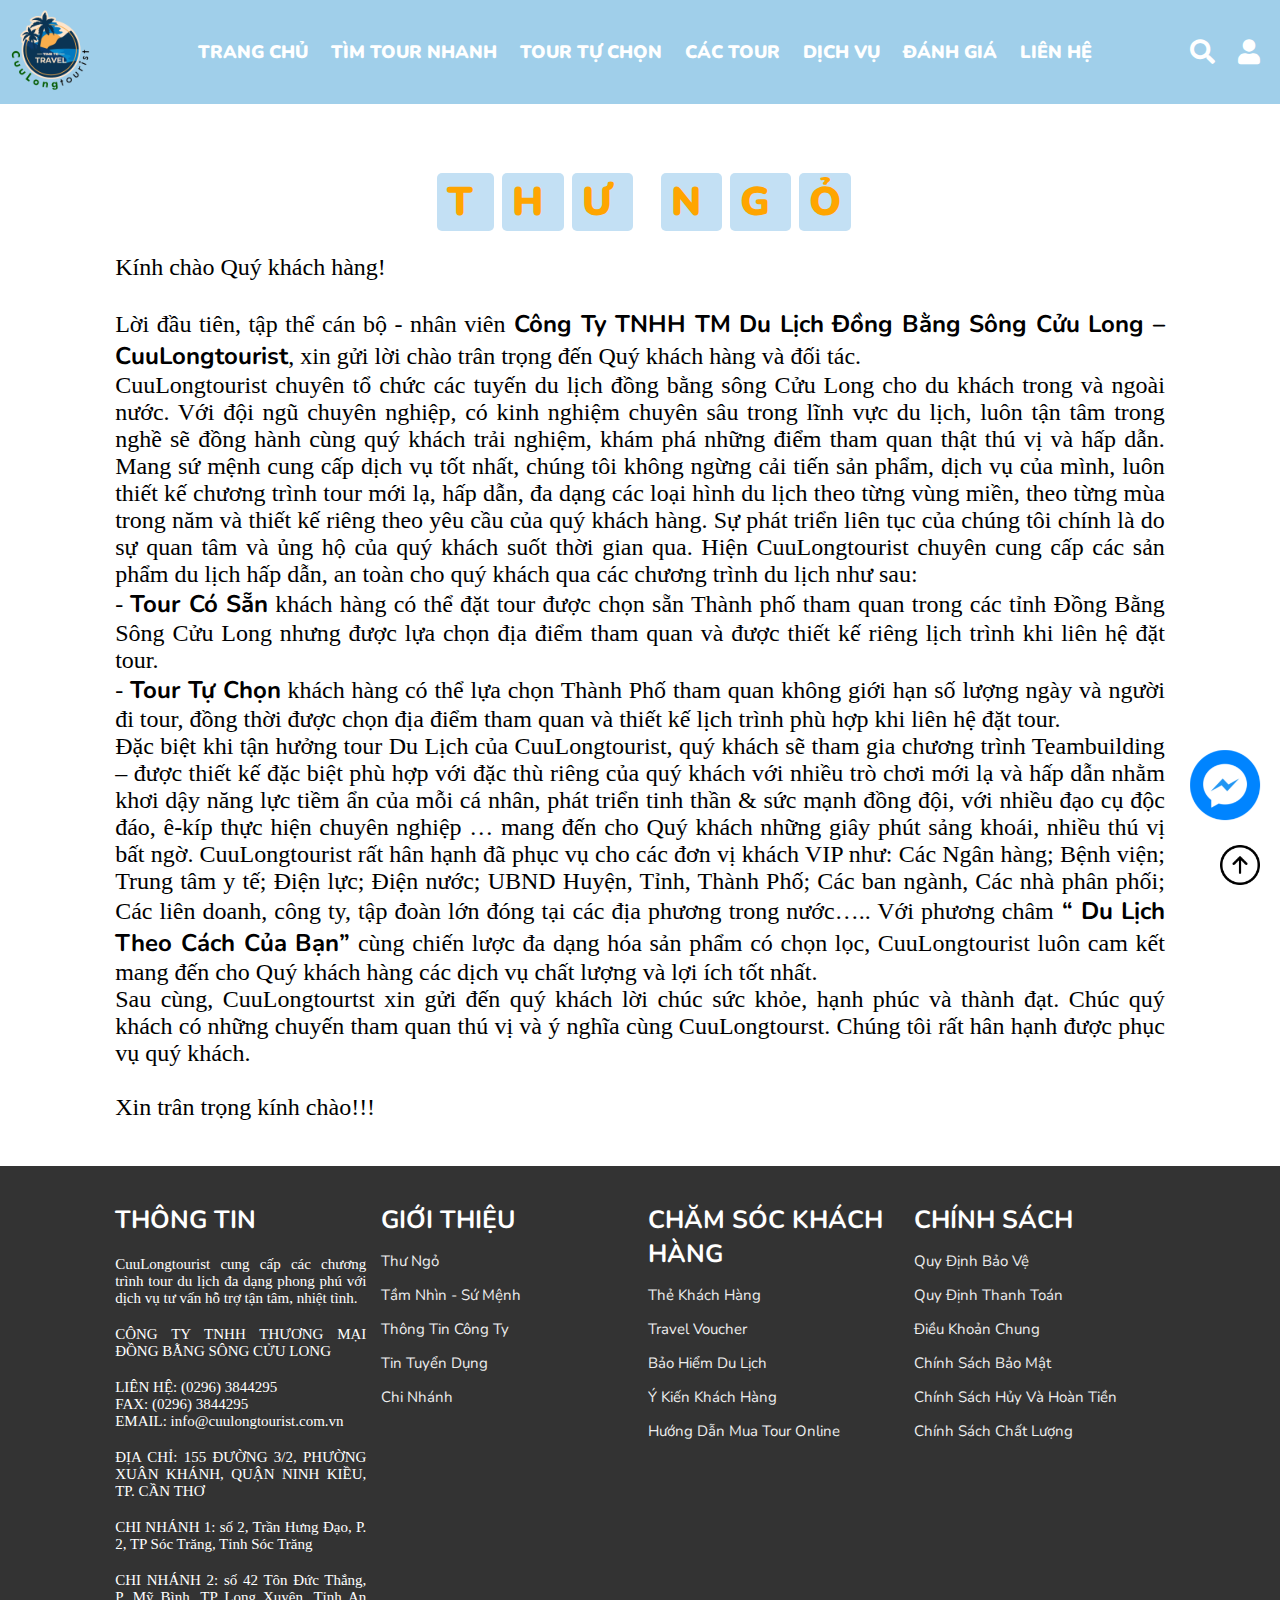
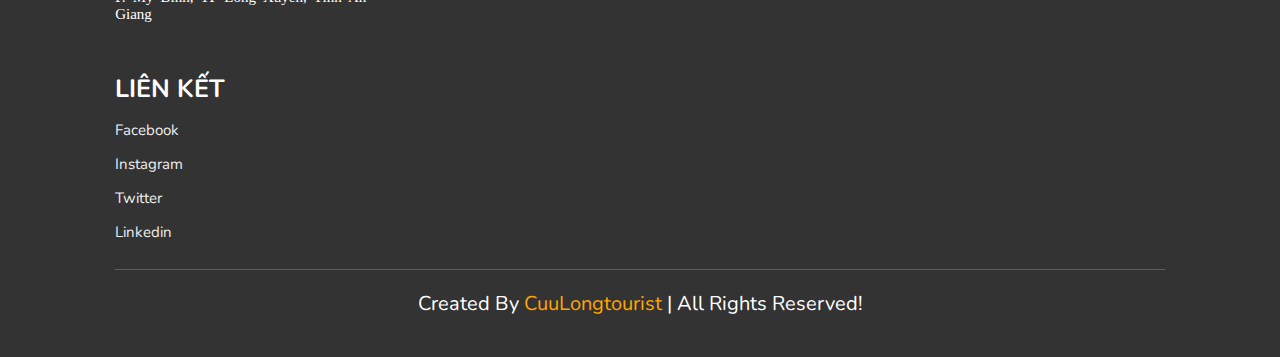
<file: about.html>
<!DOCTYPE html>
<html lang="en">

<head>
    <meta charset="UTF-8">
    <meta name="viewport" content="width=device-width, initial-scale=1.0">
    <title>Giới thiệu</title>
    <link rel="icon" href="./images/Logo.png">

    <link rel="stylesheet" href="https://unpkg.com/swiper/swiper-bundle.min.css" />

    <!-- font awesome cdn link  -->
    <link rel="stylesheet" href="https://cdnjs.cloudflare.com/ajax/libs/font-awesome/5.15.3/css/all.min.css">

    <!-- custom css file link  -->
    <link rel="stylesheet" href="style.css">

</head>

<body>
    <header>

        <div id="menu-bar" class="fas fa-bars"></div>

        <a href="#" class="logo"><img src="./images/Logo.png" style="width: 100px;" alt=""></a>

        <nav class="navbar">
            <a href="./index.html">TRANG CHỦ</a>
            <a href="./index.html#book">TÌM TOUR NHANH</a>
            <a href="./index.html#gallery">TOUR TỰ CHỌN</a>
            <a href="./index.html#packages">CÁC TOUR</a>
            <a href="./index.html#services">DỊCH VỤ</a>
            <a href="./index.html#review">ĐÁNH GIÁ</a>
            <a href="./index.html#contact">LIÊN HỆ</a>
        </nav>
        <div class="icons">
            <i class="fas fa-search" id="search-btn"></i>
            <i class="fas fa-user" id="login-btn"></i>
        </div>

        <form action="" class="search-bar-container">
            <input type="search" id="search-bar" placeholder="Nơi bạn muốn đến...">
            <label for="search-bar" class="fas fa-search"></label>
        </form>

    </header>
    <div class="login-form-container">

        <i class="fas fa-times" id="form-close"></i>

        <form action="">
            <h3>Đăng nhập</h3>
            <input type="email" class="box" placeholder="Email">
            <input type="password" class="box" placeholder="Mật khẩu">
            <input type="submit" value="Đăng nhập" class="btn">
            <input type="checkbox" id="remember">
            <label for="remember">Ghi nhớ tôi</label>
            <p>Quên mật khẩu? <a href="#">Nhấp vào đây</a></p>
            <p>Bạn chưa có tài khoản? <a href="#">Đăng ký ngay</a></p>
        </form>

    </div>

    <main class="heading">
        <span class="span">
            T
        </span>
        <span class="span">
            H
        </span>
        <span class="span">
            Ư
        </span>
        <span class="space"></span>
        <span class="span">
            N
        </span>
        <span class="span">
            G
        </span>
        <span class="span">
            Ỏ
        </span>
        <section>
            <p>

                Kính chào Quý khách hàng!<br><br>
                Lời đầu tiên, tập thể cán bộ - nhân viên<b> Công ty TNHH TM Du Lịch Đồng Bằng Sông Cửu Long –
                    CuuLongtourist</b>,
                xin gửi lời chào trân trọng đến Quý khách hàng và đối tác.<br>
                CuuLongtourist chuyên tổ chức các tuyến du lịch đồng bằng sông Cửu Long cho du khách trong và ngoài
                nước.
                Với đội ngũ chuyên nghiệp, có kinh nghiệm chuyên sâu trong lĩnh vực du lịch, luôn tận tâm trong nghề sẽ
                đồng
                hành cùng quý khách trải nghiệm, khám phá những điểm tham quan thật thú vị và hấp dẫn. Mang sứ mệnh cung
                cấp
                dịch vụ tốt nhất, chúng tôi không ngừng cải tiến sản phẩm, dịch vụ của mình, luôn thiết kế chương trình
                tour
                mới lạ, hấp dẫn, đa dạng các loại hình du lịch theo từng vùng miền, theo từng mùa trong năm và thiết kế
                riêng theo yêu cầu của quý khách hàng. Sự phát triển liên tục của chúng tôi chính là do sự quan tâm và
                ủng
                hộ của quý khách suốt thời gian qua. Hiện CuuLongtourist chuyên cung cấp các sản phẩm du lịch hấp dẫn,
                an
                toàn cho quý khách qua các chương trình du lịch như sau:<br>

                - <b>Tour có sẵn</b> khách hàng có thể đặt tour được chọn sẵn Thành phố tham quan trong các tỉnh Đồng
                Bằng Sông
                Cửu Long nhưng được lựa chọn địa điểm tham quan và được thiết kế riêng lịch trình khi liên hệ đặt
                tour.<br>
                - <b>Tour tự chọn</b> khách hàng có thể lựa chọn Thành Phố tham quan không giới hạn số lượng ngày và
                người đi
                tour, đồng thời được chọn địa điểm tham quan và thiết kế lịch trình phù hợp khi liên hệ đặt tour.<br>

                Đặc biệt khi tận hưởng tour Du Lịch của CuuLongtourist, quý khách sẽ tham gia chương trình Teambuilding
                –
                được thiết kế đặc biệt phù hợp với đặc thù riêng của quý khách với nhiều trò chơi mới lạ và hấp dẫn nhằm
                khơi dậy năng lực tiềm ẩn của mỗi cá nhân, phát triển tinh thần & sức mạnh đồng đội, với nhiều đạo cụ
                độc
                đáo, ê-kíp thực hiện chuyên nghiệp … mang đến cho Quý khách những giây phút sảng khoái, nhiều thú vị bất
                ngờ.
                CuuLongtourist rất hân hạnh đã phục vụ cho các đơn vị khách VIP như: Các Ngân hàng; Bệnh viện; Trung tâm
                y
                tế; Điện lực; Điện nước; UBND Huyện, Tỉnh, Thành Phố; Các ban ngành, Các nhà phân phối; Các liên doanh,
                công
                ty, tập đoàn lớn đóng tại các địa phương trong nước…..
                Với phương châm<b> “ Du lịch theo cách của bạn”</b> cùng chiến lược đa dạng hóa sản phẩm có chọn lọc,
                CuuLongtourist luôn cam kết mang đến cho Quý khách hàng các dịch vụ chất lượng và lợi ích tốt nhất.<br>
                Sau cùng, CuuLongtourtst xin gửi đến quý khách lời chúc sức khỏe, hạnh phúc và thành đạt. Chúc quý khách
                có
                những chuyến tham quan thú vị và ý nghĩa cùng CuuLongtourst. Chúng tôi rất hân hạnh được phục vụ quý
                khách.<br><br>

                Xin trân trọng kính chào!!!
            </p>
        </section>

    </main>
</body>

<section class="footer">

    <div class="box-container">

        <div class="box">
            <h3>THÔNG TIN</h3>
            <p>CuuLongtourist cung cấp các chương trình tour du lịch đa dạng phong phú với dịch vụ tư vấn hỗ trợ tận
                tâm, nhiệt tình.</p>
            <p>CÔNG TY TNHH THƯƠNG MẠI ĐỒNG BẰNG SÔNG CỬU LONG</p>
            <P>LIÊN HỆ: (0296) 3844295 <BR> FAX: (0296) 3844295 <br> EMAIL: info@cuulongtourist.com.vn</P>
            <P>ĐỊA CHỈ: 155 ĐƯỜNG 3/2, PHƯỜNG XUÂN KHÁNH, QUẬN NINH KIỀU, TP. CẦN THƠ</P>
            <p>CHI NHÁNH 1: số 2, Trần Hưng Đạo, P. 2, TP Sóc Trăng, Tỉnh Sóc Trăng</p>
            <p>CHI NHÁNH 2: số 42 Tôn Đức Thắng, P. Mỹ Bình, TP Long Xuyên, Tỉnh An Giang</p>

        </div>
        <div class="box">
            <h3>GIỚI THIỆU</h3>
            <a href="./about.html">Thư ngỏ</a>
            <a href="./mission_vision.html">Tầm nhìn - Sứ mệnh</a>
            <a href="./information.html">Thông tin công ty</a>
            <a href="#">Tin tuyển dụng</a>
            <a href="">Chi nhánh</a>

        </div>
        <div class="box">
            <h3>CHĂM SÓC KHÁCH HÀNG</h3>
            <a href="#">Thẻ khách hàng</a>
            <a href="#">Travel voucher</a>
            <a href="#">Bảo hiểm du lịch</a>
            <a href="#">Ý kiến khách hàng</a>
            <a href="">Hướng dẫn mua tour online</a>
        </div>
        <div class="box">
            <h3>CHÍNH SÁCH</h3>
            <a href="#">Quy định bảo vệ</a>
            <a href="#">Quy định thanh toán</a>
            <a href="#">Điều khoản chung</a>
            <a href="#">Chính sách bảo mật</a>
            <a href="">Chính sách hủy và hoàn tiền</a>
            <a href="">Chính sách chất lượng</a>

        </div>

        <div class="box">
            <h3>LIÊN KẾT</h3>
            <a href="#">facebook</a>
            <a href="#">instagram</a>
            <a href="#">twitter</a>
            <a href="#">linkedin</a>
        </div>

    </div>

    <h1 class="credit"> created by <span> CuuLongtourist </span> | all rights reserved! </h1>

</section>
<footer>
    <a href="#"><img class="top" src="./images/top.png" alt="" width="80" height="90"></a>
    <a href="#"><img class="bottom" src="./images/messenger.png" width="100" height="90" alt=""></a>
</footer>


<script src="https://unpkg.com/swiper/swiper-bundle.min.js"></script>

<!-- custom js file link  -->
<script src="script.js"></script>

</html>
</file>
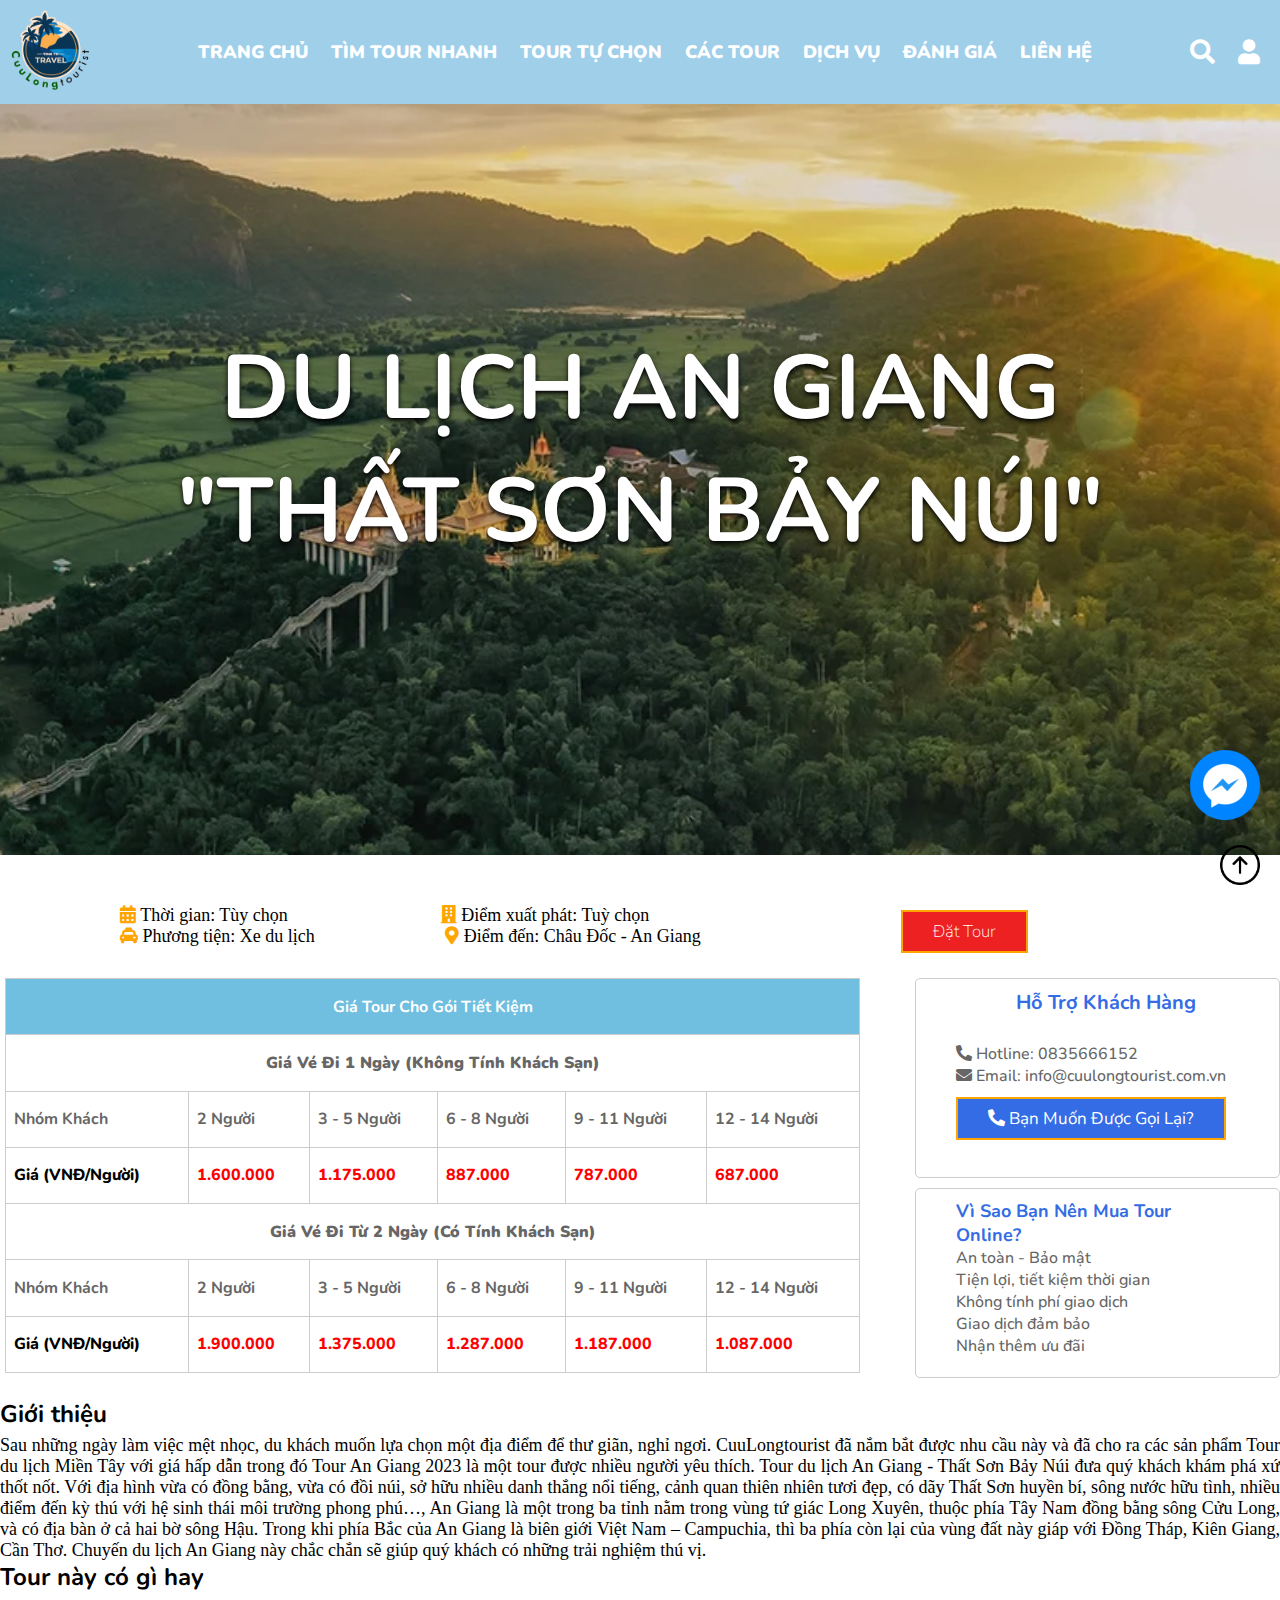
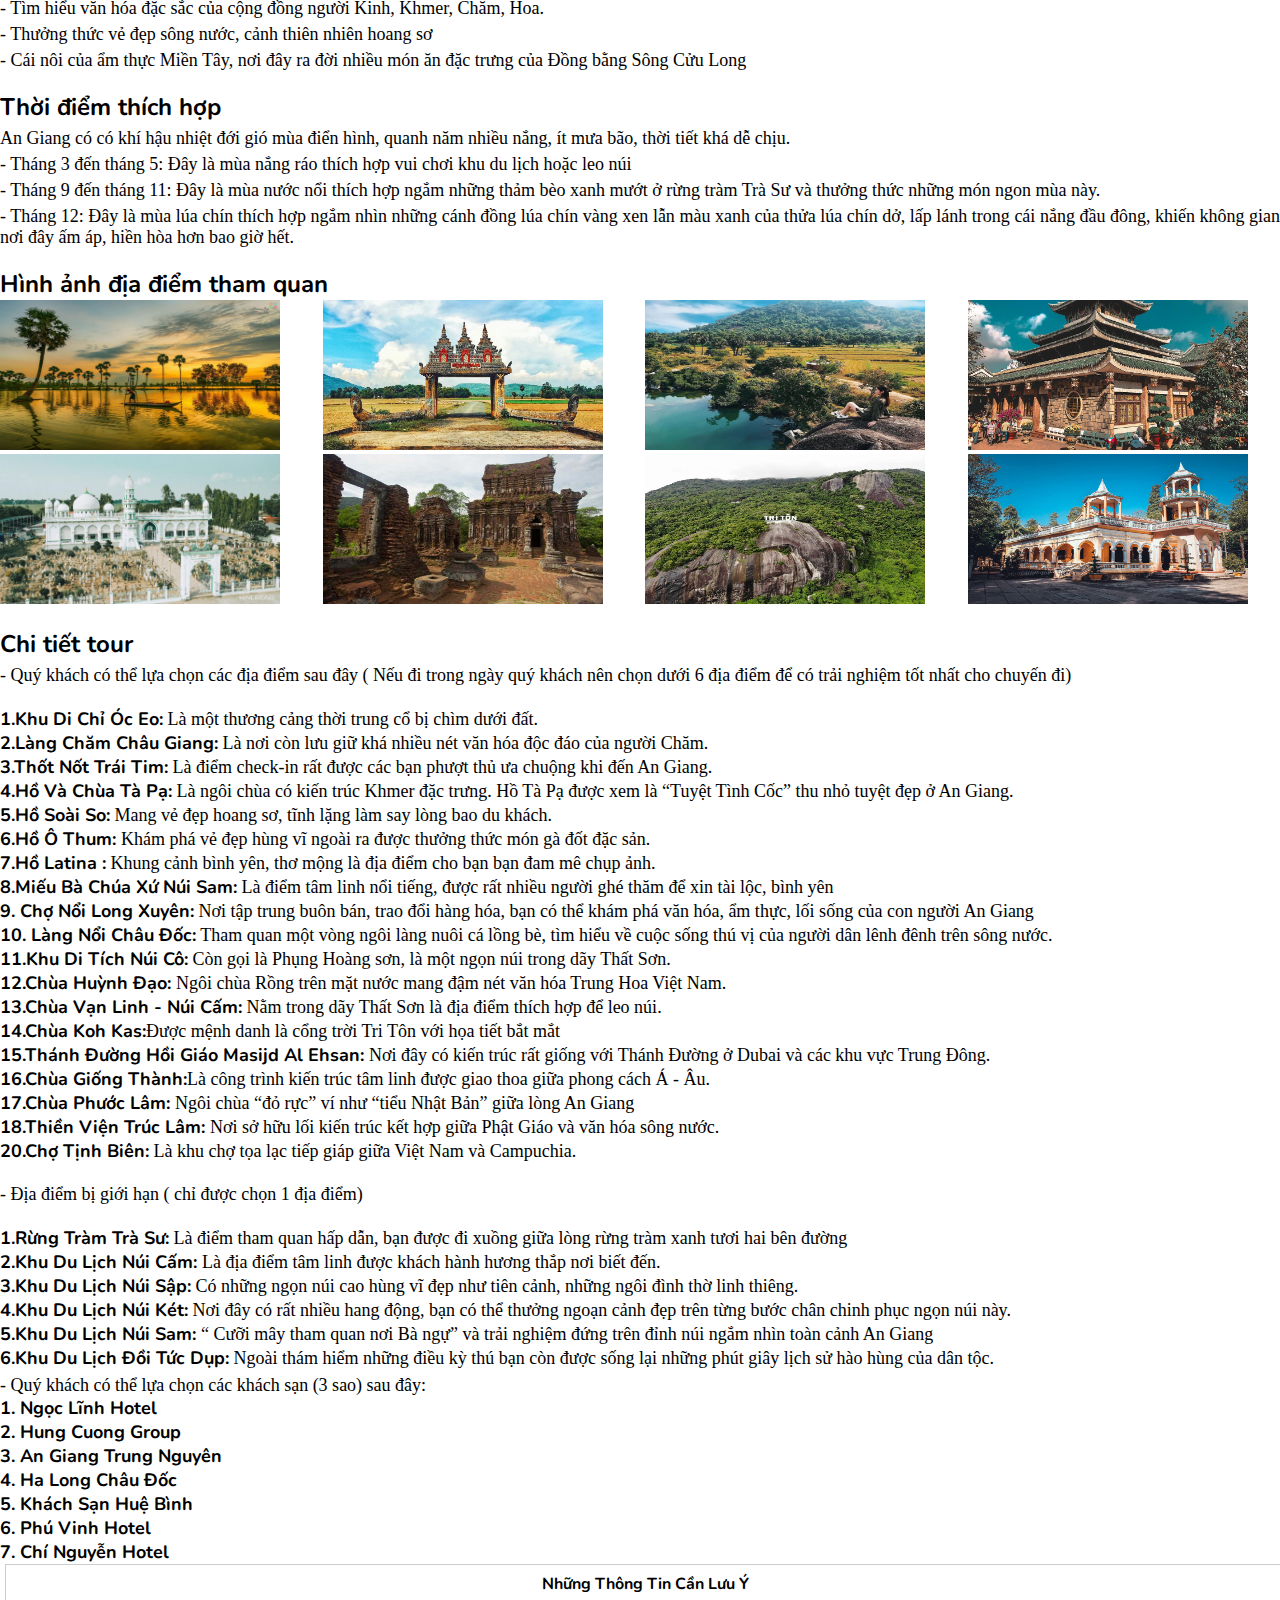
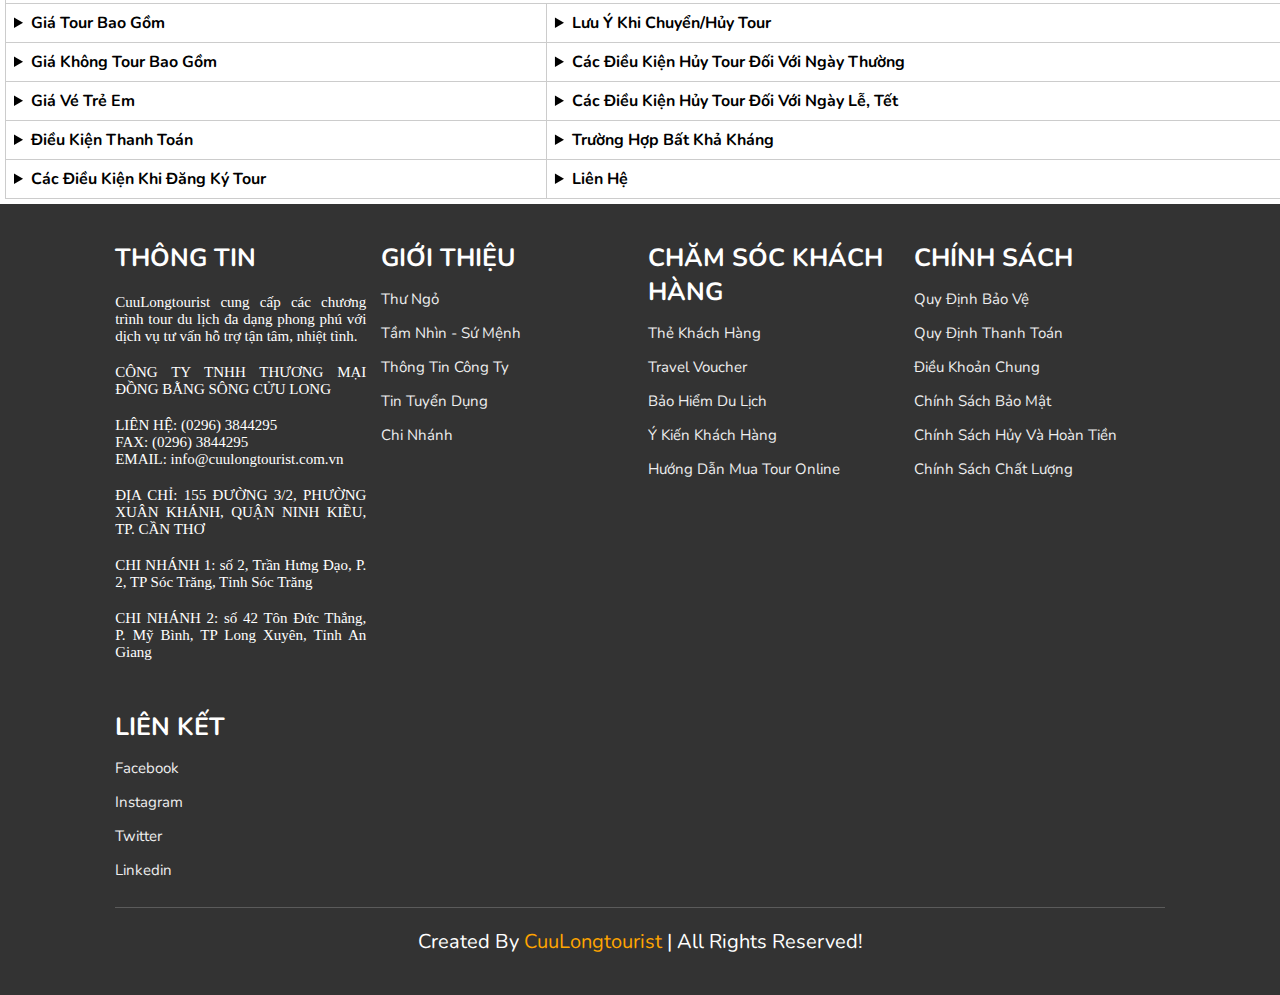
<file: An Giang.html>
<!DOCTYPE html>
<html lang="en">

<head>
    <meta charset="UTF-8">
    <meta name="viewport" content="width=device-width, initial-scale=1.0">
    <title>An Giang</title>
    <link rel="icon" href="./images/Logo.png">
    <link href="https://cdn.jsdelivr.net/npm/bootstrap@5.0.2/dist/css/bootstrap.min.css" rel="stylesheet"
        integrity="sha384-EVSTQN3/azprG1Anm3QDgpJLIm9Nao0Yz1ztcQTwFspd3yD65VohhpuuCOmLASjC" crossorigin="anonymous">

    <link rel="stylesheet" href="https://unpkg.com/swiper/swiper-bundle.min.css" />

    <!-- font awesome cdn link  -->
    <link rel="stylesheet" href="https://cdnjs.cloudflare.com/ajax/libs/font-awesome/5.15.3/css/all.min.css">

    <!-- custom css file link  -->
    <link rel="stylesheet" href="style.css">

</head>

<body class="container">
    <header>

        <div id="menu-bar" class="fas fa-bars"></div>

        <a href="#" class="logo"><img src="./images/Logo.png" style="width: 100px;" alt=""></a>

        <nav class="navbar">
            <a href="./index.html">TRANG CHỦ</a>
            <a href="./index.html#book">TÌM TOUR NHANH</a>
            <a href="./index.html#gallery">TOUR TỰ CHỌN</a>
            <a href="./index.html#packages">CÁC TOUR</a>
        
            <a href="./index.html#services">DỊCH VỤ</a>
            <a href="./index.html#review">ĐÁNH GIÁ</a>
            <a href="./index.html#contact">LIÊN HỆ</a>
        </nav>

        <div class="icons">
            <i class="fas fa-search" id="search-btn"></i>
            <i class="fas fa-user" id="login-btn"></i>
        </div>

        <form action="" class="search-bar-container">
            <input type="search" id="search-bar" placeholder="Nơi bạn muốn đến...">
            <label for="search-bar" class="fas fa-search"></label>
        </form>

    </header>
    <div class="login-form-container">

        <i class="fas fa-times" id="form-close"></i>

        <form action="">
            <h3>Đăng nhập</h3>
            <input type="email" class="box" placeholder="Email">
            <input type="password" class="box" placeholder="Mật khẩu">
            <input type="submit" value="Đăng nhập" class="btn">
            <input type="checkbox" id="remember">
            <label for="remember">Ghi nhớ tôi</label>
            <p>Quên mật khẩu? <a href="#">Nhấp vào đây</a></p>
            <p>Bạn chưa có tài khoản? <a href="#">Đăng ký ngay</a></p>
        </form>

    </div>
    <section class="home" id="home">
        <style>
            table {
                padding: 10px;
                font-weight: 800;
                font-family: arial, sans-serif;
                border-collapse: collapse;
                width: 100%;
                margin-bottom: 5px;
                margin-left: 5px;
                margin-right: 5px;
                color: #666;
            }

            td,
            th {
                border: 1px solid #ccc;
                text-align: left;
                padding: 8px;
                font-size: medium;
            }
        </style>



        <div class="content">
            <h3 style="font-size: 9rem;
            color: #fff;
            text-transform: uppercase;
            text-shadow: 0 0.3rem 0.5rem rgb(0, 0, 0);">DU LỊCH AN GIANG  "THẤT SƠN BẢY NÚI"</h3>

        </div>

        <!-- <div class="controls">
            <span class="vid-btn active" data-src="images/An Giang - Tri Tôn.mp4"></span>
            <span class="vid-btn" data-src="images/vid-2.mp4"></span>
            <span class="vid-btn" data-src="images/vid-3.mp4"></span>
            <span class="vid-btn" data-src="images/Kiên Giang - U Minh Thượng.mp4"></span>
            <span class="vid-btn" data-src="images/vid-4.mp4"></span>
        </div> -->

        <div class="video-container">
            <!-- <video src="images/An Giang - Tri Tôn.mp4" id="video-slider" loop autoplay muted></video> -->
            <img src="./images/chùa tà pạ.webp" alt="">

        </div>

    </section>
    <div style="font-size: large;
    text-align: -webkit-center; font-weight: 100; margin-bottom: 25px; margin-left: 20px; display: flex;">
        <p style="font-size: inherit; margin-left: 100px;">
            <i style="color: orange;" class="fas fa-calendar-alt"></i> Thời gian: Tùy chọn &nbsp; &nbsp; &nbsp; &nbsp;
            &nbsp; &nbsp; &nbsp; &nbsp; &nbsp; &nbsp; &nbsp; &nbsp;
            &nbsp; &nbsp;
            &nbsp; &nbsp; &nbsp;<i style="color: orange;" class="fas fa-building"></i> Điểm xuất phát: Tuỳ chọn<br>
            <i style="color: orange;" class="fas fa-taxi"></i> Phương tiện: Xe du lịch &nbsp; &nbsp; &nbsp; &nbsp;
            &nbsp; &nbsp; &nbsp; &nbsp; &nbsp; &nbsp; &nbsp; &nbsp;
            &nbsp; &nbsp;
            <i style="color: orange;" class="fas fa-map-marker-alt"></i> Điểm đến: Châu Đốc - An Giang
        </p>
        <div style="display: inline-block; margin-left: 200px;">
            <a href="./form_booking.html" class="btn">Đặt Tour</a>
        </div>
    </div>

    <div class="body-tour" style="display: flex; gap: 50px;">
        <table style="width:70%;">
            <tr>
                <th style="text-align: center; background-color: #70bfe1; color: #fff;" colspan="6">Giá tour cho gói
                    Tiết Kiệm</th>
            </tr>
            <tr>
                <th style="text-align: center; font-weight: 1000; " colspan="6">Giá vé đi 1 ngày (không tính khách
                    sạn)
                </th>
            </tr>
            <tr>
                <th>Nhóm khách</th>
                <th>2 người</th>
                <th>3 - 5 người</th>
                <th>6 - 8 người</th>
                <th>9 - 11 người</th>
                <th>12 - 14 người</th>
            </tr>
            <tr style="color: red;">
                <td style="color: #000;">Giá (VNĐ/Người)</td>
                <td>1.600.000</td>
                <td>1.175.000</td>
                <td>887.000</td>
                <td>787.000</td>
                <td>687.000</td>
            </tr>
            <tr>
                <th style="text-align: center; font-weight: 1000;" colspan="6">Giá vé đi từ 2 ngày (có tính khách
                    sạn)
                </th>
            </tr>
            <tr>
                <th>Nhóm khách</th>
                <th>2 người</th>
                <th>3 - 5 người</th>
                <th>6 - 8 người</th>
                <th>9 - 11 người</th>
                <th>12 - 14 người</th>
            </tr>
            <tr style="color: red;">
                <td style="color: #000;">Giá (VNĐ/Người)</td>
                <td>1.900.000</td>
                <td>1.375.000</td>
                <td>1.287.000</td>
                <td>1.187.000</td>
                <td>1.087.000</td>
            </tr>

        </table>
        <div>
            <div class="table-AG">
                <h3 style="color: rgb(52, 108, 229); font-size: 2rem; font-weight: bold; margin-bottom: - 20px;">
                    &nbsp; &nbsp; &nbsp; &nbsp; &nbsp; &nbsp; Hỗ trợ khách hàng &nbsp; &nbsp; &nbsp; &nbsp; &nbsp;
                    &nbsp;
                </h3>
                <span class="hotline-AG">

                    <span> <i class="fas fa-phone-alt"></i> <span>Hotline: 0835666152</span> </span>
                    <span> <br><i class="fas fa-envelope"></i> <span>Email: info@cuulongtourist.com.vn</span> </span>
                </span>
                <div>
                    <a style="background-color: rgb(52, 108, 229);" href="#" class="btn"> <i
                            class="fas fa-phone-alt"></i> Bạn muốn được gọi lại?</a>
                </div>

            </div>
            <div class="table-AG" style="margin-top: 10px;height: 190px;">

                <h3 style="color: rgb(52, 108, 229); font-size: 1.8rem; font-weight: bold; margin-bottom: - 20px;">
                    Vì sao bạn nên mua tour online?
                </h3>
                <span class="hotline-AG">
                    <span class="hotline-AG">An toàn - Bảo mật</span><br>
                    <span class="hotline-AG">Tiện lợi, tiết kiệm thời gian</span><br>
                    <span class="hotline-AG">Không tính phí giao dịch</span><br>
                    <span class="hotline-AG">Giao dịch đảm bảo</span><br>
                    <span class="hotline-AG">Nhận thêm ưu đãi</span>

                </span>

            </div>

        </div>

    </div>

    <div class="AG-highlight" style="margin-top: 20px; ">
        <h3 style="font-weight: 700; text-transform: none; font-size: x-large; ">
            Giới thiệu
        </h3>
        <p class="p-AG">
            Sau những ngày làm việc mệt nhọc, du khách muốn lựa chọn một địa điểm để thư giãn, nghỉ ngơi. CuuLongtourist
            đã nắm bắt được nhu cầu này và đã cho ra các sản phẩm Tour du lịch Miền Tây với giá hấp dẫn trong đó Tour An
            Giang 2023 là một tour được nhiều người yêu thích.
            Tour du lịch An Giang - Thất Sơn Bảy Núi đưa quý khách khám phá xứ thốt nốt. Với địa hình vừa có đồng bằng,
            vừa có đồi núi, sở hữu nhiều danh thắng nổi tiếng, cảnh quan thiên nhiên tươi đẹp, có dãy Thất Sơn huyền bí,
            sông nước hữu tình, nhiều điểm đến kỳ thú với hệ sinh thái môi trường phong phú…, An Giang là một trong ba
            tỉnh nằm trong vùng tứ giác Long Xuyên, thuộc phía Tây Nam đồng bằng sông Cửu Long, và có địa bàn ở cả hai
            bờ sông Hậu. Trong khi phía Bắc của An Giang là biên giới Việt Nam – Campuchia, thì ba phía còn lại của vùng
            đất này giáp với Đồng Tháp, Kiên Giang, Cần Thơ. Chuyến du lịch An Giang này chắc chắn sẽ giúp quý khách có
            những trải nghiệm thú vị.
        </p>
        <h4 style="font-weight: 700; text-transform: none; font-size: x-large; ">
            Tour này có gì hay
        </h4>

        <p class="p-AG">
            - Tìm hiểu văn hóa đặc sắc của cộng đồng người Kinh, Khmer, Chăm, Hoa.
        </p>
        <p class="p-AG">
            - Thưởng thức vẻ đẹp sông nước, cảnh thiên nhiên hoang sơ
        </p>
        <p class="p-AG">
            - Cái nôi của ẩm thực Miền Tây, nơi đây ra đời nhiều món ăn đặc trưng của Đồng bằng Sông Cửu Long
        </p>

    </div>
    <div class="AG-highlight" style="margin-top: 20px; ">
        <h4 style="font-weight: 700; text-transform: none; font-size: x-large; ">
            Thời điểm thích hợp
        </h4>
        <p class="p-AG">
            An Giang có có khí hậu nhiệt đới gió mùa điển hình, quanh năm nhiều nắng, ít mưa bão, thời tiết khá dễ chịu.
        </p>
        <p class="p-AG">
            - Tháng 3 đến tháng 5: Đây là mùa nắng ráo thích hợp vui chơi khu du lịch hoặc leo núi
        </p>
        <p class="p-AG">
            - Tháng 9 đến tháng 11: Đây là mùa nước nổi thích hợp ngắm những thảm bèo xanh mướt ở rừng tràm Trà Sư và
            thưởng thức những món ngon mùa này.
        </p>
        <p class="p-AG">
            - Tháng 12: Đây là mùa lúa chín thích hợp ngắm nhìn những cánh đồng lúa chín vàng xen lẫn màu xanh của thửa
            lúa chín dở, lấp lánh trong cái nắng đầu đông, khiến không gian nơi đây ấm áp, hiền hòa hơn bao giờ hết.
        </p>


    </div>
    <!-- <div class="AG-highlight" style="margin-top: 20px; ">
        <h4 style="font-weight: 700; text-transform: none; font-size: x-large; ">
            Lịch trình tour
        </h4>
        <p class="p-AG">
            Sau những ngày làm việc mệt nhọc, du khách muốn lựa chọn một địa điểm để thư giãn, nghỉ ngơi. CuuLongtourist
            đã nắm bắt được nhu cầu này và đã cho ra các sản phẩm Tour du lịch Miền Tây với giá hấp dẫn trong đó Tour An
            Giang 2023 là một tour được nhiều người yêu thích.<br>
            Tour du lịch An Giang - Thất Sơn Bảy Núi đưa quý khách khám phá xứ thốt nốt. Với địa hình vừa có đồng bằng,
            vừa có đồi núi, sở hữu nhiều danh thắng nổi tiếng, cảnh quan thiên nhiên tươi đẹp, có dãy Thất Sơn huyền bí,
            sông nước hữu tình, nhiều điểm đến kỳ thú với hệ sinh thái môi trường phong phú…, An Giang là một trong ba
            tỉnh nằm trong vùng tứ giác Long Xuyên, thuộc phía Tây Nam đồng bằng sông Cửu Long, và có địa bàn ở cả hai
            bờ sông Hậu. Trong khi phía Bắc của An Giang là biên giới Việt Nam – Campuchia, thì ba phía còn lại của vùng
            đất này giáp với Đồng Tháp, Kiên Giang, Cần Thơ. Chuyến du lịch An Giang này chắc chắn sẽ giúp quý khách có
            những trải nghiệm thú vị.
        </p>
    </div> -->

    <div class="AG-highlight" style="margin-top: 20px; ">
        <h4 style="font-weight: 700; text-transform: none; font-size: x-large; ">
            Hình ảnh địa điểm tham quan
        </h4>
        <div style="display: flex; gap: 10px;">
            <div>
                <img style="width: 280px; height: 150px;" src="images/Búng Bình Thiên.jpg" alt=""
                    title="Búng Bình Thiên">
                <img style="width: 280px;  height: 150px;" src="images/thánh đường An Giang.jpg" alt=""
                    title="Thánh đường An Giang">
            </div>
            <div>
                <img style="width: 280px; height: 150px;" src="images/chùa koh kas.webp" alt="" title="Chùa Koh Kas">
                <img style="width: 280px;  height: 150px;" src="images/di chỉ Óc Eo.jpg" alt="" title="Di tich Óc Eo">
            </div>
            <div>
                <img style="width: 280px;  height: 150px;" src="images/hồ Latina.jpg" alt="" title="Hồ Latina">
                <img style="width: 280px;  height: 150px;" src="images/khu di tích núi Cô Tô.jpg" alt=""
                    title="Khu di tích núi Cô Tô">
            </div>
            <div>
                <img style="width: 280px;  height: 150px;" src="images/Miếu bà Chúa Xứ.webp" alt=""
                    title="Miếu bà Chúa Xứ">
                <img style="width: 280px; height: 150px;" src="images/chùa Giống thành.jpg" alt=""
                    title="Chùa Giống Thành">

            </div>
        </div>
    </div>


    <div class="AG-highlight" style="margin-top: 20px; ">
        <h4 style="font-weight: 700; text-transform: none; font-size: x-large; ">
            Chi tiết tour
        </h4>
        <p class="p-AG">
            - Quý khách có thể lựa chọn các địa điểm sau đây ( Nếu đi trong ngày quý khách nên chọn dưới 6 địa điểm để
            có
            trải nghiệm tốt nhất cho chuyến đi)<br><br>

            <b>1.Khu di chỉ Óc Eo:</b> Là một thương cảng thời trung cổ bị chìm dưới đất.<br>
            <b>2.Làng Chăm Châu Giang:</b> Là nơi còn lưu giữ khá nhiều nét văn hóa độc đáo của người Chăm.<br>
            <b>3.Thốt nốt trái tim:</b> Là điểm check-in rất được các bạn phượt thủ ưa chuộng khi đến An Giang.<br>
            <b>4.Hồ và chùa Tà Pạ:</b> Là ngôi chùa có kiến trúc Khmer đặc trưng. Hồ Tà Pạ được xem là “Tuyệt Tình Cốc”
            thu nhỏ
            tuyệt đẹp ở An Giang.<br>
            <b>5.Hồ Soài So:</b> Mang vẻ đẹp hoang sơ, tĩnh lặng làm say lòng bao du khách.<br>
            <b>6.Hồ Ô Thum: </b>Khám phá vẻ đẹp hùng vĩ ngoài ra được thưởng thức món gà đốt đặc sản.<br>
            <b>7.Hồ Latina :</b> Khung cảnh bình yên, thơ mộng là địa điểm cho bạn bạn đam mê chụp ảnh.<br>
            <b>8.Miếu Bà Chúa Xứ núi Sam:</b> Là điểm tâm linh nổi tiếng, được rất nhiều người ghé thăm để xin tài lộc,
            bình
            yên<br>
            <b>9. Chợ nổi Long Xuyên:</b> Nơi tập trung buôn bán, trao đổi hàng hóa, bạn có thể khám phá văn hóa, ẩm
            thực, lối
            sống của con người An Giang<br>
            <b>10. Làng nổi Châu Đốc:</b> Tham quan một vòng ngôi làng nuôi cá lồng bè, tìm hiểu về cuộc sống thú vị của
            người
            dân lênh đênh trên sông nước.<br>
            <b>11.Khu di tích núi Cô:</b> Còn gọi là Phụng Hoàng sơn, là một ngọn núi trong dãy Thất Sơn.<br>
            <b>12.Chùa Huỳnh Đạo: </b>Ngôi chùa Rồng trên mặt nước mang đậm nét văn hóa Trung Hoa Việt Nam.<br>
            <b>13.Chùa Vạn Linh - Núi Cấm:</b> Nằm trong dãy Thất Sơn là địa điểm thích hợp để leo núi.<br>
            <b>14.Chùa Koh Kas:</b>Được mệnh danh là cổng trời Tri Tôn với họa tiết bắt mắt<br>
            <b>15.Thánh đường Hồi giáo Masijd Al Ehsan: </b>Nơi đây có kiến trúc rất giống với Thánh Đường ở Dubai và
            các khu
            vực Trung Đông.<br>
            <b>16.Chùa Giống Thành:</b>Là công trình kiến trúc tâm linh được giao thoa giữa phong cách Á - Âu.<br>
            <b>17.Chùa Phước Lâm: </b>Ngôi chùa “đỏ rực” ví như “tiểu Nhật Bản” giữa lòng An Giang<br>

            <b>18.Thiền viện Trúc Lâm: </b>Nơi sở hữu lối kiến trúc kết hợp giữa Phật Giáo và văn hóa sông nước.<br>
            <b>20.Chợ Tịnh Biên:</b> Là khu chợ tọa lạc tiếp giáp giữa Việt Nam và Campuchia.<br><br>

            - Địa điểm bị giới hạn ( chỉ được chọn 1 địa điểm)<br><br>
            <b>1.Rừng tràm Trà Sư:</b> Là điểm tham quan hấp dẫn, bạn được đi xuồng giữa lòng rừng tràm xanh tươi hai
            bên
            đường<br>
            <b>2.Khu du lịch núi Cấm: </b>Là địa điểm tâm linh được khách hành hương thắp nơi biết đến.<br>
            <b>3.Khu du lịch núi Sập:</b> Có những ngọn núi cao hùng vĩ đẹp như tiên cảnh, những ngôi đình thờ linh
            thiêng.<br>
            <b>4.Khu du lịch núi Két:</b> Nơi đây có rất nhiều hang động, bạn có thể thưởng ngoạn cảnh đẹp trên từng
            bước chân
            chinh phục ngọn núi này.<br>
            <b>5.Khu du lịch núi Sam: </b>“ Cưỡi mây tham quan nơi Bà ngự” và trải nghiệm đứng trên đỉnh núi ngắm nhìn
            toàn
            cảnh An Giang<br>
            <b>6.Khu du lịch Đồi Tức Dụp:</b> Ngoài thám hiểm những điều kỳ thú bạn còn được sống lại những phút giây
            lịch sử hào hùng của dân tộc.
        </p>
        <p class="p-AG">
            - Quý khách có thể lựa chọn các khách sạn (3 sao) sau đây:<br>
            <b>1. Ngọc Lĩnh Hotel</b><br>
            <b>2. Hung Cuong Group</b><br>
            <b>3. An Giang Trung Nguyên</b><br>
            <b>4. Ha Long Châu Đốc</b><br>
            <b>5. Khách sạn Huệ Bình</b><br>
            <b>6. Phú Vinh Hotel</b><br>
            <b>7. Chí Nguyễn Hotel</b><br>

        </p>
    </div>


    <style>
        .span-AG {
            font-weight: 400;
            text-transform: none;
        }
    </style>

    <table style="width: 100%; font-weight: bold; color: #000;">
        <tr>
            <th colspan="2" style="text-align: center;">
                Những thông tin cần lưu ý
            </th>
        </tr>
        <tr>
            <th>
                <details>
                    <summary>
                        Giá tour bao gồm
                    </summary>
                    <span class="span-AG">
                        - Xe tham quan (4, 7, 16, 29, 40 chỗ tùy theo số lượng khách), Xe Limousine 4 chỗ, 9 chỗ, 16 chỗ
                        đối với tour Tầm Trung và Cao Cấp...<br>
                        - Hướng dẫn viên tiếng Việt ( Hướng dẫn viên Tiếng Anh đối với khách nước ngoài) <br>
                        - Khách sạn: Hệ thống máy nước nóng lạnh, điện thoại, phòng tắm riêng, phòng 2-3 người. <br>
                        - Bảo hiểm du lịch với mức bồi thường cao nhất 120.000.000đ/vụ.<br>
                        - Nước suối: 02 chai 0,5L/ ngày/ khách. Khăn lạnh : 02 khăn/ ngày/ khách<br>
                        - Nón CuuLongtourist<br>
                        - Thuế VAT<br>
                        Đối với tour Tầm Trung và Cao Cấp <br>
                        - Trái cây theo mùa, bánh đặc sản theo vùng<br>
                        - Phục vụ rượu vang trên xe, tặng 1 phần quà kỷ niệm (chỉ dành cho tour Cao Cấp) <br>
                        - Buffet sáng tại khách sạn<br>
                        - Bao gồm chi phí phương tiện di chuyển trong khu tham quan, tàu và cano nếu có nhu cầu
                    </span>
                </details>

            </th>

            <th>
                <details>
                    <summary>
                        Lưu ý khi chuyển/hủy tour
                    </summary>
                    <span class="span-AG">
                        - Sau khi đóng tiền, nếu Quý khách muốn chuyển/huỷ tour xin vui lòng mang Vé Du Lịch đến văn
                        phòng
                        đăng ký tour để làm thủ tục chuyển/huỷ tour và chịu mất phí theo quy định của CuuLongtourist
                        hoặc có thể gửi thông báo với chúng tôi qua email hoặc fax. Không giải quyết các trường hợp liên
                        hệ chuyển/huỷ tour qua điện thoại.<br>
                        - Sau khi hủy tour, trong vòng 15 ngày kể từ ngày kết thúc tour chúng tôi sẽ hoàn trả vào tài
                        khoản của quý khách
                        hoặc quý khách có thể nhận trực tiếp tại văn phòng. Lưu ý: Chúng tôi chỉ thanh toán trong khỏang
                        thời gian nói trên.
                    </span>

                </details>
            </th>

        </tr>
        <tr>

            <th>
                <details>
                    <summary>
                        Giá không tour bao gồm
                    </summary>
                    <span class="span-AG">
                        - Chi phí cá nhân: ăn uống ngoài chương trình, giặt ủi, phụ thu phòng đơn….
                        <br> - Chi phí tham quan ngoài chương trình.
                    </span>
                </details>
            </th>

            <th>

                <details>
                    <summary>
                        Các điều kiện hủy tour đối với ngày thường
                    </summary>
                    <span class="span-AG">
                        - Du khách chuyển đổi tour sang ngày khác và báo trước ngày khởi hành trước 7 ngày sẽ không chịu
                        phí (không áp dụng các tour IKO, tour KS 4- 5 sao), nếu trễ hơn sẽ căn cứ theo qui định hủy phạt
                        phía dưới và chỉ được chuyển ngày khởi hành tour một (1) lần.
                        <br>
                        - Nếu hủy hoặc chuyển sang các chuyến du lịch khác từ 15-19 ngày trước ngày khởi hành: Chi phí
                        hủy tour: 50% tiền cọc tour.<br>
                        - Nếu hủy hoặc chuyển sang các chuyến du lịch khác từ 12-14 ngày trước ngày khởi hành: Chi phí
                        hủy tour: 100% tiền cọc tour.<br>
                        - Nếu hủy chuyến du lịch trong vòng từ 08-11 ngày trước ngày khởi hành: Chi phí hủy tour: 50%
                        trên giá tour du lịch.<br>
                        - Nếu hủy chuyến du lịch trong vòng từ 05-07 ngày trước ngày khởi hành: Chi phí hủy tour: 70%
                        trên giá tour du lịch.<br>
                        - Nếu hủy chuyến du lịch trong vòng từ 02-04 ngày trước ngày khởi hành: Chi phí hủy tour: 90%
                        trên giá vé du lịch.<br>
                        - Nếu hủy chuyến du lịch trong vòng 1 ngày trước ngày khởi hành : Chi phí hủy tour: 100% trên
                        giá vé du lịch.

                    </span>
                </details>

            </th>

        </tr>

        <tr>
            <th>

                <details>
                    <summary>
                        Giá vé trẻ em
                    </summary>
                    <span class="span-AG">
                        - Trẻ em dưới 06 tuổi: Miễn giá tour. Cha, Mẹ hoặc người thân đi kèm tự lo các chi phí ăn, ngủ,
                        tham quan (nếu có) cho bé. Hai người lớn chỉ kèm 1 trẻ em dưới 5 tuổi, trẻ em thứ 2 trở lên phải
                        mua
                        50% vé tour.<br>
                        - Trẻ em từ 06 – dưới 11 tuổi: 75% giá tour. Bao gồm các dịch vụ ăn uống, ghế ngồi trên xe và
                        ngủ chung với gia đình. Hai người lớn chỉ được kèm 1 trẻ em từ 5 đến dưới 10 tuổi, trẻ em thứ 2
                        trở lên Cha Mẹ nên mua thêm 1 suất giường đơn hoặc vé người lớn.<br>
                        - Từ 11 tuổi trở lên: 100% giá tour và tiêu chuẩn như người lớn.
                    </span>

                </details>


            </th>
            <th>

                <details>
                    <summary>
                        Các điều kiện hủy tour đối với ngày lễ, Tết
                    </summary>
                    <span class="span-AG">
                        Áp dụng cho các tour có thời gian diễn ra rơi vào một trong các ngày Lễ, Tết theo qui định:<br>
                        - Du khách chuyển đổi tour sang ngày khác và báo trước ngày khởi hành trước 7 ngày sẽ không chịu
                        phí (không áp dụng các tour IKO, tour KS 4- 5 sao), nếu trễ hơn sẽ căn cứ theo qui định hủy phạt
                        phía dưới và chỉ được chuyển ngày khởi hành tour một (1) lần.<br>
                        - Nếu hủy hoặc chuyển sang các chuyến du lịch khác từ 25-29 ngày trước ngày khởi hành: Chi phí
                        hủy tour: 50% tiền cọc tour.<br>
                        - Nếu hủy hoặc chuyển sang các chuyến du lịch khác từ 20-24 ngày trước ngày khởi hành: Chi phí
                        hủy tour: 100% tiền cọc tour.<br>
                        - Nếu hủy chuyến du lịch trong vòng từ 17-19 ngày trước ngày khởi hành: Chi phí hủy tour: 50%
                        trên giá tour du lịch.<br>
                        - Nếu hủy chuyến du lịch trong vòng từ 08-16 ngày trước ngày khởi hành: Chi phí hủy tour: 70%
                        trên giá tour du lịch.<br>
                        - Nếu hủy chuyến du lịch trong vòng từ 02-07 ngày trước ngày khởi hành: Chi phí hủy tour: 90%
                        trên giá vé du lịch.<br>
                        - Nếu hủy chuyến du lịch trong vòng 1 ngày trước ngày khởi hành : Chi phí hủy tour: 100% trên
                        giá vé du lịch.
                    </span>
                </details>

            </th>
        </tr>
        <tr>
            <th>

                <details>
                    <summary>
                        Điều kiện thanh toán
                    </summary>
                    <span class="span-AG">
                        - Sau khi xác nhận và thanh toán (ít nhất 50% tiền cọc giữ chỗ và thanh toán đủ 100% tổng giá
                        trị tiền tour trước 10 ngày khởi hành).<br>
                        - Khi đến ngày thanh toán đủ 100% tổng giá trị tiền tour, nếu Quý khách không thanh toán đúng
                        hạn và đúng số tiền được xem như Quý khách tự ý huỷ tour và mất hết số tiền đã đặt cọc giữ
                        chỗ.<br>
                        Lưu ý: đây là chương trình du lịch trọn gói, CuuLongtourist không có trách nhiệm hoàn trả chi
                        phí chênh lệch cho các khách hàng thuộc diện miễn giảm hoặc đối tượng ưu tiên như trẻ nhỏ, người
                        lớn tuổi, người có công với cách mạng… Chính sách miễn giảm, ưu tiên (nếu có) chỉ dành cho khách
                        lẻ của các điểm tham quan.
                    </span>
                </details>

            </th>
            <th>

                <details>
                    <summary>
                        Trường hợp bất khả kháng
                    </summary>
                    <span class="span-AG">
                        - Trong những trường hợp bất khả kháng như: khủng bố, bạo động, thiên tai, lũ lụt… Tuỳ theo tình
                        hình thực tế và sự thuận tiện, an toàn của khách hàng, CuuLongtourist sẽ chủ động thông báo cho
                        khách hàng sự thay đổi như sau: huỷ hoặc thay thế bằng một chương trình mới với chi phí tương
                        đương chương trình tham quan trước đó. Trong trường hợp chương trình mới có phát sinh thì Khách
                        hàng sẽ thanh toán khoản phát sinh này. Tuy nhiên, mỗi bên có trách nhiệm cố gắng tối đa, giúp
                        đỡ bên bị thiệt hại nhằm giảm thiểu các tổn thất gây ra vì lý do bất khả kháng.…<br>
                        - Đối với sự thay đổi lịch trình, giờ bay do lỗi của hãng hàng không, tàu hoả, tàu thuỷ,
                        CuuLongtourist sẽ không chịu trách nhiệm bất kỳ phát sinh nào do lỗi trên như: phát sinh bữa ăn,
                        nhà hàng, khách sạn, phương tiện di chuyển, hướng dẫn viên, ….
                    </span>
                </details>

            </th>
        </tr>

        <tr>
            <th>

                <details>
                    <summary>
                        Các điều kiện khi đăng ký tour
                    </summary>
                    <span class="span-AG">
                        - Đối với Khách Quốc tịch Việt Nam: Khi đi tour Trẻ em từ 14 tuổi trở lên và người lớn cần đem
                        theo CMND/Passport (Hộ chiếu) bản chính còn hạn sử dụng, hình ảnh rõ (CMND có thời hạn sử dụng
                        không quá 15 năm, tính từ ngày cấp)/ Giấy khai sinh bản chính (trẻ em dưới 14 tuổi).<br>
                        - Đối với khách Nước ngoài/Việt Kiều: Khi đi tour phải mang theo đầy đủ Passport (Hộ Chiếu) bản
                        chính còn hạn sử dụng hoặc thẻ xanh kèm theo Visa và giấy tái xuất nhập Việt Nam.· Khi đăng ký
                        tour Quý khách vui lòng mang theo CMND/Passport bản chính hoặc cung cấp tên chính xác đầy đủ,
                        đúng từng ký tự trên CMND/ Passport (Hộ chiếu)/Giấy khai sinh (trẻ em dưới 14 tuổi) theo thứ tự:
                        Họ/tên lót/tên.<br>
                        - Chương trình và điểm tham quan có thể linh động thay đổi thứ tự các điểm phù hợp điều kiện
                        thực tế. CuuLongtourist sẽ không chịu trách nhiệm bảo đảm các điểm tham quan trong trường hợp:
                        +Xảy ra thiên tai: bão lụt, hạn hán, động đất…<br>
                        + Sự cố về an ninh: khủng bố, biểu tình…<br>
                        + Sự cố về giao thông: kẹt xe,...<br>
                        - Nếu những trường hợp trên xảy ra, CuuLongtourist sẽ xem xét để hoàn trả chi phí không tham
                        quan cho
                        khách trong điều kiện có thể (sau khi đã trừ lại các dịch vụ đã thực hiện….và không chịu trách
                        nhiệm bồi thường thêm bất kỳ chi phí nào khác).<br>
                        - Giờ nhận phòng khách sạn: sau 14:00 giờ và trả phòng trước 12:00 giờ<br>
                        - Phòng khách sạn/resort có thể xảy ra trường hợp phòng không gần nhau, không cùng tầng, loại
                        phòng một giường đôi hoặc hai giường đơn không theo yêu cầu, tùy tình hình thực tế từng khách
                        sạn/Resort.<br>
                        - Trường hợp quý khách tham gia tour 01 khách, bắt buộc đóng thêm tiền phụ thu phòng đơn để ở
                        riêng 01 phòng. Trường hợp trong đoàn cũng có khách đi 01 mình, cùng giới tính và có nhu cầu
                        muốn ghép cùng phòng với quý khách thì CuuLongtourist sẽ hoàn lại tiền phụ thu phòng đơn cho quý
                        khách.<br>
                        - Trường hợp quý khách đi nhóm 03 khách, CuuLongtourist sẽ cung cấp 01 phòng dành cho 03 khách
                        là 01
                        giường lớn 1m6 (hoặc 02 giường nhỏ mỗi giường 1m1 - 1m2) và 01 giường phụ di động từ 0.8 - 1,2m
                        (extrabed) hoặc 01 nệm đơn tùy từng khách sạn/Resort. Trong trường quý khách có nhu cầu ở riêng,
                        vui lòng đóng thêm tiền phụ thu phòng đơn theo qui định<br>
                        - Quý khách dưới 18 tuổi khi đi tour phải có Bố Mẹ hoặc người thân trên 18 tuổi đi cùng. Trường
                        hợp đi một mình phải được Bố Mẹ ủy quyền (có xác nhận của chính quyền địa phương) cho
                        CuuLongtourist<br>
                        - Vì lý do an toàn Khách nữ từ 55 tuổi trở lên và khách nam từ 60 tuổi trở lên:nên có người thân
                        dưới 55 tuổi (đầy đủ sức khỏe) đi cùng. Riêng khách từ 70 tuổi trở lên: Bắt buộc phải có người
                        thân dưới 55 tuổi (đầy đủ sức khỏe) đi cùng. Hạn chế không nhận khách từ 80 tuổi trở lên. Khách
                        từ 80 tuổi không có chế độ bảo hiểm.<br>
                        - Quý khách đang mang thai vui lòng báo cho nhân viên bán tour ngay tại thời điểm đăng ký. Lưu ý
                        phải có ý kiến của bác sĩ trước khi đi tour. Cam kết tự chịu trách nhiệm về sức khỏe của mình và
                        thai nhi trong suốt thời gian tham gia chương trình du lịch.<br>
                        - Quý khách có nhu cầu cần xuất hóa đơn vui lòng cung cấp thông tin xuất hóa đơn cho nhân viên
                        bán tour ngay khi đăng ký, không nhận xuất hóa đơn sau khi tour đã kết thúc.<br>
                        - Quý khách vui lòng tham khảo kỹ các Điều Kiện Bán Vé trước khi đăng ký chuyến du lịch. Trong
                        trường hợp không trực tiếp đăng ký, nhờ người thân đăng ký hộ vui lòng cập nhật thông tin từ
                        người đăng ký.
                    </span>
                </details>

            </th>
            <th>

                <details>
                    <summary>
                        Liên hệ
                    </summary>
                    <span class="span-AG">
                        Mọi chi tiết vui lòng liên hệ:<br>
                        Địa chỉ: 155, đường 3/2, phường Xuân Khánh, quận Ninh Kiều, TPCT<br>
                        Chi nhánh 1: số 2, Trần Hưng Đạo, P. 2, TP Sóc Trăng, Tỉnh Sóc Trăng<br>
                        Chi nhánh 2: số 42 Tôn Đức Thắng, P. Mỹ Bình, TP Long Xuyên, Tỉnh An Giang<br>
                        Tel: (0296) 3844295 Fax: (0296) 3844295<br>
                        Hotline: 0835666152<br>
                        Email: info@cuulongtourist.com.vn<br>
                        CUULONGTOURIST KÍNH CHÚC QUÝ KHÁCH MỘT CHUYẾN DU LỊCH VUI VẺ
                    </span>
                </details>

            </th>
        </tr>

    </table>



</body>

<section class="footer">

    <div class="box-container">

        <div class="box">
            <h3>THÔNG TIN</h3>
            <p>CuuLongtourist cung cấp các chương trình tour du lịch đa dạng phong phú với dịch vụ tư vấn hỗ trợ tận
                tâm, nhiệt tình.</p>
            <p>CÔNG TY TNHH THƯƠNG MẠI ĐỒNG BẰNG SÔNG CỬU LONG</p>
            <P>LIÊN HỆ: (0296) 3844295 <BR> FAX: (0296) 3844295 <br> EMAIL: info@cuulongtourist.com.vn</P>
            <P>ĐỊA CHỈ: 155 ĐƯỜNG 3/2, PHƯỜNG XUÂN KHÁNH, QUẬN NINH KIỀU, TP. CẦN THƠ</P>
            <p>CHI NHÁNH 1: số 2, Trần Hưng Đạo, P. 2, TP Sóc Trăng, Tỉnh Sóc Trăng</p>
            <p>CHI NHÁNH 2: số 42 Tôn Đức Thắng, P. Mỹ Bình, TP Long Xuyên, Tỉnh An Giang</p>

        </div>
        <div class="box">
            <h3>GIỚI THIỆU</h3>
            <a href="./about.html">Thư ngỏ</a>
            <a href="./mission_vision.html">Tầm nhìn - Sứ mệnh</a>
            <a href="./information.html">Thông tin công ty</a>
            <a href="#">Tin tuyển dụng</a>
            <a href="">Chi nhánh</a>

        </div>
        <div class="box">
            <h3>CHĂM SÓC KHÁCH HÀNG</h3>
            <a href="#">Thẻ khách hàng</a>
            <a href="#">Travel voucher</a>
            <a href="#">Bảo hiểm du lịch</a>
            <a href="#">Ý kiến khách hàng</a>
            <a href="">Hướng dẫn mua tour online</a>
        </div>
        <div class="box">
            <h3>CHÍNH SÁCH</h3>
            <a href="#">Quy định bảo vệ</a>
            <a href="#">Quy định thanh toán</a>
            <a href="#">Điều khoản chung</a>
            <a href="#">Chính sách bảo mật</a>
            <a href="">Chính sách hủy và hoàn tiền</a>
            <a href="">Chính sách chất lượng</a>

        </div>

        <div class="box">
            <h3>LIÊN KẾT</h3>
            <a href="#">facebook</a>
            <a href="#">instagram</a>
            <a href="#">twitter</a>
            <a href="#">linkedin</a>
        </div>

    </div>

    <h1 class="credit"> created by <span> CuuLongtourist </span> | all rights reserved! </h1>

</section>
<footer>
    <a href="#"><img class="top" src="./images/top.png" alt="" width="80" height="90"></a>
    <a href="#"><img class="bottom" src="./images/messenger.png" width="100" height="90" alt=""></a> 
</footer>


<script src="https://unpkg.com/swiper/swiper-bundle.min.js"></script>

<!-- custom js file link  -->
<script src="script.js"></script>
<script src="https://cdn.jsdelivr.net/npm/@popperjs/core@2.9.2/dist/umd/popper.min.js"
    integrity="sha384-IQsoLXl5PILFhosVNubq5LC7Qb9DXgDA9i+tQ8Zj3iwWAwPtgFTxbJ8NT4GN1R8p"
    crossorigin="anonymous"></script>
<script src="https://cdn.jsdelivr.net/npm/bootstrap@5.0.2/dist/js/bootstrap.min.js"
    integrity="sha384-cVKIPhGWiC2Al4u+LWgxfKTRIcfu0JTxR+EQDz/bgldoEyl4H0zUF0QKbrJ0EcQF"
    crossorigin="anonymous"></script>

</html>
</file>
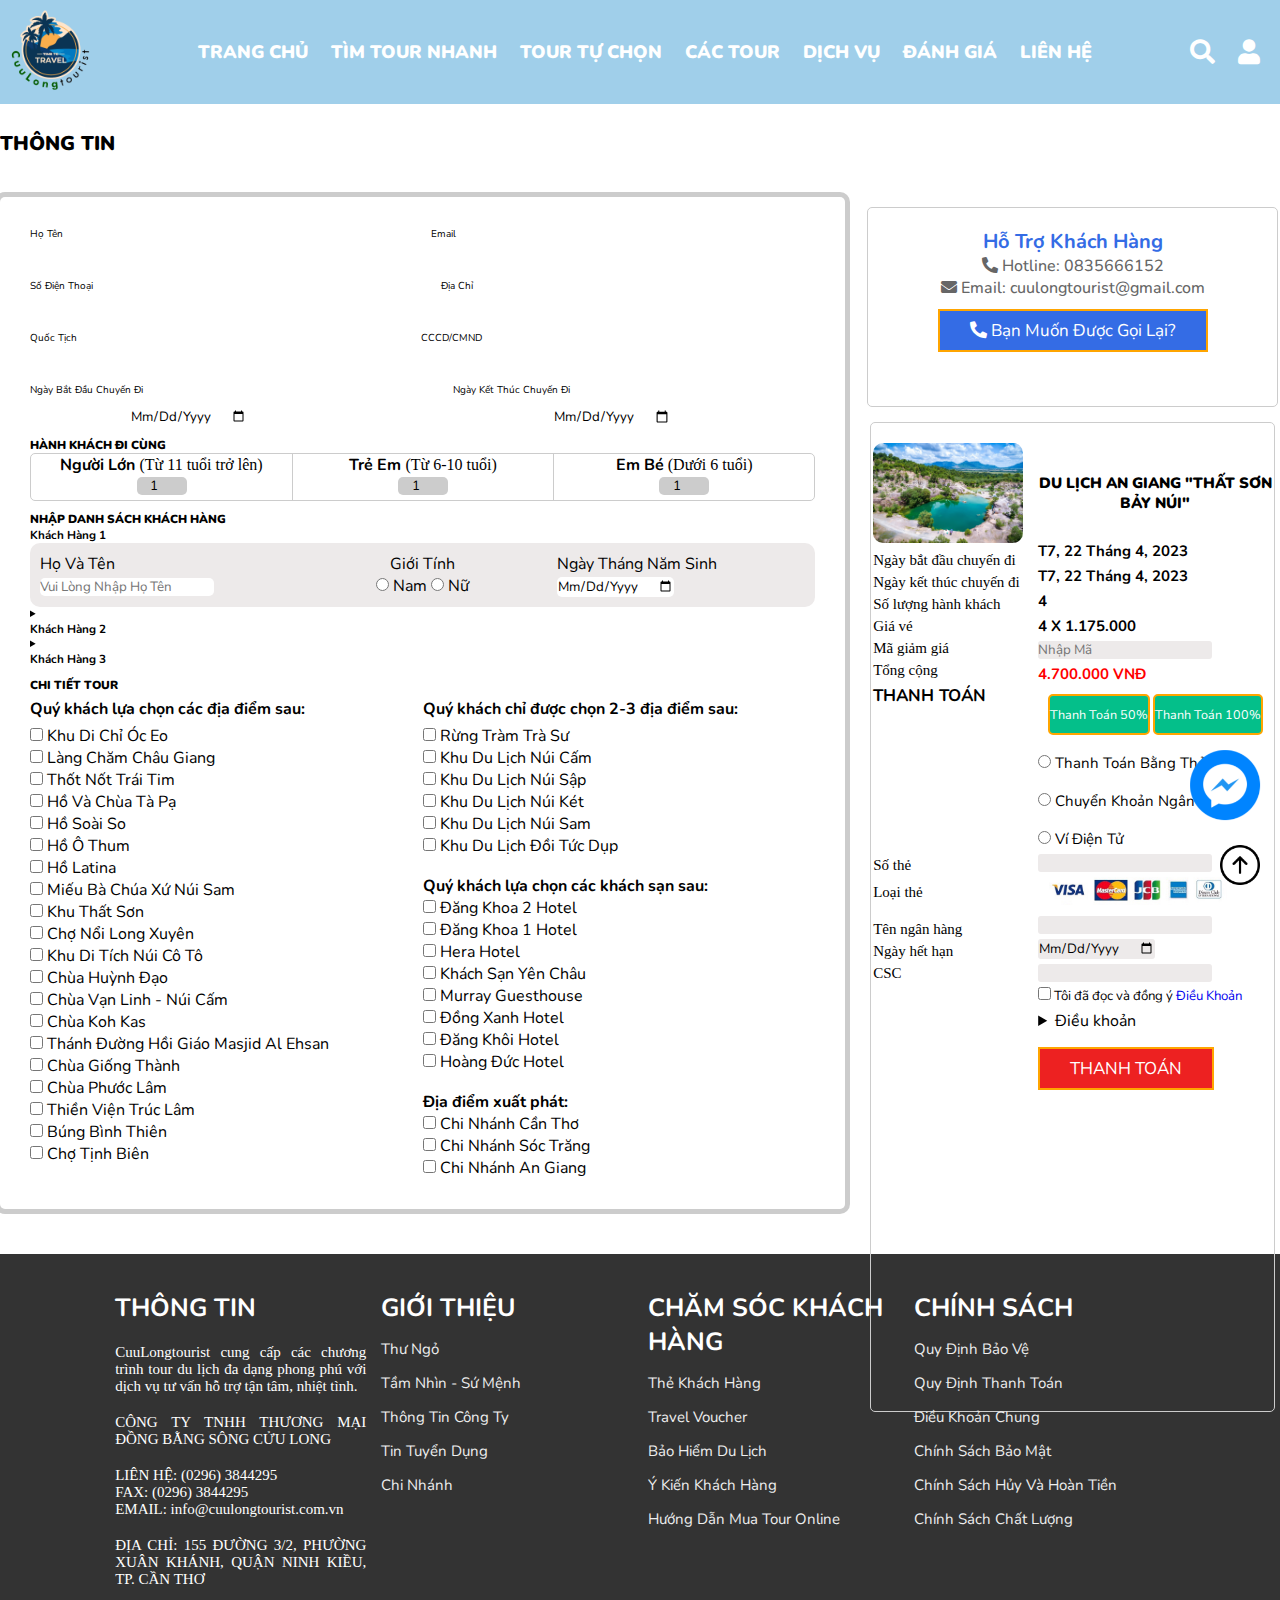
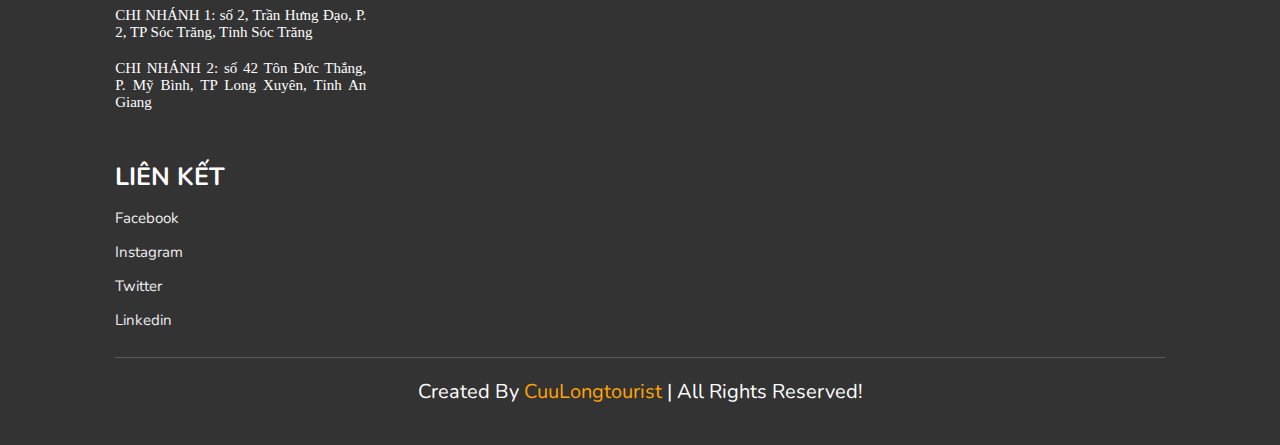
<file: form_booking.html>
<!DOCTYPE html>
<html lang="en">

<head>
    <meta charset="UTF-8">
    <meta name="viewport" content="width=device-width, initial-scale=1.0">
    <title>Đặt Tour</title>
    <link rel="icon" href="./images/Logo.png">

    <link rel="stylesheet" href="https://unpkg.com/swiper/swiper-bundle.min.css" />

    <link href="https://cdn.jsdelivr.net/npm/bootstrap@5.0.2/dist/css/bootstrap.min.css" rel="stylesheet"
        integrity="sha384-EVSTQN3/azprG1Anm3QDgpJLIm9Nao0Yz1ztcQTwFspd3yD65VohhpuuCOmLASjC" crossorigin="anonymous">
    <!-- font awesome cdn link  -->
    <link rel="stylesheet" href="https://cdnjs.cloudflare.com/ajax/libs/font-awesome/5.15.3/css/all.min.css">

    <!-- custom css file link  -->
    <link rel="stylesheet" href="./style.css">

</head>

<body>
    <header>

        <div id="menu-bar" class="fas fa-bars"></div>

        <a href="#" class="logo"><img src="./images/Logo.png" style="width: 100px;" alt=""></a>

        <nav class="navbar">
            <a href="./index.html">TRANG CHỦ</a>
            <a href="./index.html#book">TÌM TOUR NHANH</a>
            <a href="./index.html#gallery">TOUR TỰ CHỌN</a>
            <a href="./index.html#packages">CÁC TOUR</a>
            <a href="./index.html#services">DỊCH VỤ</a>
            <a href="./index.html#review">ĐÁNH GIÁ</a>
            <a href="./index.html#contact">LIÊN HỆ</a>
        </nav>

        <div class="icons">
            <i class="fas fa-search" id="search-btn"></i>
            <i class="fas fa-user" id="login-btn"></i>
        </div>

        <form action="" class="search-bar-container">
            <input type="search" id="search-bar" placeholder="Nơi bạn muốn đến...">
            <label for="search-bar" class="fas fa-search"></label>
        </form>

    </header>
    <div class="login-form-container">

        <i class="fas fa-times" id="form-close"></i>

        <form action="">
            <h3>Đăng nhập</h3>
            <input type="email" class="box" placeholder="Email">
            <input type="password" class="box" placeholder="Mật khẩu">
            <input type="submit" value="Đăng nhập" class="btn">
            <input type="checkbox" id="remember">
            <label for="remember">Ghi nhớ tôi</label>
            <p>Quên mật khẩu? <a href="#">Nhấp vào đây</a></p>
            <p>Bạn chưa có tài khoản? <a href="#">Đăng ký ngay</a></p>
        </form>

    </div>

    <div class="container" style="margin-top: 130px;">
        <h1 style="margin-top: 10px; margin-bottom: 30px;">
            <b>THÔNG TIN</b>
        </h1>
        <div style="display: flex; gap: 20px; margin-bottom: 35px;">
            <div>
                
                <form style="box-shadow: 0px 0px 0px 5px #ccc;; padding: 30px; border-radius: 5px; margin: 10px 0px;">
                    <div style="display: flex; gap: 10px;">
                        <div class="mb-3">
                            <label for="name" class="form-label">Họ tên</label>
                            <input type="text" class="form-control" id="name">
                        </div>
                        <div class="mb-3">
                            <label for="exampleInputEmail1" class="form-label">Email</label>
                            <input type="email" class="form-control" id="exampleInputEmail1"
                                aria-describedby="emailHelp">

                        </div>

                    </div>
                    <div style="display: flex; gap: 10px;">
                        <div class="mb-3">
                            <label for="exampleInputEmail11" class="form-label">Số điện thoại</label>
                            <input type="text" class="form-control" id="exampleInputEmail11"
                                aria-describedby="emailHelp">

                        </div>
                        <div class="mb-3">
                            <label for="address" class="form-label">Địa chỉ</label>
                            <input type="text" class="form-control" id="adress">
                        </div>

                    </div>

                    <div style="display: flex; gap: 10px;">
                        <div class="mb-3">
                            <label for="exampleInputEmail12" class="form-label">Quốc tịch</label>
                            <input type="text" class="form-control" id="exampleInputEmail12"
                                aria-describedby="emailHelp">

                        </div>
                        <div class="mb-3">
                            <label for="cccd" class="form-label">CCCD/CMND</label>
                            <input type="text" class="form-control" id="cccd">
                        </div>

                    </div>

                    <div style="display: flex; gap: 65px;">
                        <div class="mb-3">
                            <label for="exampleInputEmail123" class="form-label">Ngày bắt đầu chuyến đi</label>
                            <input type="date" class="form-control" id="exampleInputEmail123"
                                aria-describedby="emailHelp">

                        </div>
                        <div class="mb-3">
                            <label for="date-end" class="form-label">Ngày kết thúc chuyến đi</label>
                            <input type="date" class="form-control" id="date-end">
                        </div>

                    </div>

                    <!-- <div class="mb-3 form-check">
                        <input type="checkbox" class="form-check-input" id="exampleCheck1">
                        <label class="form-check-label" for="exampleCheck1">Check me out</label>
                    </div> -->


                    <!-- <button type="submit" class="btn btn-primary">Submit</button> -->
                    <H3>
                        <b>HÀNH KHÁCH ĐI CÙNG</b>
                    </H3>
                    <div style="display: flex; border: 1px solid #ccc; border-radius: 5px;  ">
                        <div style="width: 33.33%; text-align: center; margin: auto;">
                            <p
                                style="font-size: medium; margin-left: 5px; margin-right: 5px; text-align: center; margin: auto;">
                                <b>Người lớn </b> (Từ 11 tuổi trở lên)
                            </p>
                            <p
                                style="font-size: medium; margin-left: 5px; margin-right: 5px; text-align: center; margin: auto;">
                                <input type="number" value="1"
                                    style="width: 50px; background-color: #ccc; border-radius: 5px; text-align: center;margin-bottom: 5px;">
                            </p>

                        </div>
                        <div style="border-left:1px #ccc solid; width: 33.33%; text-align: center; ">
                            <p
                                style="font-size: medium; margin-left: 5px; margin-right: 5px; text-align: center; margin: auto; ">
                                <b>Trẻ em </b> (Từ 6-10 tuổi)
                            </p>
                            <p style="font-size: medium; margin-left: 5px; text-align: center; margin: auto;"> <input
                                    type="number" value="1"
                                    style="width: 50px; background-color: #ccc; border-radius: 5px; text-align: center;">
                            </p>

                        </div>
                        <div style="border-left:1px #ccc solid; width: 33.33%; text-align: center;">
                            <p
                                style="font-size: medium; margin-left: 5px; margin-right: 5px; text-align: center; margin: auto;">
                                <b>Em bé</b> (Dưới 6 tuổi)
                            </p>
                            <p style="font-size: medium; margin-left: 5px; text-align: center; margin: auto;"> <input
                                    type="number" value="1"
                                    style="width: 50px; background-color: #ccc; border-radius: 5px; text-align: center;">
                            </p>

                        </div>

                    </div>

                    <div style="margin: 10px 0px;">
                        <h3>
                            <b>NHẬP DANH SÁCH KHÁCH HÀNG</b>
                        </h3>
                        <div>
                            <h3>
                                Khách hàng 1
                            </h3>
                            <div
                                style="display: flex; gap: 10px ;font-size: medium; padding: 10px; border-radius: 10px; background-color: #edeaea;">
                                <div style="width: 33.33%;">
                                    <label for="hovaten">Họ và tên</label><br>
                                    <input id="hovaten" style="border-radius: 5px;" type="text"
                                        placeholder="Vui lòng nhập họ tên">
                                </div>
                                <div style="width: 33.33%; text-align: center;">
                                    <label for="GT">Giới tính</label><br>
                                    <input type="radio" id="html" name="fav_language" value="HTML">
                                    <label for="html">Nam</label>
                                    <input type="radio" id="css" name="fav_language" value="CSS">
                                    <label for="css">Nữ</label>
                                </div>
                                <div style="width: 33.33%;">
                                    <label for="ngaythangnamde">Ngày tháng năm sinh</label><br>
                                    <input id="ngaythangnamde" style="border-radius: 5px;" type="date"
                                        placeholder="Vui lòng nhập họ tên">
                                </div>
                            </div>
                        </div>

                        <div>
                            <details>
                                <summary>
                                    <h3>
                                        Khách hàng 2
                                    </h3>
                                </summary>
                                <div
                                    style="display: flex; gap: 10px ;font-size: medium; padding: 10px; border-radius: 10px; background-color: #edeaea;">
                                    <div style="width: 33.33%;">
                                        <label for="hovaten">Họ và tên</label><br>
                                        <input id="hovaten" style="border-radius: 5px;" type="text"
                                            placeholder="Vui lòng nhập họ tên">
                                    </div>
                                    <div style="width: 33.33%; text-align: center;">
                                        <label for="GT">Giới tính</label><br>
                                        <input type="radio" id="html" name="fav_language" value="HTML">
                                        <label for="html">Nam</label>
                                        <input type="radio" id="css" name="fav_language" value="CSS">
                                        <label for="css">Nữ</label>
                                    </div>
                                    <div style="width: 33.33%;">
                                        <label for="ngaythangnamde">Ngày tháng năm sinh</label><br>
                                        <input id="ngaythangnamde" style="border-radius: 5px;" type="date"
                                            placeholder="Vui lòng nhập họ tên">
                                    </div>
                                </div>
                            </details>
                        </div>

                        <div>
                            <details>
                                <summary>
                                    <h3>
                                        Khách hàng 3
                                    </h3>
                                </summary>
                                <div
                                    style="display: flex; gap: 10px ;font-size: medium; padding: 10px; border-radius: 10px; background-color: #edeaea;">
                                    <div style="width: 33.33%;">
                                        <label for="hovaten">Họ và tên</label><br>
                                        <input id="hovaten" style="border-radius: 5px;" type="text"
                                            placeholder="Vui lòng nhập họ tên">
                                    </div>
                                    <div style="width: 33.33%; text-align: center;">
                                        <label for="GT">Giới tính</label><br>
                                        <input type="radio" id="html" name="fav_language" value="HTML">
                                        <label for="html">Nam</label>
                                        <input type="radio" id="css" name="fav_language" value="CSS">
                                        <label for="css">Nữ</label>
                                    </div>
                                    <div style="width: 33.33%;">
                                        <label for="ngaythangnamde">Ngày tháng năm sinh</label><br>
                                        <input id="ngaythangnamde" style="border-radius: 5px;" type="date"
                                            placeholder="Vui lòng nhập họ tên">
                                    </div>
                                </div>
                            </details>
                        </div>

                    </div>
                    <h3>
                        <b>CHI TIẾT TOUR</b>
                    </h3>
                    <div style="display: flex;">

                        <div style="width: 50%;">
                            <p style="font-weight: 500; font-size: medium;">
                                <b style="text-transform: none;">Quý khách lựa chọn các địa điểm sau:</b> 
                            </p>
                            <p style="font-size: medium;">
                                <input type="checkbox" id="dd1" name="location" value="HTML">
                                <label for="dd1">Khu di chỉ Óc Eo</label><br>
                                <input type="checkbox" id="dd2" name="location" value="CSS">
                                <label for="dd2">Làng Chăm Châu Giang</label><br>
                                <input type="checkbox" id="dd3" name="location" value="HTML">
                                <label for="dd3">Thốt nốt trái tim</label><br>
                                <input type="checkbox" id="dd4" name="location" value="CSS">
                                <label for="dd4">Hồ và chùa Tà Pạ </label><br>
                                <input type="checkbox" id="dd5" name="location" value="HTML">
                                <label for="dd5">Hồ Soài So</label><br>
                                <input type="checkbox" id="dd6" name="location" value="CSS">
                                <label for="dd6">Hồ Ô Thum</label><br>
                                <input type="checkbox" id="dd7" name="location" value="HTML">
                                <label for="dd7">Hồ Latina</label><br>
                                <input type="checkbox" id="dd8" name="location" value="CSS">
                                <label for="dd8">Miếu Bà Chúa Xứ núi Sam</label><br>
                                <input type="checkbox" id="dd9" name="location" value="HTML">
                                <label for="dd9">Khu Thất Sơn</label><br>
                                <input type="checkbox" id="dd10" name="location" value="CSS">
                                <label for="dd10">Chợ nổi Long Xuyên</label><br>
                                <input type="checkbox" id="dd11" name="location" value="HTML">
                                <label for="dd11">Khu di tích núi Cô Tô</label><br>
                                <input type="checkbox" id="dd12" name="location" value="CSS">
                                <label for="dd12">Chùa Huỳnh Đạo</label><br>
                                <input type="checkbox" id="dd13" name="location" value="HTML">
                                <label for="dd13">Chùa Vạn Linh - Núi Cấm</label><br>
                                <input type="checkbox" id="dd14" name="location" value="CSS">
                                <label for="dd14">Chùa Koh Kas</label><br>
                                <input type="checkbox" id="dd15" name="location" value="HTML">
                                <label for="dd15">Thánh đường Hồi giáo Masjid Al Ehsan</label><br>
                                <input type="checkbox" id="dd16" name="location" value="CSS">
                                <label for="dd16">Chùa Giống Thành </label><br>
                                <input type="checkbox" id="dd17" name="location" value="HTML">
                                <label for="dd17">Chùa Phước Lâm</label><br>
                                <input type="checkbox" id="dd18" name="location" value="CSS">
                                <label for="dd18">Thiền viện Trúc Lâm</label><br>
                                <input type="checkbox" id="dd19" name="location" value="HTML">
                                <label for="dd19">Búng Bình Thiên</label><br>
                                <input type="checkbox" id="dd20" name="location" value="CSS">
                                <label for="dd20">Chợ Tịnh Biên</label><br>
                            </p>

                        </div>
                        <div style="width: 50%;">
                            <p style="font-weight: 500; font-size: medium;">
                                <b style="text-transform: none;">Quý khách chỉ được chọn 2-3 địa điểm sau:</b> 
                            </p>
                            <p style="font-size: medium;">
                                <input type="checkbox" id="dd1a" name="location" value="HTML">
                                <label for="dd1a">Rừng tràm Trà Sư</label><br>
                                <input type="checkbox" id="dd2a" name="location" value="CSS">
                                <label for="dd2a">Khu du lịch núi Cấm</label><br>
                                <input type="checkbox" id="dd3a" name="location" value="HTML">
                                <label for="dd3a">Khu du lịch núi Sập</label><br>
                                <input type="checkbox" id="dd4a" name="location" value="CSS">
                                <label for="dd4a">Khu du lịch núi Két</label><br>
                                <input type="checkbox" id="dd5a" name="location" value="HTML">
                                <label for="dd5a">Khu du lịch núi Sam</label><br>
                                <input type="checkbox" id="dd6a" name="location" value="CSS">
                                <label for="dd6a">Khu du lịch Đồi Tức Dụp</label><br><br>
                                <b style="text-transform: none;">Quý khách lựa chọn các khách sạn sau:</b><br>

                                <input type="checkbox" id="dd7a" name="location" value="HTML">
                                <label for="dd7a">Đăng Khoa 2 Hotel</label><br>
                                <input type="checkbox" id="dd8a" name="location" value="CSS">
                                <label for="dd8a">Đăng Khoa 1 Hotel</label><br>
                                <input type="checkbox" id="dd9a" name="location" value="HTML">
                                <label for="dd9a">Hera Hotel</label><br>
                                <input type="checkbox" id="dd10a" name="location" value="CSS">
                                <label for="dd10a">Khách sạn Yên Châu</label><br>
                                <input type="checkbox" id="dd11a" name="location" value="HTML">
                                <label for="dd11a">Murray Guesthouse</label><br>
                                <input type="checkbox" id="dd12a" name="location" value="CSS">
                                <label for="dd12a">Đồng Xanh Hotel</label><br>
                                <input type="checkbox" id="dd13a" name="location" value="HTML">
                                <label for="dd13a">Đăng Khôi Hotel</label><br>
                                <input type="checkbox" id="dd14a" name="location" value="CSS">
                                <label for="dd14a">Hoàng Đức Hotel</label><br>
                                <br>
                                <b style="text-transform: none;">Địa điểm xuất phát:</b><br>
                                <input type="checkbox" id="dd12aa" name="location" value="CSS">
                                <label for="dd12aa">Chi nhánh Cần Thơ</label><br>
                                <input type="checkbox" id="dd13ab" name="location" value="HTML">
                                <label for="dd13ab">Chi Nhánh Sóc Trăng</label><br>
                                <input type="checkbox" id="dd14ac" name="location" value="CSS">
                                <label for="dd14ac">Chi Nhánh An Giang</label><br>
                            </p>
                        </div>
                    </div>
                </form>
            </div>
            <div style="text-align: center; padding: 20px 2px;">
                <div class="table-AG" style="text-align: center; padding: 20px 2px;">
                    <h3 style="color: rgb(52, 108, 229); font-size: 2rem; font-weight: bold; margin-bottom: - 20px;">
                        &nbsp; &nbsp; &nbsp; &nbsp; &nbsp; &nbsp; Hỗ trợ khách hàng &nbsp; &nbsp; &nbsp; &nbsp; &nbsp;
                        &nbsp;
                    </h3>
                    <span class="hotline-AG">

                        <span> <i class="fas fa-phone-alt"></i> <span>Hotline: 0835666152</span> </span>
                        <span> <br><i class="fas fa-envelope"></i> <span>Email: cuulongtourist@gmail.com</span> </span>
                    </span>
                    <div>
                        <a style="background-color: rgb(52, 108, 229);" href="#" class="btn"> <i
                                class="fas fa-phone-alt"></i> Bạn muốn được gọi lại?</a>
                    </div>
                    <div class="table-AG"
                        style="margin-top: 70px; display: flex; gap: 15px; text-align: center; padding: 20px 2px; height: 990px;">
                        <div>
                            <img width="150px" style="border-radius: 10px;" src="images/An Giang - Hồ Tà Pạ.jpg" alt="">

                            <p style="font-size:2.5ch;">
                                Ngày bắt đầu chuyến đi
                            </p>
                            <p style="font-size:2.5ch;">
                                Ngày kết thúc chuyến đi
                            </p>
                            <p style="font-size:2.5ch;">
                                Số lượng hành khách
                            </p>
                            <p style="font-size:2.5ch;">
                                Giá vé
                            </p>
                            <p style="font-size:2.5ch;">
                                Mã giảm giá
                            </p>
                            <p style="font-size:2.5ch;">
                                Tổng cộng
                            </p>
                            <p style="font-size:2.8ch;">
                                <b>THANH TOÁN</b>
                            </p>
                            <p style="font-size:2.5ch; margin-top: 150px;">
                                Số thẻ
                            </p>
                            <p style="font-size:2.5ch; margin-top: 10px;">
                                Loại thẻ
                            </p>
                            <p style="font-size:2.5ch;margin-top: 20px;">
                                Tên ngân hàng
                            </p>
                            <p style="font-size:2.5ch;margin-top: 5px;">
                                Ngày hết hạn
                            </p>
                            <p style="font-size:2.5ch;margin-top: 5px;">
                                CSC
                            </p>



                        </div>

                        <style>
                            .Thanhtoan {
                                background-color: #04bf8a;
                                color: white;
                            }
                        </style>

                        <div>
                            <h2 style="margin-top: 30px;">
                                <b>DU LỊCH AN GIANG "THẤT SƠN BẢY NÚI"</b>
                            </h2>
                            <p style="font-size:2.5ch; margin-top: 28px; ">
                                <b>T7, 22 tháng 4, 2023</b>
                            </p>
                            <p style="font-size:2.5ch;">
                                <b>T7, 22 tháng 4, 2023</b>
                            </p>
                            <p style="font-size:2.5ch; ">
                                <b>4</b>
                            </p>
                            <p style="font-size:2.5ch; ">
                                <b>4 x 1.175.000</b>
                            </p>
                            <p style="font-size: 2.5ch;">
                                <input type="text" placeholder="Nhập mã"
                                    style="background-color: #edeaea; border-radius: 3px;">
                            </p>
                            <p style="font-size:2.5ch; color: red; ">
                                <b>4.700.000 VNĐ</b>
                            </p>
                            <button class="btn"
                                style=" background: #04bf8a;font-size: 2.1ch; padding: 10px 0px; border-radius: 5px;">Thanh toán
                                50%</button>
                            <button class="btn"
                                style="background: #04bf8a ;font-size: 2.1ch; padding: 10px 0px; border-radius: 5px;">Thanh toán
                                100%</button>
                            <div style="text-align: start; margin: auto; font-size:2.5ch;">
                                <input type="radio" id="tt1" name="tt" style="margin-top: 20px;">
                                <label for="tt1">Thanh toán bằng thẻ</label><br>

                                <input type="radio" id="tt2" name="tt" style="margin-top: 20px;">
                                <label for="tt2">Chuyển khoản ngân hàng</label><br>

                                <input type="radio" id="tt3" name="tt" style="margin-top: 20px;">
                                <label for="tt3">Ví điện tử</label>
                            </div>

                            <p style="font-size:2.5ch;">
                                <input type="number" style="background-color: #edeaea; border-radius: 3px;">
                            </p>
                            <p>
                                <img width="200px" src="./images/card.jpg" alt="">
                            </p>
                            <p style="font-size:2.5ch;">
                                <input type="text" style="background-color: #edeaea; border-radius: 3px;">
                            </p>
                            <p style="font-size:2.5ch;">
                                <input type="date" style="background-color: #edeaea; border-radius: 3px;">
                            </p>
                            <p style="font-size:2.5ch;">
                                <input type="number" style="background-color: #edeaea; border-radius: 3px;">
                            </p>
                            <p style="font-size:2.2ch;">
                                <input id="dk" type="checkbox"> <label style="text-transform: none;" for="dk">Tôi đã đọc
                                    và đồng ý <a href="#">điều khoản</a></label>
                            </p>
                            <p style="font-size:2.5ch;">
                            <details style="font-size:2.1ch; text-align: start; margin: auto; z-index: -2; text-transform: none;">
                                <summary style="font-size:2ch; text-transform: none;" >
                                    Điều khoản
                                </summary >
                                Điều khoản này là sự thỏa thuận đồng ý của quý khách khi sử dụng dịch vụ thanh toán trên
                                trang web www.CuuLongtourist.com của Công Ty TNHH Thương mại Du lịch Đồng Bằng Sông Cửu
                                Long và những trang web của bên thứ ba. Việc quý khách đánh dấu vào ô “Đồng ý” nghĩa là
                                quý khách đồng ý tất cả các điều khoản thỏa thuận trong các trang web này.
                            </details>

                            </p>
                            <p>
                                
                                <button class="btn">THANH TOÁN</button>
                            </p>

                        </div>


                    </div>



                </div>

            </div>


        </div>


    </div>

    <section class="footer">

        <div class="box-container">

            <div class="box">
                <h3>THÔNG TIN</h3>
                <p>CuuLongtourist cung cấp các chương trình tour du lịch đa dạng phong phú với dịch vụ tư vấn hỗ trợ tận
                    tâm, nhiệt tình.</p>
                <p>CÔNG TY TNHH THƯƠNG MẠI ĐỒNG BẰNG SÔNG CỬU LONG</p>
                <P>LIÊN HỆ: (0296) 3844295 <BR> FAX: (0296) 3844295 <br> EMAIL: info@cuulongtourist.com.vn</P>
                <P>ĐỊA CHỈ: 155 ĐƯỜNG 3/2, PHƯỜNG XUÂN KHÁNH, QUẬN NINH KIỀU, TP. CẦN THƠ</P>
                <p>CHI NHÁNH 1: số 2, Trần Hưng Đạo, P. 2, TP Sóc Trăng, Tỉnh Sóc Trăng</p>
                <p>CHI NHÁNH 2: số 42 Tôn Đức Thắng, P. Mỹ Bình, TP Long Xuyên, Tỉnh An Giang</p>

            </div>
            <div class="box">
                <h3>GIỚI THIỆU</h3>
                <a href="./about.html">Thư ngỏ</a>
                <a href="./mission_vision.html">Tầm nhìn - Sứ mệnh</a>
                <a href="./information.html">Thông tin công ty</a>
                <a href="#">Tin tuyển dụng</a>
                <a href="">Chi nhánh</a>

            </div>
            <div class="box">
                <h3>CHĂM SÓC KHÁCH HÀNG</h3>
                <a href="#">Thẻ khách hàng</a>
                <a href="#">Travel voucher</a>
                <a href="#">Bảo hiểm du lịch</a>
                <a href="#">Ý kiến khách hàng</a>
                <a href="">Hướng dẫn mua tour online</a>
            </div>
            <div class="box">
                <h3>CHÍNH SÁCH</h3>
                <a href="#">Quy định bảo vệ</a>
                <a href="#">Quy định thanh toán</a>
                <a href="#">Điều khoản chung</a>
                <a href="#">Chính sách bảo mật</a>
                <a href="">Chính sách hủy và hoàn tiền</a>
                <a href="">Chính sách chất lượng</a>

            </div>

            <div class="box">
                <h3>LIÊN KẾT</h3>
                <a href="#">facebook</a>
                <a href="#">instagram</a>
                <a href="#">twitter</a>
                <a href="#">linkedin</a>
            </div>

        </div>

        <h1 class="credit"> created by <span> CuuLongtourist </span> | all rights reserved! </h1>

    </section>
    <footer>
        <a href="#"><img class="top" src="./images/top.png" alt="" width="80" height="90"></a>
        <a href="#"><img class="bottom" src="./images/messenger.png" width="100" height="90" alt=""></a> 
    </footer>

</body>
<script src="https://cdn.jsdelivr.net/npm/@popperjs/core@2.9.2/dist/umd/popper.min.js"
    integrity="sha384-IQsoLXl5PILFhosVNubq5LC7Qb9DXgDA9i+tQ8Zj3iwWAwPtgFTxbJ8NT4GN1R8p"
    crossorigin="anonymous"></script>
<script src="https://cdn.jsdelivr.net/npm/bootstrap@5.0.2/dist/js/bootstrap.min.js"
    integrity="sha384-cVKIPhGWiC2Al4u+LWgxfKTRIcfu0JTxR+EQDz/bgldoEyl4H0zUF0QKbrJ0EcQF"
    crossorigin="anonymous"></script>
<script src="script.js"></script>

</html>
</file>
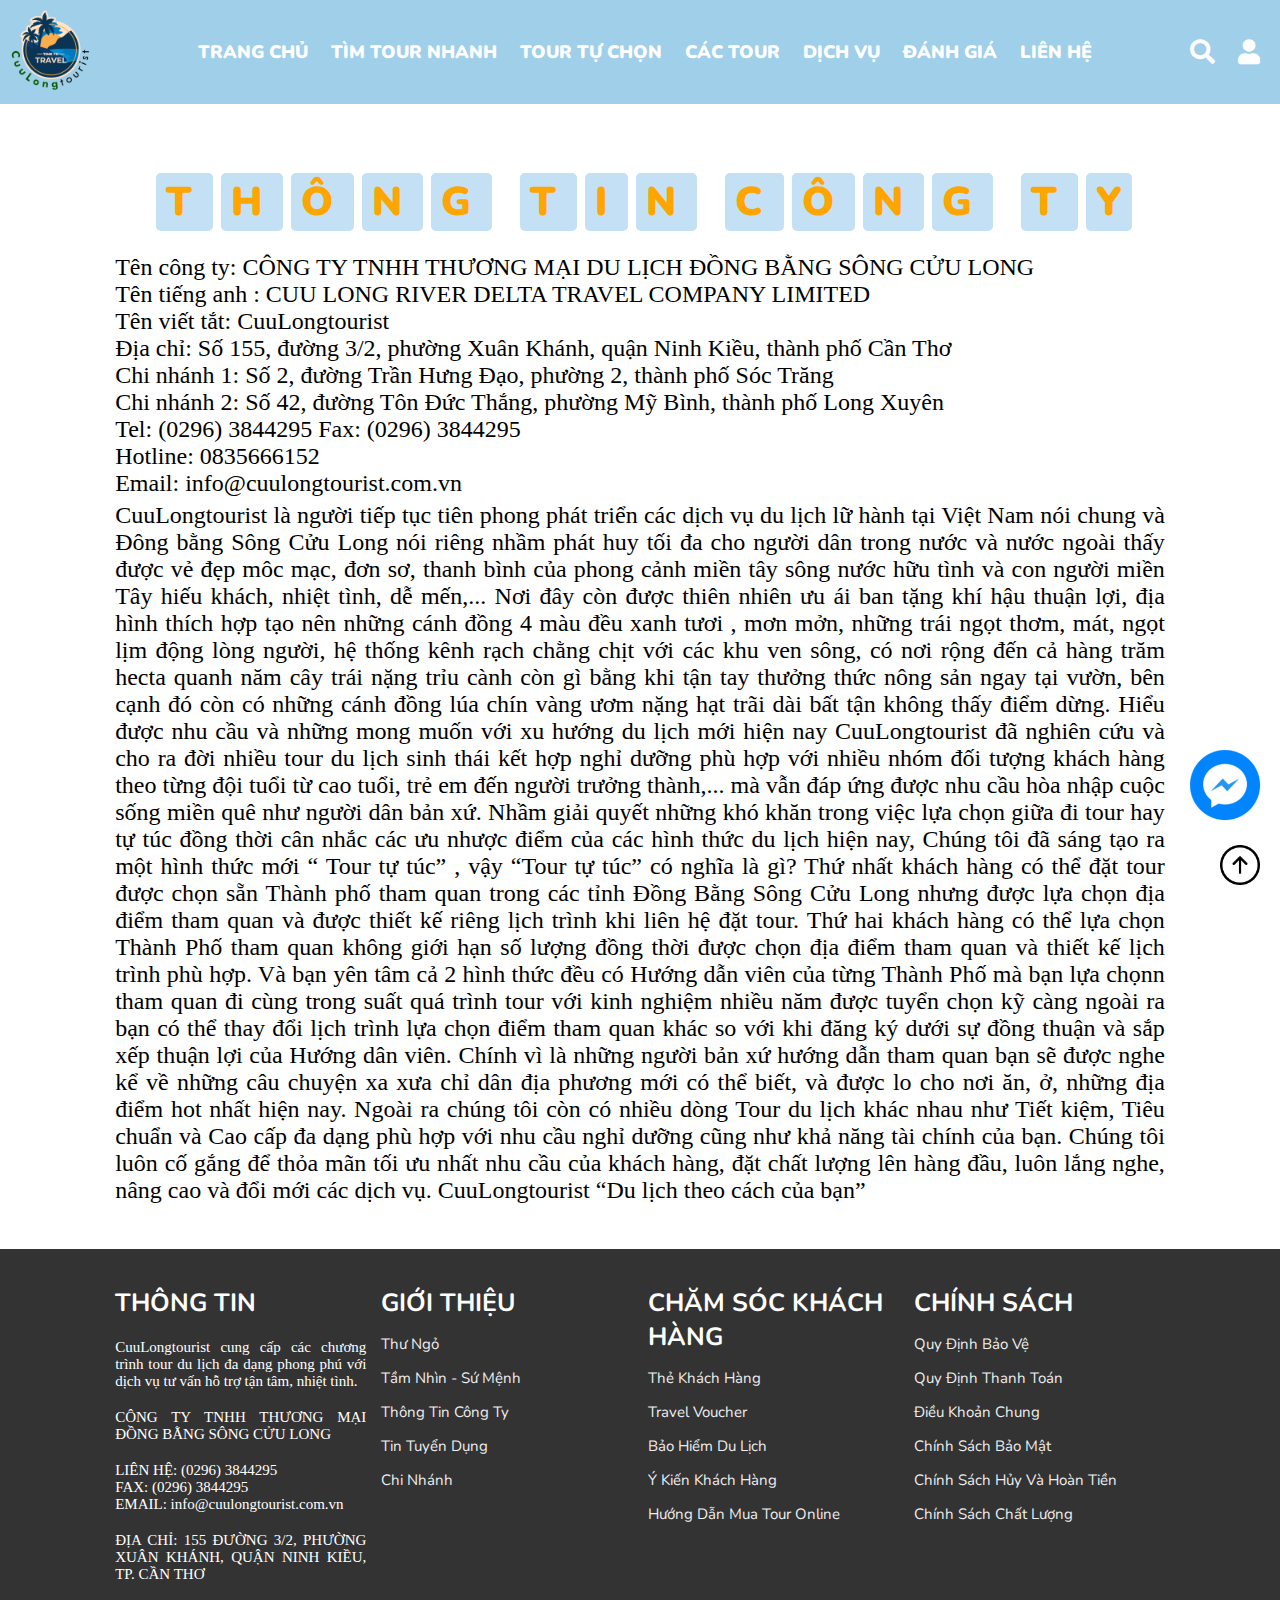
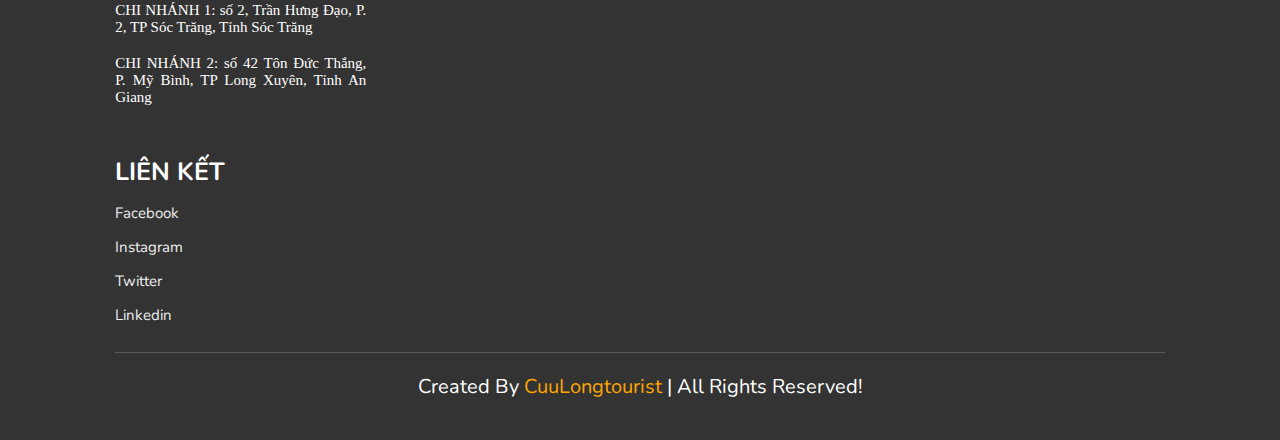
<file: information.html>
<!DOCTYPE html>
<html lang="en">

<head>
    <meta charset="UTF-8">
    <meta name="viewport" content="width=device-width, initial-scale=1.0">
    <title>Tầm nhìn-Sứ mệnh</title>
    <link rel="icon" href="./images/Logo.png">

    <link rel="stylesheet" href="https://unpkg.com/swiper/swiper-bundle.min.css" />

    <!-- font awesome cdn link  -->
    <link rel="stylesheet" href="https://cdnjs.cloudflare.com/ajax/libs/font-awesome/5.15.3/css/all.min.css">

    <!-- custom css file link  -->
    <link rel="stylesheet" href="./style.css">

</head>

<body>
    <header>

        <div id="menu-bar" class="fas fa-bars"></div>

        <a href="#" class="logo"><img src="./images/Logo.png" style="width: 100px;" alt=""></a>

        <nav class="navbar">
            <a href="./index.html">TRANG CHỦ</a>
            <a href="./index.html#book">TÌM TOUR NHANH</a>
            <a href="./index.html#gallery">TOUR TỰ CHỌN</a>
            <a href="./index.html#packages">CÁC TOUR</a>
            <a href="./index.html#services">DỊCH VỤ</a>
            <a href="./index.html#review">ĐÁNH GIÁ</a>
            <a href="./index.html#contact">LIÊN HỆ</a>
        </nav>

        <div class="icons">
            <i class="fas fa-search" id="search-btn"></i>
            <i class="fas fa-user" id="login-btn"></i>
        </div>

        <form action="" class="search-bar-container">
            <input type="search" id="search-bar" placeholder="Nơi bạn muốn đến...">
            <label for="search-bar" class="fas fa-search"></label>
        </form>

    </header>
    <div class="login-form-container">

        <i class="fas fa-times" id="form-close"></i>

        <form action="">
            <h3>Đăng nhập</h3>
            <input type="email" class="box" placeholder="Email">
            <input type="password" class="box" placeholder="Mật khẩu">
            <input type="submit" value="Đăng nhập" class="btn">
            <input type="checkbox" id="remember">
            <label for="remember">Ghi nhớ tôi</label>
            <p>Quên mật khẩu? <a href="#">Nhấp vào đây</a></p>
            <p>Bạn chưa có tài khoản? <a href="#">Đăng ký ngay</a></p>
        </form>

    </div>

    <main class="heading">
        <span class="span">
            T
        </span>
        <span class="span">
            H
        </span>
        <span class="span">
            Ô
        </span>

        <span class="span">
            N
        </span>
        <span class="span">
            G
        </span>
        <span class="space"></span>
        <span class="span">
            T
        </span>
        <span class="span">
            I
        </span>
        <span class="span">
            N
        </span>
        <span class="space"></span>
        <span class="span">
            C
        </span>
        <span class="span">
            Ô
        </span>
        <span class="span">
            N
        </span>
        <span class="span">
            G
        </span>
        <span class="space"></span>
        <span class="span">
            T
        </span>
        <span class="span">
            Y
        </span>
        <section>
            <p>
                Tên công ty: CÔNG TY TNHH THƯƠNG MẠI DU LỊCH ĐỒNG BẰNG SÔNG CỬU LONG<br>
                Tên tiếng anh : CUU LONG RIVER DELTA TRAVEL COMPANY LIMITED<br>
                Tên viết tắt: CuuLongtourist<br>
                Địa chỉ: Số 155, đường 3/2, phường Xuân Khánh, quận Ninh Kiều, thành phố Cần Thơ<br>
                Chi nhánh 1: Số 2, đường Trần Hưng Đạo, phường 2, thành phố Sóc Trăng<br>
                Chi nhánh 2: Số 42, đường Tôn Đức Thắng, phường Mỹ Bình, thành phố Long Xuyên<br>
                Tel: (0296) 3844295 Fax: (0296) 3844295<br>
                Hotline: 0835666152<br>
                Email: info@cuulongtourist.com.vn<br>

            </p>
            <p>
                CuuLongtourist là người tiếp tục tiên phong phát triển các dịch vụ du lịch lữ hành tại Việt Nam nói
                chung và Đông bằng Sông Cửu Long nói riêng nhầm phát huy tối đa cho người dân trong nước và nước ngoài
                thấy được vẻ đẹp môc mạc, đơn sơ, thanh bình của phong cảnh miền tây sông nước hữu tình và con người
                miền Tây hiếu khách, nhiệt tình, dễ mến,... Nơi đây còn được thiên nhiên ưu ái ban tặng khí hậu thuận
                lợi, địa hình thích hợp tạo nên những cánh đồng 4 màu đều xanh tươi , mơn mởn, những trái ngọt thơm,
                mát, ngọt lịm động lòng người, hệ thống kênh rạch chằng chịt với các khu ven sông, có nơi rộng đến cả
                hàng trăm hecta quanh năm cây trái nặng trỉu cành còn gì bằng khi tận tay thưởng thức nông sản ngay tại
                vườn, bên cạnh đó còn có những cánh đồng lúa chín vàng ươm nặng hạt trãi dài bất tận không thấy điểm
                dừng. Hiểu được nhu cầu và những mong muốn với xu hướng du lịch mới hiện nay CuuLongtourist đã nghiên
                cứu và cho ra đời nhiều tour du lịch sinh thái kết hợp nghỉ dưỡng phù hợp với nhiều nhóm đối tượng khách
                hàng theo từng đội tuổi từ cao tuổi, trẻ em đến người trưởng thành,... mà vẫn đáp ứng được nhu cầu hòa
                nhập cuộc sống miền quê như người dân bản xứ. Nhầm giải quyết những khó khăn trong việc lựa chọn giữa đi
                tour hay tự túc đồng thời cân nhắc các ưu nhược điểm của các hình thức du lịch hiện nay, Chúng tôi đã
                sáng tạo ra một hình thức mới “ Tour tự túc” , vậy “Tour tự túc” có nghĩa là gì? Thứ nhất khách hàng có
                thể đặt tour được chọn sẵn Thành phố tham quan trong các tỉnh Đồng Bằng Sông Cửu Long nhưng được lựa
                chọn địa điểm tham quan và được thiết kế riêng lịch trình khi liên hệ đặt tour. Thứ hai khách hàng có
                thể lựa chọn Thành Phố tham quan không giới hạn số lượng đồng thời được chọn địa điểm tham quan và thiết
                kế lịch trình phù hợp. Và bạn yên tâm cả 2 hình thức đều có Hướng dẫn viên của từng Thành Phố mà bạn lựa
                chọnn tham quan đi cùng trong suất quá trình tour với kinh nghiệm nhiều năm được tuyển chọn kỹ càng
                ngoài ra bạn có thể thay đổi lịch trình lựa chọn điểm tham quan khác so với khi đăng ký dưới sự đồng
                thuận và sắp xếp thuận lợi của Hướng dân viên.
                Chính vì là những người bản xứ hướng dẫn tham quan bạn sẽ được nghe kể về những câu chuyện xa xưa chỉ
                dân địa phương mới có thể biết, và được lo cho nơi ăn, ở, những địa điểm hot nhất hiện nay. Ngoài ra
                chúng tôi còn có nhiều dòng Tour du lịch khác nhau như Tiết kiệm, Tiêu chuẩn và Cao cấp đa dạng phù hợp
                với nhu cầu nghỉ dưỡng cũng như khả năng tài chính của bạn. Chúng tôi luôn cố gắng để thỏa mãn tối ưu
                nhất nhu cầu của khách hàng, đặt chất lượng lên hàng đầu, luôn lắng nghe, nâng cao và đổi mới các dịch
                vụ. CuuLongtourist “Du lịch theo cách của bạn”
            </p>
        </section>
        

    </main>

    <section class="footer">

        <div class="box-container">

            <div class="box">
                <h3>THÔNG TIN</h3>
                <p>CuuLongtourist cung cấp các chương trình tour du lịch đa dạng phong phú với dịch vụ tư vấn hỗ trợ tận
                    tâm, nhiệt tình.</p>
                <p>CÔNG TY TNHH THƯƠNG MẠI ĐỒNG BẰNG SÔNG CỬU LONG</p>
                <P>LIÊN HỆ: (0296) 3844295 <BR> FAX: (0296) 3844295 <br> EMAIL: info@cuulongtourist.com.vn</P>
                <P>ĐỊA CHỈ: 155 ĐƯỜNG 3/2, PHƯỜNG XUÂN KHÁNH, QUẬN NINH KIỀU, TP. CẦN THƠ</P>
                <p>CHI NHÁNH 1: số 2, Trần Hưng Đạo, P. 2, TP Sóc Trăng, Tỉnh Sóc Trăng</p>
                <p>CHI NHÁNH 2: số 42 Tôn Đức Thắng, P. Mỹ Bình, TP Long Xuyên, Tỉnh An Giang</p>

            </div>
            <div class="box">
                <h3>GIỚI THIỆU</h3>
                <a href="./about.html">Thư ngỏ</a>
                <a href="./mission_vision.html">Tầm nhìn - Sứ mệnh</a>
                <a href="./information.html">Thông tin công ty</a>
                <a href="#">Tin tuyển dụng</a>
                <a href="">Chi nhánh</a>

            </div>
            <div class="box">
                <h3>CHĂM SÓC KHÁCH HÀNG</h3>
                <a href="#">Thẻ khách hàng</a>
                <a href="#">Travel voucher</a>
                <a href="#">Bảo hiểm du lịch</a>
                <a href="#">Ý kiến khách hàng</a>
                <a href="">Hướng dẫn mua tour online</a>
            </div>
            <div class="box">
                <h3>CHÍNH SÁCH</h3>
                <a href="#">Quy định bảo vệ</a>
                <a href="#">Quy định thanh toán</a>
                <a href="#">Điều khoản chung</a>
                <a href="#">Chính sách bảo mật</a>
                <a href="">Chính sách hủy và hoàn tiền</a>
                <a href="">Chính sách chất lượng</a>

            </div>

            <div class="box">
                <h3>LIÊN KẾT</h3>
                <a href="#">facebook</a>
                <a href="#">instagram</a>
                <a href="#">twitter</a>
                <a href="#">linkedin</a>
            </div>

        </div>

        <h1 class="credit"> created by <span> CuuLongtourist </span> | all rights reserved! </h1>

    </section>

    <footer>
        <a href="#"><img class="top" src="./images/top.png" alt="" width="80" height="90"></a>
        <a href="#"><img class="bottom" src="./images/messenger.png" width="100" height="90" alt=""></a> 
    </footer>

</body>
<script src="script.js"></script>

</html>
</file>
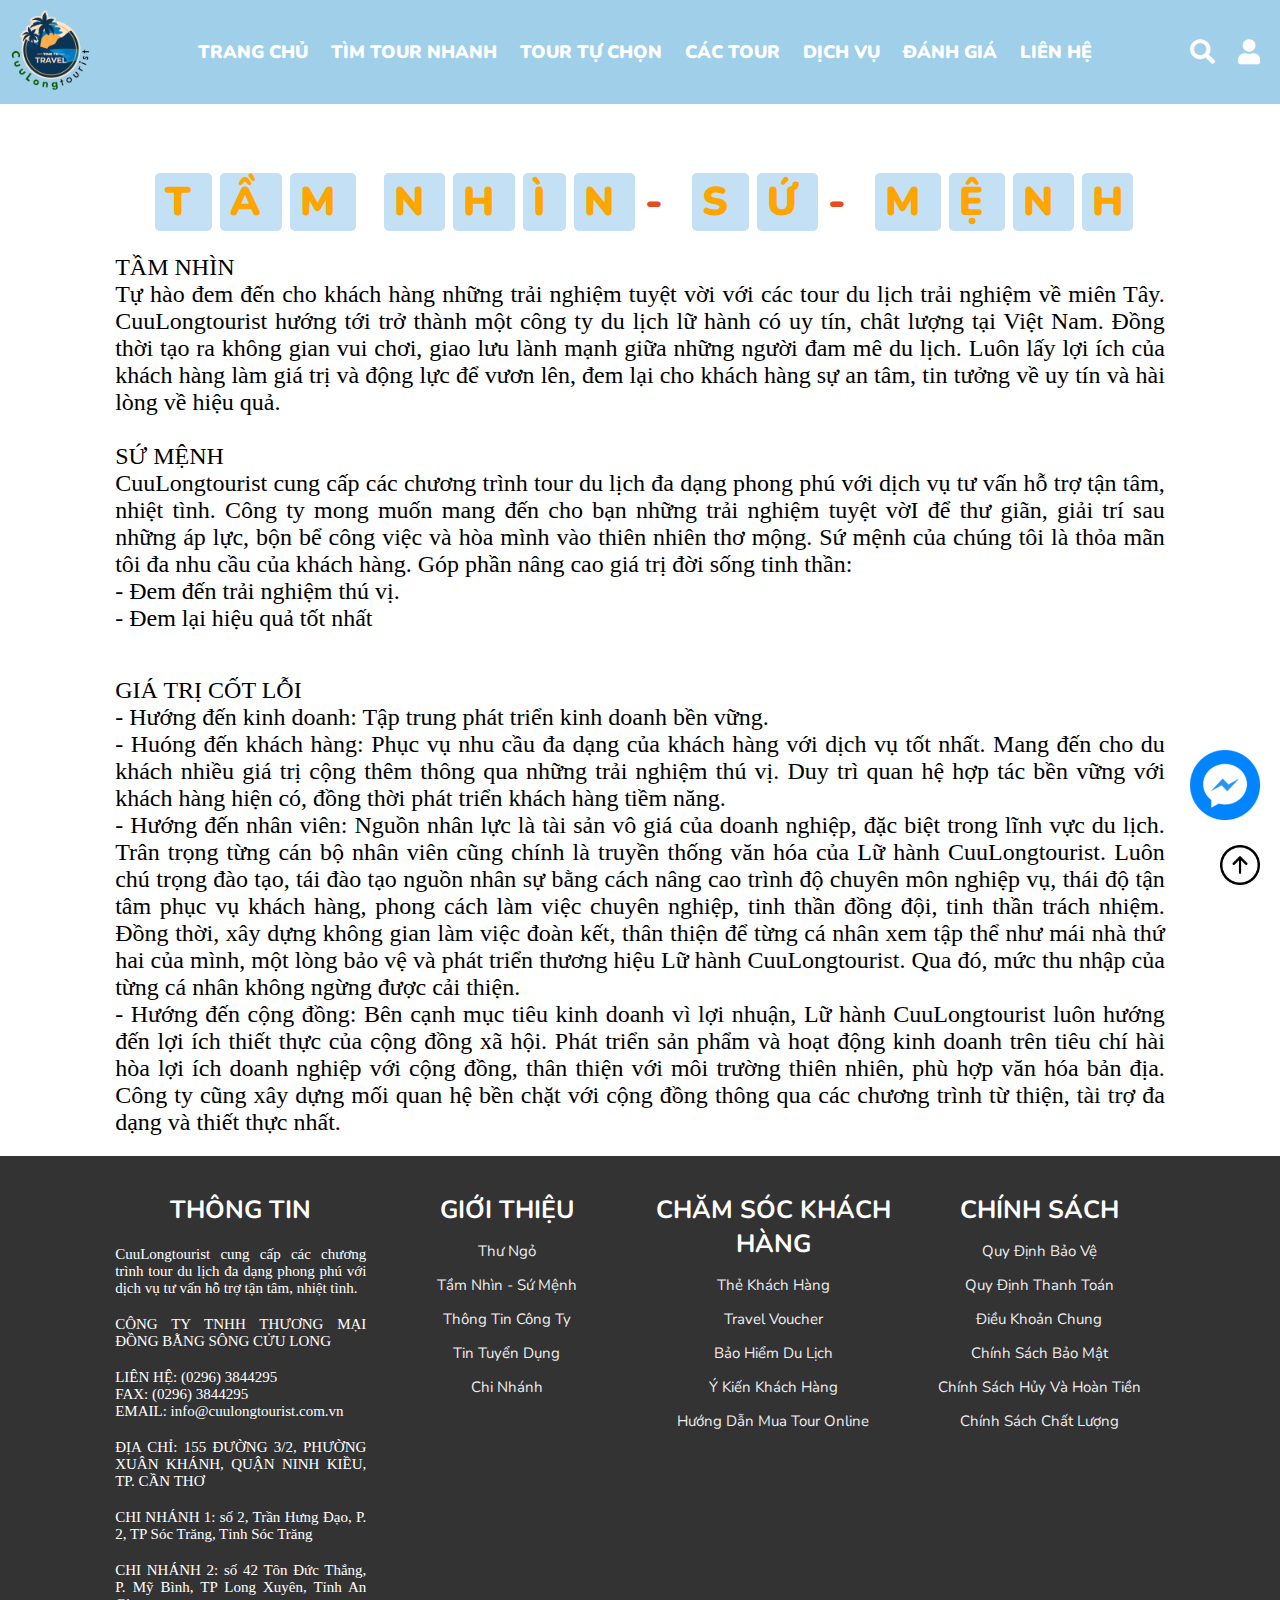
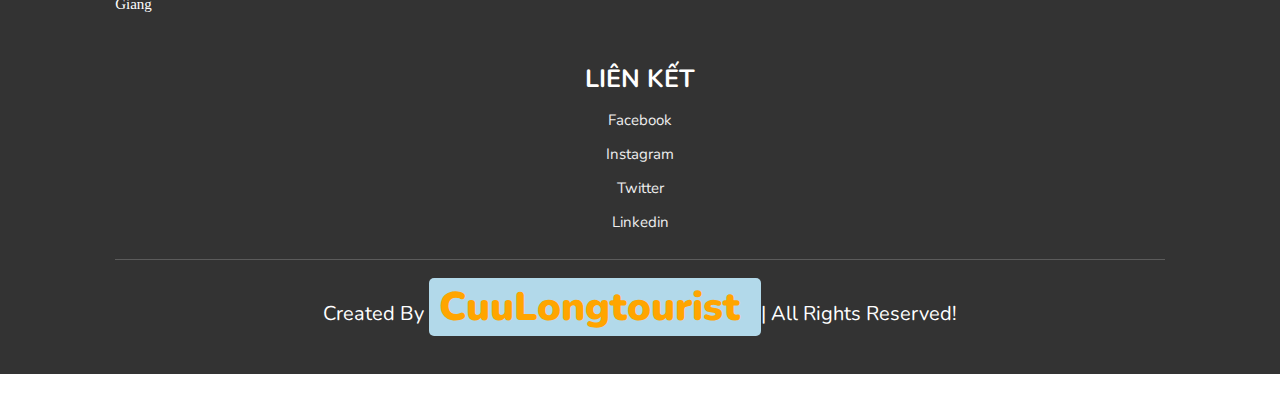
<file: mission_vision.html>
<!DOCTYPE html>
<html lang="en">

<head>
    <meta charset="UTF-8">
    <meta name="viewport" content="width=device-width, initial-scale=1.0">
    <title>Tầm nhìn-Sứ mệnh</title>
    <link rel="icon" href="./images/Logo.png">

    <link rel="stylesheet" href="https://unpkg.com/swiper/swiper-bundle.min.css" />

    <!-- font awesome cdn link  -->
    <link rel="stylesheet" href="https://cdnjs.cloudflare.com/ajax/libs/font-awesome/5.15.3/css/all.min.css">

    <!-- custom css file link  -->
    <link rel="stylesheet" href="./style.css">

</head>

<body>
    <header>

        <div id="menu-bar" class="fas fa-bars"></div>

        <a href="#" class="logo"><img src="./images/Logo.png" style="width: 100px;" alt=""></a>

        <nav class="navbar">
            <a href="./index.html">TRANG CHỦ</a>
            <a href="./index.html#book">TÌM TOUR NHANH</a>
            <a href="./index.html#gallery">TOUR TỰ CHỌN</a>
            <a href="./index.html#packages">CÁC TOUR</a>
            <a href="./index.html#services">DỊCH VỤ</a>
            <a href="./index.html#review">ĐÁNH GIÁ</a>
            <a href="./index.html#contact">LIÊN HỆ</a>
        </nav>

        <div class="icons">
            <i class="fas fa-search" id="search-btn"></i>
            <i class="fas fa-user" id="login-btn"></i>
        </div>

        <form action="" class="search-bar-container">
            <input type="search" id="search-bar" placeholder="Nơi bạn muốn đến...">
            <label for="search-bar" class="fas fa-search"></label>
        </form>

    </header>
    <div class="login-form-container">

        <i class="fas fa-times" id="form-close"></i>

        <form action="">
            <h3>Đăng nhập</h3>
            <input type="email" class="box" placeholder="Email">
            <input type="password" class="box" placeholder="Mật khẩu">
            <input type="submit" value="Đăng nhập" class="btn">
            <input type="checkbox" id="remember">
            <label for="remember">Ghi nhớ tôi</label>
            <p>Quên mật khẩu? <a href="#">Nhấp vào đây</a></p>
            <p>Bạn chưa có tài khoản? <a href="#">Đăng ký ngay</a></p>
        </form>

    </div>

    <main class="heading">
        <span class="span">
            T
        </span>
        <span class="span">
            Ầ
        </span>
        <span class="span">
            M
        </span>
        <span class="space"></span>
        <span class="span">
            N
        </span>
        <span class="span">
            H
        </span>
        <span class="span">
            Ì
        </span>
        <span class="span">
            N
        </span>
        <span class="space"> - </span>
        <span class="span">
            S
        </span>
        <span class="span">
            Ứ
        </span>
        <span class="space"> - </span>
        <span class="span">
            M
        </span>
        <span class="span">
            Ệ
        </span>
        <span class="span">
            N
        </span>
        <span class="span">
            H
        </span>
        <section>
            <p>
                TẦM NHÌN<br>
                Tự hào đem đến cho khách hàng những trải nghiệm tuyệt vời với các tour du lịch trải nghiệm về miên Tây.
                CuuLongtourist hướng tới trở thành một công ty du lịch lữ hành có uy tín, chât lượng tại Việt Nam. Đồng
                thời tạo ra không gian vui chơi, giao lưu lành mạnh giữa những người đam mê du lịch. Luôn lấy lợi ích
                của khách hàng làm giá trị và động lực để vươn lên, đem lại cho khách hàng sự an tâm, tin tưởng về uy
                tín và hài lòng về hiệu quả.<br><br>
                SỨ MỆNH<br>
                CuuLongtourist cung cấp các chương trình tour du lịch đa dạng phong phú với dịch vụ tư vấn hỗ trợ tận
                tâm, nhiệt tình. Công ty mong muốn mang đến cho bạn những trải nghiệm tuyệt vờI để thư giãn, giải trí
                sau những áp lực, bộn bể công việc và hòa mình vào thiên nhiên thơ mộng. Sứ mệnh của chúng tôi là thỏa
                mãn tôi đa nhu cầu của khách hàng. Góp phần nâng cao giá trị đời sống tinh thần:<br>
                - Đem đến trải nghiệm thú vị.<br>
                - Đem lại hiệu quả tốt nhất
            </p>
        </section>
        <section>
            <p>

                GIÁ TRỊ CỐT LỖI<BR>
                - Hướng đến kinh doanh: Tập trung phát triển kinh doanh bền vững.<br>
                - Huóng đến khách hàng: Phục vụ nhu cầu đa dạng của khách hàng với dịch vụ tốt nhất. Mang đến cho du
                khách nhiều giá trị cộng thêm thông qua những trải nghiệm thú vị. Duy trì quan hệ hợp tác bền vững với
                khách hàng hiện có, đồng thời phát triển khách hàng tiềm năng.<br>
                - Hướng đến nhân viên: Nguồn nhân lực là tài sản vô giá của doanh nghiệp, đặc biệt trong lĩnh vực du
                lịch. Trân trọng từng cán bộ nhân viên cũng chính là truyền thống văn hóa của Lữ hành CuuLongtourist.
                Luôn chú trọng đào tạo, tái đào tạo nguồn nhân sự bằng cách nâng cao trình độ chuyên môn nghiệp vụ, thái
                độ tận tâm phục vụ khách hàng, phong cách làm việc chuyên nghiệp, tinh thần đồng đội, tinh thần trách
                nhiệm. Đồng thời, xây dựng không gian làm việc đoàn kết, thân thiện để từng cá nhân xem tập thể như mái
                nhà thứ hai của mình, một lòng bảo vệ và phát triển thương hiệu Lữ hành CuuLongtourist. Qua đó, mức thu
                nhập của từng cá nhân không ngừng được cải thiện.<br>
                - Hướng đến cộng đồng: Bên cạnh mục tiêu kinh doanh vì lợi nhuận, Lữ hành CuuLongtourist luôn hướng đến
                lợi ích thiết thực của cộng đồng xã hội. Phát triển sản phẩm và hoạt động kinh doanh trên tiêu chí hài
                hòa lợi ích doanh nghiệp với cộng đồng, thân thiện với môi trường thiên nhiên, phù hợp văn hóa bản địa.
                Công ty cũng xây dựng mối quan hệ bền chặt với cộng đồng thông qua các chương trình từ thiện, tài trợ đa
                dạng và thiết thực nhất.

            </p>
        </section>
        <section class="footer">

            <div class="box-container">

                <div class="box">
                    <h3>THÔNG TIN</h3>
                    <p>CuuLongtourist cung cấp các chương trình tour du lịch đa dạng phong phú với dịch vụ tư vấn hỗ trợ
                        tận
                        tâm, nhiệt tình.</p>
                    <p>CÔNG TY TNHH THƯƠNG MẠI ĐỒNG BẰNG SÔNG CỬU LONG</p>
                    <P>LIÊN HỆ: (0296) 3844295 <BR> FAX: (0296) 3844295 <br> EMAIL: info@cuulongtourist.com.vn</P>
                    <P>ĐỊA CHỈ: 155 ĐƯỜNG 3/2, PHƯỜNG XUÂN KHÁNH, QUẬN NINH KIỀU, TP. CẦN THƠ</P>
                    <p>CHI NHÁNH 1: số 2, Trần Hưng Đạo, P. 2, TP Sóc Trăng, Tỉnh Sóc Trăng</p>
                    <p>CHI NHÁNH 2: số 42 Tôn Đức Thắng, P. Mỹ Bình, TP Long Xuyên, Tỉnh An Giang</p>

                </div>
                <div class="box">
                    <h3>GIỚI THIỆU</h3>
                    <a href="./about.html">Thư ngỏ</a>
                    <a href="./mission_vision.html">Tầm nhìn - Sứ mệnh</a>
                    <a href="./information.html">Thông tin công ty</a>
                    <a href="#">Tin tuyển dụng</a>
                    <a href="">Chi nhánh</a>

                </div>
                <div class="box">
                    <h3>CHĂM SÓC KHÁCH HÀNG</h3>
                    <a href="#">Thẻ khách hàng</a>
                    <a href="#">Travel voucher</a>
                    <a href="#">Bảo hiểm du lịch</a>
                    <a href="#">Ý kiến khách hàng</a>
                    <a href="">Hướng dẫn mua tour online</a>
                </div>
                <div class="box">
                    <h3>CHÍNH SÁCH</h3>
                    <a href="#">Quy định bảo vệ</a>
                    <a href="#">Quy định thanh toán</a>
                    <a href="#">Điều khoản chung</a>
                    <a href="#">Chính sách bảo mật</a>
                    <a href="">Chính sách hủy và hoàn tiền</a>
                    <a href="">Chính sách chất lượng</a>

                </div>

                <div class="box">
                    <h3>LIÊN KẾT</h3>
                    <a href="#">facebook</a>
                    <a href="#">instagram</a>
                    <a href="#">twitter</a>
                    <a href="#">linkedin</a>
                </div>

            </div>

            <h1 class="credit"> created by <span> CuuLongtourist </span> | all rights reserved! </h1>

        </section>
        <footer>
            <a href="#"><img class="top" src="./images/top.png" alt="" width="80" height="90"></a>
            <a href="#"><img class="bottom" src="./images/messenger.png" width="100" height="90" alt=""></a>
        </footer>
    </main>
</body>
<script src="script.js"></script>

</html>
</file>
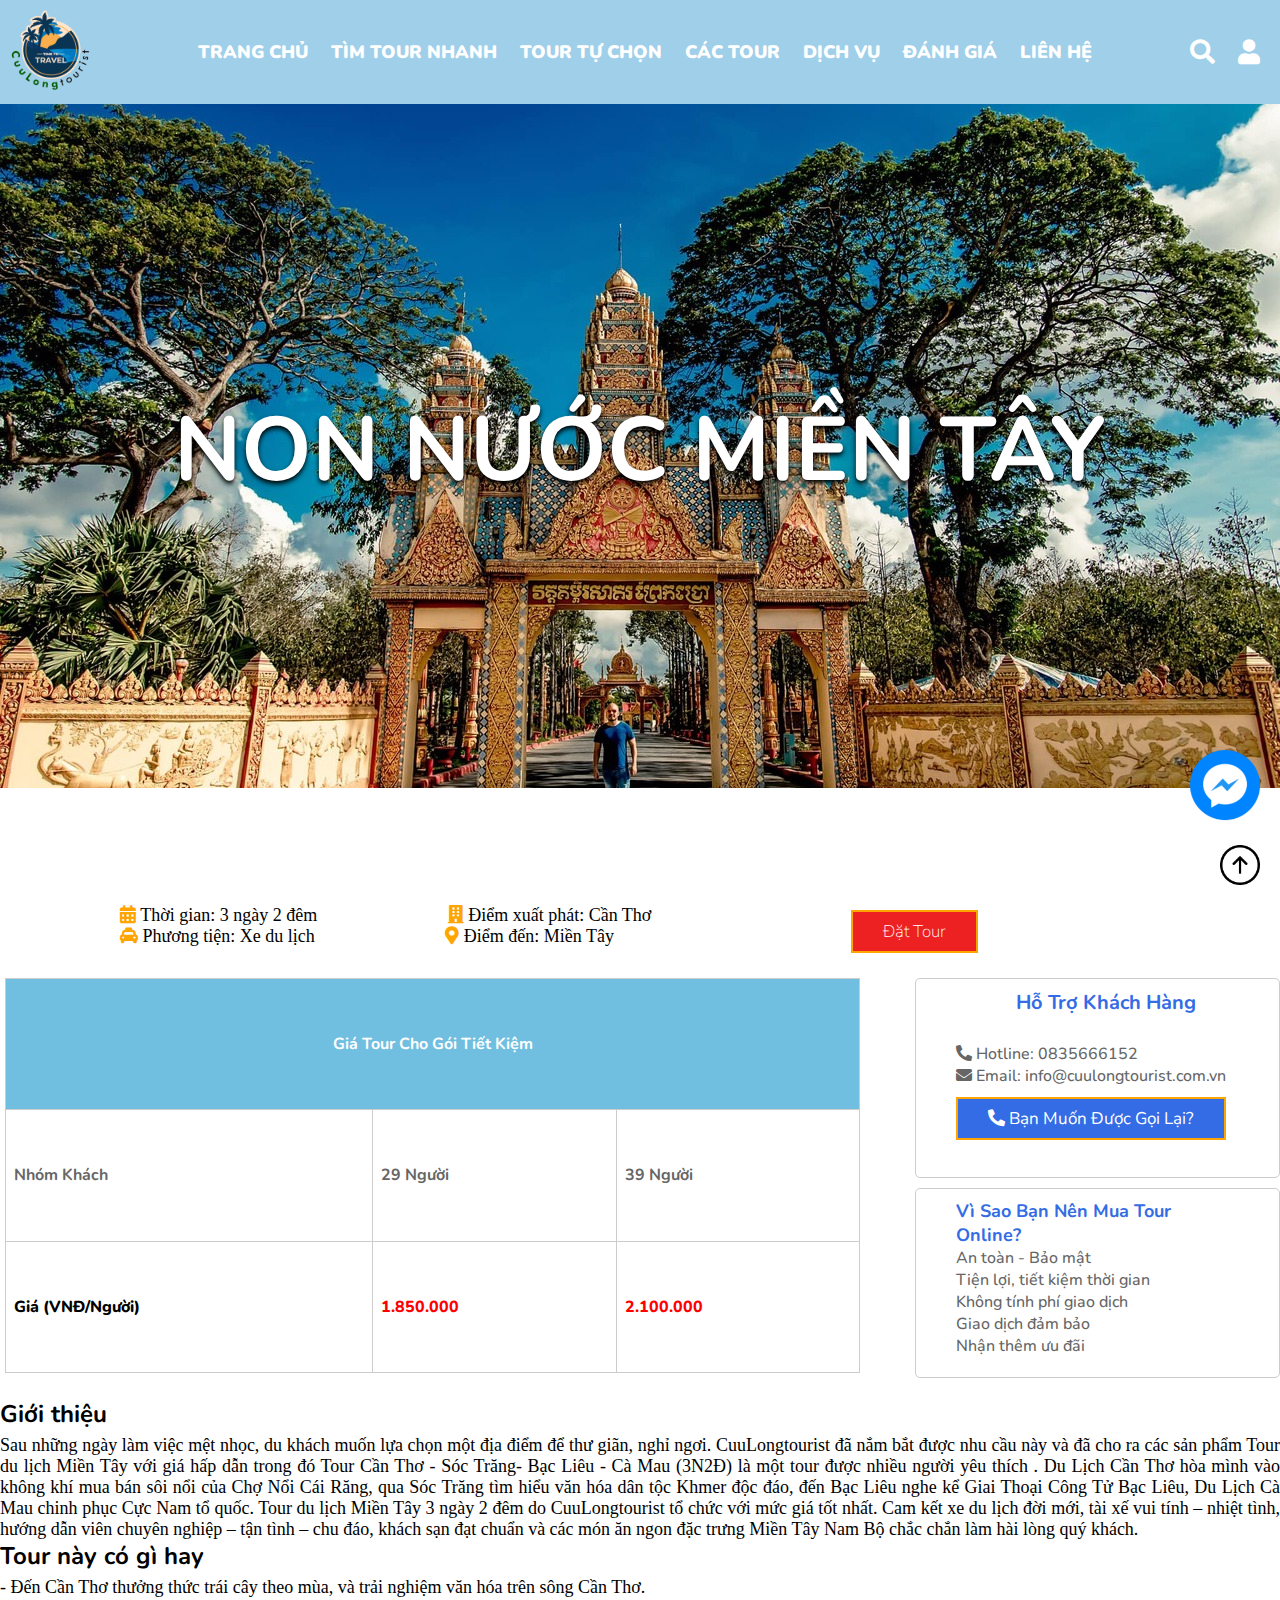
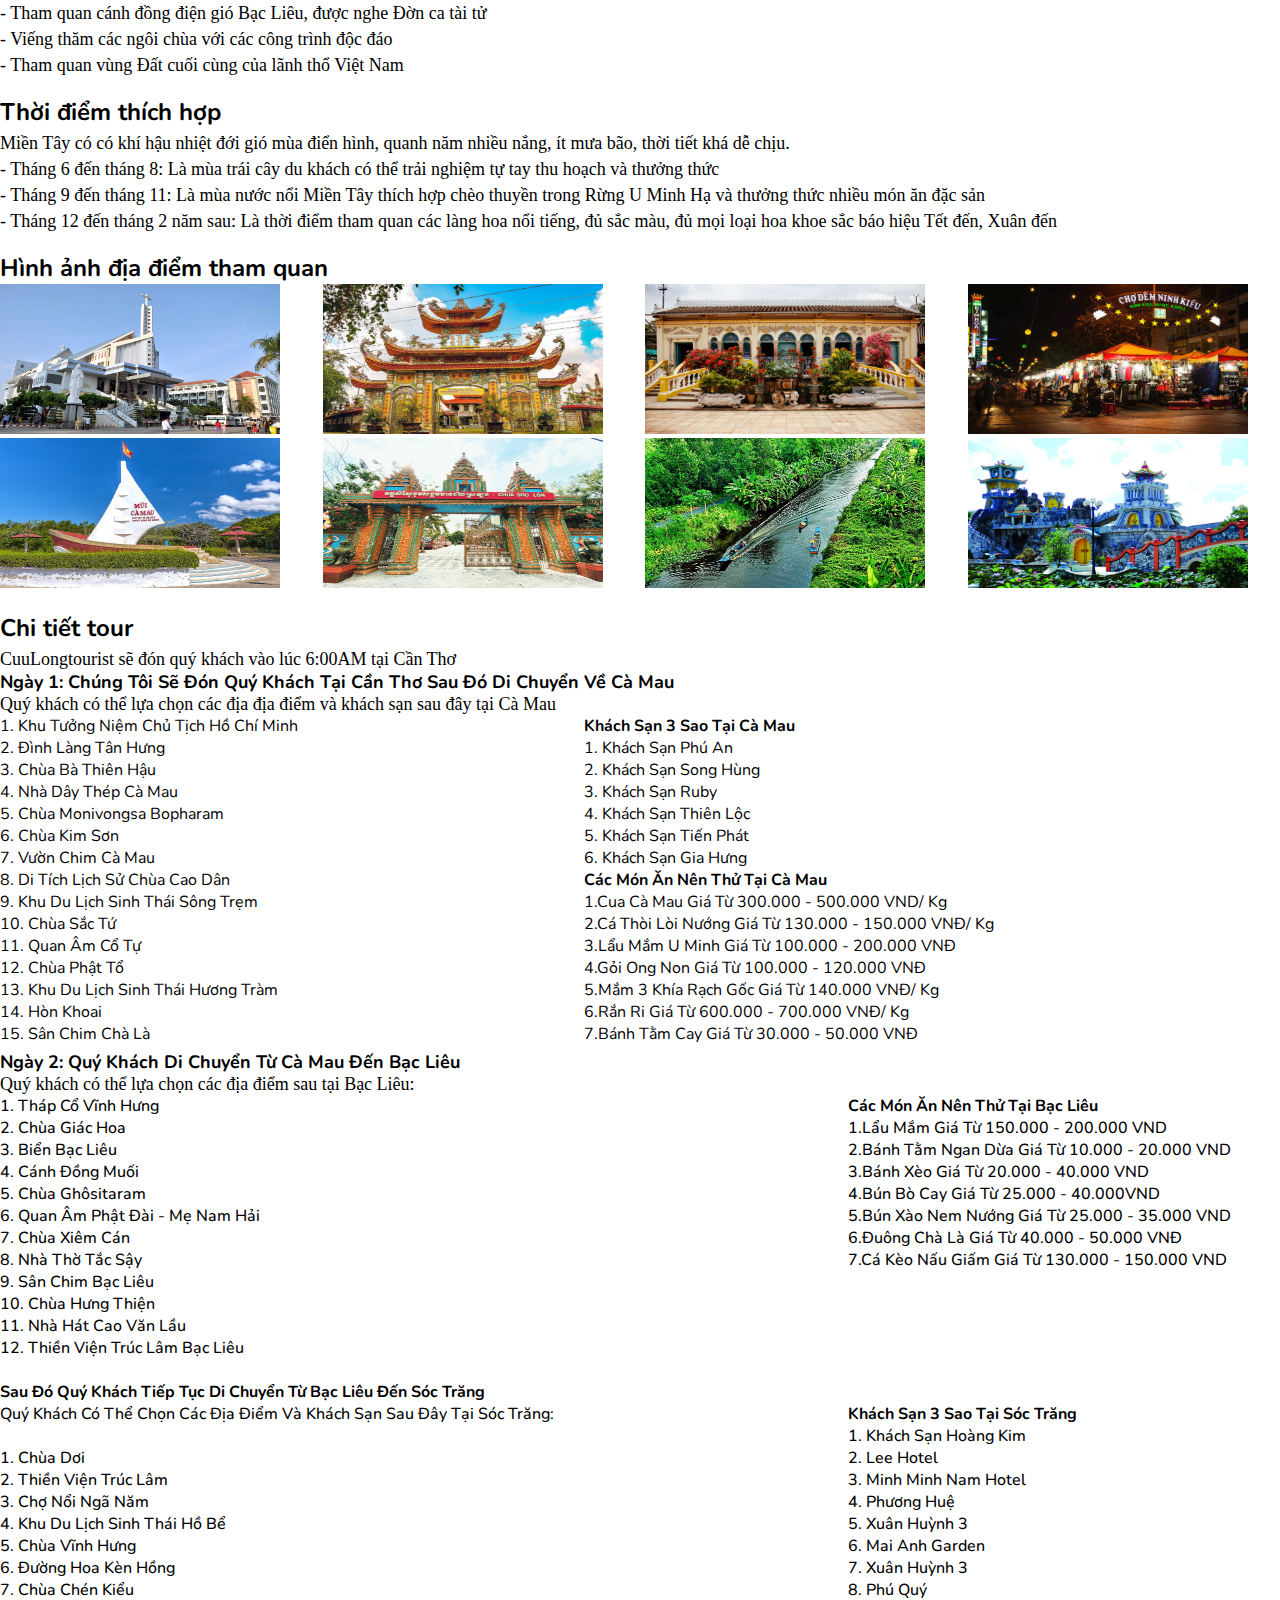
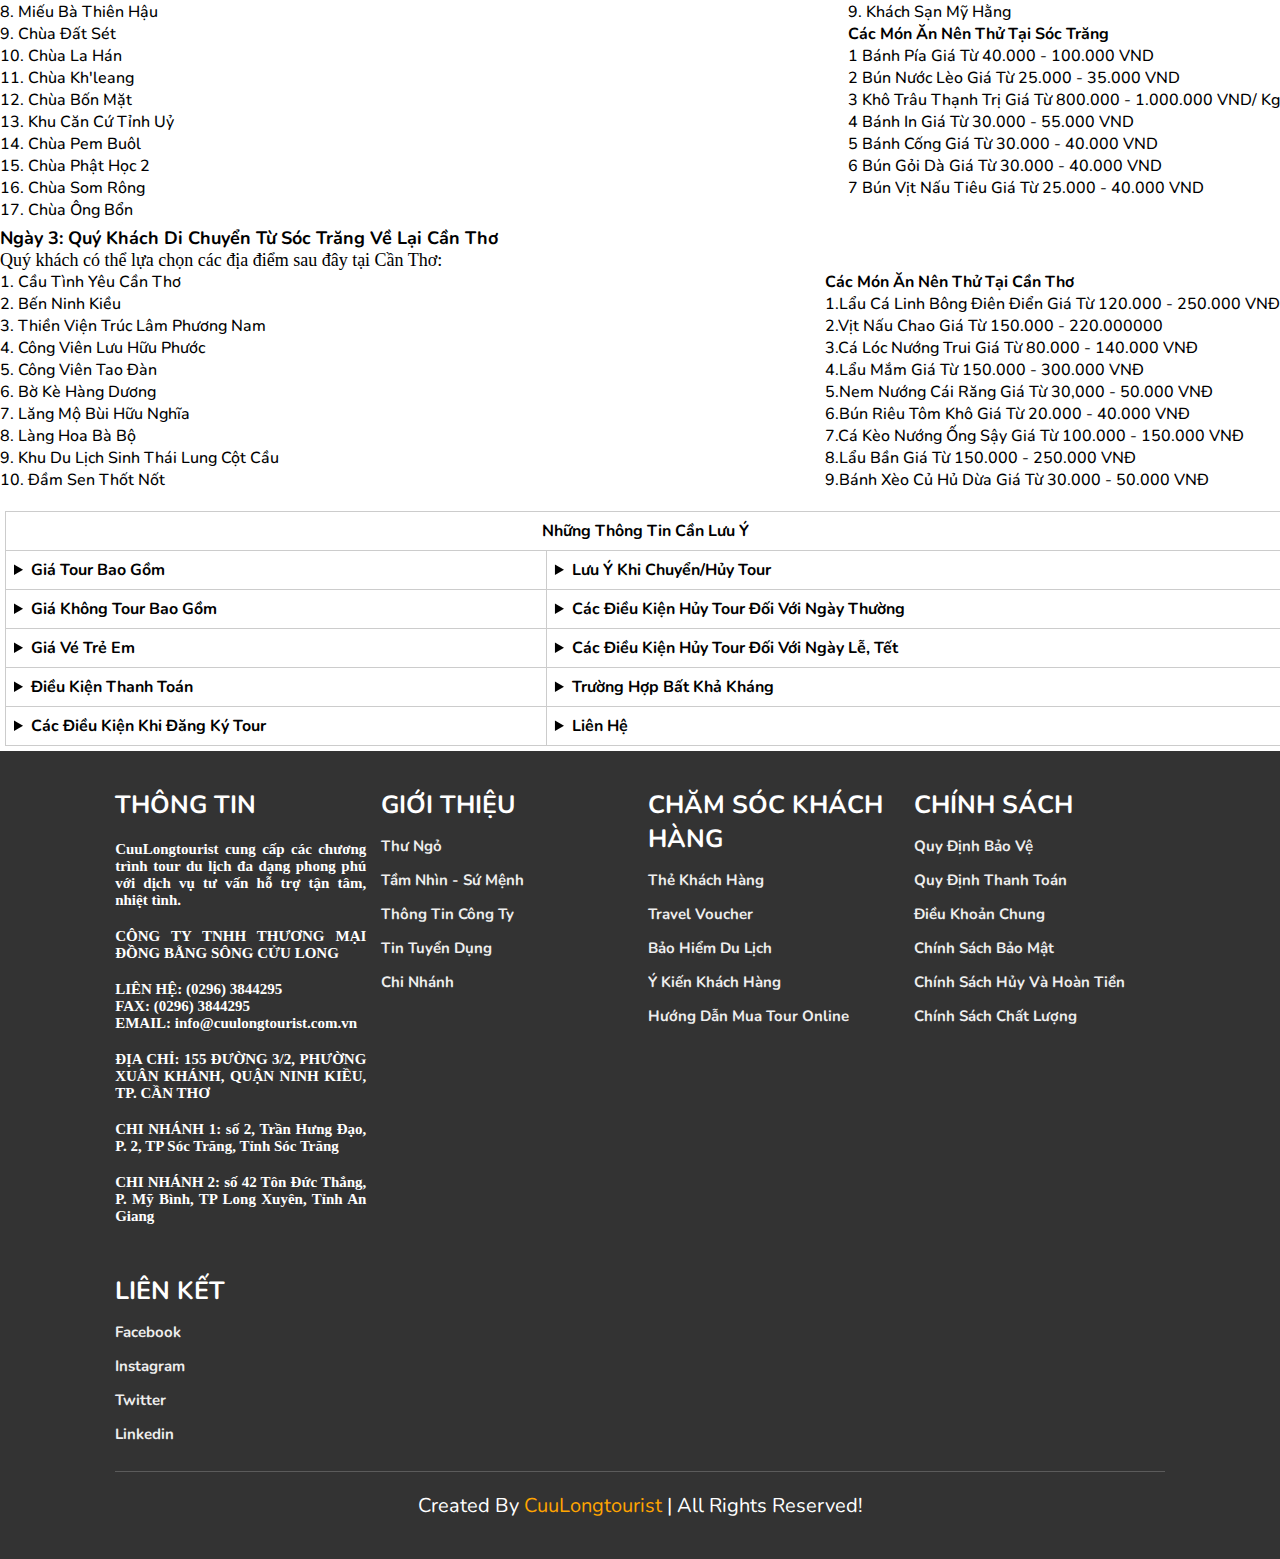
<file: tour.html>
<!DOCTYPE html>
<html lang="en">

<head>
    <meta charset="UTF-8">
    <meta name="viewport" content="width=device-width, initial-scale=1.0">
    <title>Cần Thơ - Sóc Trăng - Bạc Liêu - Cà Mau (3N2Đ)</title>
    <link rel="icon" href="./images/Logo.png">

    <link rel="stylesheet" href="https://unpkg.com/swiper/swiper-bundle.min.css" />
    <link href="https://cdn.jsdelivr.net/npm/bootstrap@5.0.2/dist/css/bootstrap.min.css" rel="stylesheet"
        integrity="sha384-EVSTQN3/azprG1Anm3QDgpJLIm9Nao0Yz1ztcQTwFspd3yD65VohhpuuCOmLASjC" crossorigin="anonymous">

    <!-- font awesome cdn link  -->
    <link rel="stylesheet" href="https://cdnjs.cloudflare.com/ajax/libs/font-awesome/5.15.3/css/all.min.css">

    <!-- custom css file link  -->
    <link rel="stylesheet" href="style.css">

</head>

<body class="container">
    <header>

        <div id="menu-bar" class="fas fa-bars"></div>

        <a href="#" class="logo"><img src="./images/Logo.png" style="width: 100px;" alt=""></a>

        <nav class="navbar">
            <a href="./index.html">TRANG CHỦ</a>
            <a href="./index.html#book">TÌM TOUR NHANH</a>
            <a href="./index.html#gallery">TOUR TỰ CHỌN</a>
            <a href="./index.html#packages">CÁC TOUR</a>
            <a href="./index.html#services">DỊCH VỤ</a>
            <a href="./index.html#review">ĐÁNH GIÁ</a>
            <a href="./index.html#contact">LIÊN HỆ</a>
        </nav>

        <div class="icons">
            <i class="fas fa-search" id="search-btn"></i>
            <i class="fas fa-user" id="login-btn"></i>
        </div>

        <form action="" class="search-bar-container">
            <input type="search" id="search-bar" placeholder="Nơi bạn muốn đến...">
            <label for="search-bar" class="fas fa-search"></label>
        </form>

    </header>
    <div class="login-form-container">

        <i class="fas fa-times" id="form-close"></i>

        <form action="">
            <h3>Đăng nhập</h3>
            <input type="email" class="box" placeholder="Email">
            <input type="password" class="box" placeholder="Mật khẩu">
            <input type="submit" value="Đăng nhập" class="btn">
            <input type="checkbox" id="remember">
            <label for="remember">Ghi nhớ tôi</label>
            <p>Quên mật khẩu? <a href="#">Nhấp vào đây</a></p>
            <p>Bạn chưa có tài khoản? <a href="#">Đăng ký ngay</a></p>
        </form>

    </div>
    <section class="home" id="home">
        <style>
            table {
                padding: 10px;
                font-weight: 800;
                font-family: arial, sans-serif;
                border-collapse: collapse;
                width: 100%;
                margin-bottom: 5px;
                margin-left: 5px;
                margin-right: 5px;
                color: #666;
            }

            td,
            th {
                border: 1px solid #ccc;
                text-align: left;
                padding: 8px;
                font-size: medium;
            }
        </style>



        <div class="content">
            <h3 style="font-size: 9rem;
            color: #fff;

            text-transform: uppercase;
            text-shadow: 0 0.3rem 0.5rem rgb(0, 0, 0);">NON NƯỚC MIỀN TÂY</h3>

        </div>

        <!-- <div class="controls">
            <span class="vid-btn active" data-src="images/An Giang - Tri Tôn.mp4"></span>
            <span class="vid-btn" data-src="images/vid-2.mp4"></span>
            <span class="vid-btn" data-src="images/vid-3.mp4"></span>
            <span class="vid-btn" data-src="images/Kiên Giang - U Minh Thượng.mp4"></span>
            <span class="vid-btn" data-src="images/vid-4.mp4"></span>
        </div> -->

        <div class="video-container">
            <!-- <video src="images/An Giang - Tri Tôn.mp4" id="video-slider" loop autoplay muted></video> -->
            <img src="./images/chùa xiêm cán.jpg" style="margin-top: 50px ; height: 82%;" alt="">

        </div>

    </section>
    <div style="font-size: large;
    text-align: -webkit-center; font-weight: 100; margin-bottom: 25px; margin-left: 20px; display: flex;">
        <p style="font-size: inherit; margin-left: 100px;">
            <i style="color: orange;" class="fas fa-calendar-alt"></i> Thời gian: 3 ngày 2 đêm &nbsp; &nbsp; &nbsp;
            &nbsp;
            &nbsp; &nbsp; &nbsp; &nbsp; &nbsp; &nbsp; &nbsp; &nbsp;
            &nbsp; &nbsp;
            <i style="color: orange;" class="fas fa-building"></i> Điểm xuất phát: Cần Thơ<br>
            <i style="color: orange;" class="fas fa-taxi"></i> Phương tiện: Xe du lịch &nbsp; &nbsp; &nbsp; &nbsp;
            &nbsp; &nbsp; &nbsp; &nbsp; &nbsp; &nbsp; &nbsp; &nbsp;
            &nbsp; &nbsp;
            <i style="color: orange;" class="fas fa-map-marker-alt"></i> Điểm đến: Miền Tây
        </p>
        <div style="display: inline-block; margin-left: 200px;">
            <a href="#" class="btn">Đặt Tour</a>
        </div>
    </div>

    <div class="body-tour" style="display: flex; gap: 50px;">
        <table style="width:70%;">
            <tr>
                <th style="text-align: center; background-color: #70bfe1; color: #fff;" colspan="6">Giá tour cho gói
                    Tiết Kiệm</th>
            </tr>
            <tr>
                <th>Nhóm khách</th>
                <th>29 người</th>
                <th>39 người</th>

            </tr>
            <tr style="color: red;">
                <td style="color: #000;">Giá (VNĐ/Người)</td>
                <td>1.850.000</td>
                <td>2.100.000</td>

            </tr>


        </table>
        <div>
            <div class="table-AG">
                <h3 style="color: rgb(52, 108, 229); font-size: 2rem; font-weight: bold; margin-bottom: - 20px;">
                    &nbsp; &nbsp; &nbsp; &nbsp; &nbsp; &nbsp; Hỗ trợ khách hàng &nbsp; &nbsp; &nbsp; &nbsp; &nbsp;
                    &nbsp;
                </h3>
                <span class="hotline-AG">

                    <span> <i class="fas fa-phone-alt"></i> <span>Hotline: 0835666152</span> </span>
                    <span> <br><i class="fas fa-envelope"></i> <span>Email: info@cuulongtourist.com.vn</span> </span>
                </span>
                <div>
                    <a style="background-color: rgb(52, 108, 229);" href="#" class="btn"> <i
                            class="fas fa-phone-alt"></i> Bạn muốn được gọi lại?</a>
                </div>

            </div>
            <div class="table-AG" style="margin-top: 10px;height: 190px;">

                <h3 style="color: rgb(52, 108, 229); font-size: 1.8rem; font-weight: bold; margin-bottom: - 20px;">
                    Vì sao bạn nên mua tour online?
                </h3>
                <span class="hotline-AG">
                    <span class="hotline-AG">An toàn - Bảo mật</span><br>
                    <span class="hotline-AG">Tiện lợi, tiết kiệm thời gian</span><br>
                    <span class="hotline-AG">Không tính phí giao dịch</span><br>
                    <span class="hotline-AG">Giao dịch đảm bảo</span><br>
                    <span class="hotline-AG">Nhận thêm ưu đãi</span>

                </span>

            </div>

        </div>

    </div>

    <div class="AG-highlight" style="margin-top: 20px; ">
        <h3 style="font-weight: 700; text-transform: none; font-size: x-large; ">
            Giới thiệu
        </h3>
        <p class="p-AG">
            Sau những ngày làm việc mệt nhọc, du khách muốn lựa chọn một địa điểm để thư giãn, nghỉ ngơi. CuuLongtourist
            đã nắm bắt được nhu cầu này và đã cho ra các sản phẩm Tour du lịch Miền Tây với giá hấp dẫn trong đó Tour
            Cần Thơ - Sóc Trăng- Bạc Liêu - Cà Mau (3N2Đ) là một tour được nhiều người yêu thích .
            Du Lịch Cần Thơ hòa mình vào không khí mua bán sôi nổi của Chợ Nổi Cái Răng, qua Sóc Trăng tìm hiểu văn hóa
            dân tộc Khmer độc đáo, đến Bạc Liêu nghe kể Giai Thoại Công Tử Bạc Liêu, Du Lịch Cà Mau chinh phục Cực Nam
            tổ quốc. Tour du lịch Miền Tây 3 ngày 2 đêm do CuuLongtourist tổ chức với mức giá tốt nhất. Cam kết xe du
            lịch đời mới, tài xế vui tính – nhiệt tình, hướng dẫn viên chuyên nghiệp – tận tình – chu đáo, khách sạn đạt
            chuẩn và các món ăn ngon đặc trưng Miền Tây Nam Bộ chắc chắn làm hài lòng quý khách.
        </p>
        <h4 style="font-weight: 700; text-transform: none; font-size: x-large; ">
            Tour này có gì hay
        </h4>

        <p class="p-AG">
            - Đến Cần Thơ thưởng thức trái cây theo mùa, và trải nghiệm văn hóa trên sông Cần Thơ.
        </p>
        <p class="p-AG">
            - Tham quan cánh đồng điện gió Bạc Liêu, được nghe Đờn ca tài tử
        </p>
        <p class="p-AG">
            - Viếng thăm các ngôi chùa với các công trình độc đáo
        </p>
        <p class="p-AG">
            - Tham quan vùng Đất cuối cùng của lãnh thổ Việt Nam
        </p>

    </div>
    <div class="AG-highlight" style="margin-top: 20px; ">
        <h4 style="font-weight: 700; text-transform: none; font-size: x-large; ">
            Thời điểm thích hợp
        </h4>
        <p class="p-AG">
            Miền Tây có có khí hậu nhiệt đới gió mùa điển hình, quanh năm nhiều nắng, ít mưa bão, thời tiết khá dễ chịu.
        </p>
        <p class="p-AG">
            - Tháng 6 đến tháng 8: Là mùa trái cây du khách có thể trải nghiệm tự tay thu hoạch và thưởng thức
        </p>
        <p class="p-AG">
            - Tháng 9 đến tháng 11: Là mùa nước nổi Miền Tây thích hợp chèo thuyền trong Rừng U
            Minh Hạ và thưởng thức nhiều món ăn đặc sản
        </p>
        <p class="p-AG">
            - Tháng 12 đến tháng 2 năm sau: Là thời điểm tham quan các làng hoa nổi tiếng, đủ sắc màu, đủ mọi loại hoa
            khoe sắc báo hiệu Tết đến, Xuân đến
        </p>


    </div>
    <!-- <div class="AG-highlight" style="margin-top: 20px; ">
        <h4 style="font-weight: 700; text-transform: none; font-size: x-large; ">
            Lịch trình tour
        </h4>
        <p class="p-AG">
            Sau những ngày làm việc mệt nhọc, du khách muốn lựa chọn một địa điểm để thư giãn, nghỉ ngơi. CuuLongtourist
            đã nắm bắt được nhu cầu này và đã cho ra các sản phẩm Tour du lịch Miền Tây với giá hấp dẫn trong đó Tour An
            Giang 2023 là một tour được nhiều người yêu thích.<br>
            Tour du lịch An Giang - Thất Sơn Bảy Núi đưa quý khách khám phá xứ thốt nốt. Với địa hình vừa có đồng bằng,
            vừa có đồi núi, sở hữu nhiều danh thắng nổi tiếng, cảnh quan thiên nhiên tươi đẹp, có dãy Thất Sơn huyền bí,
            sông nước hữu tình, nhiều điểm đến kỳ thú với hệ sinh thái môi trường phong phú…, An Giang là một trong ba
            tỉnh nằm trong vùng tứ giác Long Xuyên, thuộc phía Tây Nam đồng bằng sông Cửu Long, và có địa bàn ở cả hai
            bờ sông Hậu. Trong khi phía Bắc của An Giang là biên giới Việt Nam – Campuchia, thì ba phía còn lại của vùng
            đất này giáp với Đồng Tháp, Kiên Giang, Cần Thơ. Chuyến du lịch An Giang này chắc chắn sẽ giúp quý khách có
            những trải nghiệm thú vị.
        </p>
    </div> -->

    <div class="AG-highlight" style="margin-top: 20px; ">
        <h4 style="font-weight: 700; text-transform: none; font-size: x-large; ">
            Hình ảnh địa điểm tham quan
        </h4>
        <div style="display: flex; gap: 10px;">
            <div>
                <img style="width: 280px; height: 150px;" src="images/nhà thờ tắc sậy.jpg" alt=""
                    title="Nhà thờ Tắc Sậy">
                <img style="width: 280px;  height: 150px;" src="images/mũi cà mau.jpg" alt="" title="Mũi Cà Mau">
            </div>
            <div>
                <img style="width: 280px; height: 150px;" src="images/chùa thiền lâm.jpg" alt="" title="Chùa Thiền Lâm">
                <img style="width: 280px;  height: 150px;" src="images/Chùa chén kiểu.jpg" alt=""
                    title="Chùa Chén Kiểu">
            </div>
            <div>
                <img style="width: 280px;  height: 150px;" src="images/nhà cổ Bình Thủy.jpg" alt=""
                    title="Nhà Cổ Bình Thủy">
                <img style="width: 280px;  height: 150px;" src="images/SÔNG VẸM.jpg" alt="" title="Sông Vẹm">
            </div>
            <div>
                <img style="width: 280px;  height: 150px;" src="images/cho-dem-ninh-kieu.webp" alt=""
                    title="Chợ đêm Ninh Kiều">
                <img style="width: 280px; height: 150px;" src="./images/Chua la han.jpg" alt="" title="Chùa La Hán">

            </div>
        </div>
    </div>


    <div class="AG-highlight" style="margin-top: 20px; ">
        <h4 style="font-weight: 700; text-transform: none; font-size: x-large; ">
            Chi tiết tour
        </h4>
        <p style="display: block; font-size: large;">
            CuuLongtourist sẽ đón quý khách vào lúc 6:00AM tại Cần Thơ<br>
            <b>
                Ngày 1: Chúng tôi sẽ đón quý khách tại Cần Thơ sau đó di chuyển về Cà Mau<br></b>
            Quý khách có thể lựa chọn các địa địa điểm và khách sạn sau đây tại Cà Mau<br>
        </p>

        <div style="display: flex; justify-content: space-between; font-size: medium;">
            <div>
                1. Khu tưởng niệm Chủ tịch Hồ Chí Minh<br>
                2. Đình Làng Tân Hưng<br>
                3. Chùa Bà Thiên Hậu<br>
                4. Nhà Dây Thép Cà Mau<br>
                5. Chùa Monivongsa Bopharam <br>
                6. Chùa Kim Sơn<br>
                7. Vườn chim Cà Mau <br>
                8. Di tích lịch sử Chùa Cao Dân<br>
                9. Khu Du lịch Sinh Thái Sông Trẹm <br>
                10. Chùa Sắc Tứ<br>
                11. Quan Âm Cổ Tự<br>
                12. Chùa Phật Tổ <br>
                13. Khu du lịch sinh thái Hương Tràm <br>
                14. Hòn Khoai <br>
                15. Sân Chim Chà Là<br>
            </div>
            <div>
                <b>Khách sạn 3 sao tại Cà Mau</b><br>
                1. Khách sạn Phú An<br>
                2. Khách sạn Song Hùng<br>
                3. Khách sạn Ruby<br>
                4. Khách sạn Thiên Lộc<br>
                5. Khách sạn Tiến phát<br>
                6. Khách sạn Gia Hưng<br>
                <b>Các món ăn nên thử tại Cà Mau</b><br>
                1.Cua Cà Mau giá từ 300.000 - 500.000 VND/ Kg<br>
                2.Cá thòi lòi nướng giá từ 130.000 - 150.000 VNĐ/ Kg<br>
                3.Lẩu mắm U Minh giá từ 100.000 - 200.000 VNĐ<br>
                4.Gỏi ong non giá từ 100.000 - 120.000 VNĐ <br>
                5.Mắm 3 khía Rạch Gốc giá từ 140.000 VNĐ/ Kg<br>
                6.Rắn ri giá từ 600.000 - 700.000 VNĐ/ Kg<br>
                7.Bánh tằm cay giá từ 30.000 - 50.000 VNĐ<br><b>

            </div>
        </div>

        <p style="display: block; font-size: large; font-weight: 500;" >
            <b>
                Ngày 2: Quý khách di chuyển từ Cà Mau đến Bạc Liêu
            </b><br>
            Quý khách có thể lựa chọn các địa điểm sau tại Bạc Liêu:<br>
        </p>

        <div style="display: flex; justify-content: space-between; font-size: medium; font-weight: 500;">

            <div>
                1. Tháp cổ Vĩnh Hưng<br>
                2. Chùa Giác Hoa<br>
                3. Biển Bạc Liêu <br>
                4. Cánh đồng muối<br>
                5. Chùa Ghôsitaram <br>
                6. Quan âm Phật đài - Mẹ Nam Hải<br>
                7. Chùa Xiêm Cán <br>
                8. Nhà thờ Tắc Sậy <br>
                9. Sân chim Bạc Liêu <br>
                10. Chùa Hưng Thiện <br>
                11. Nhà hát Cao Văn Lầu <br>
                12. Thiền viện trúc lâm Bạc Liêu<br><br>
                <b>Sau đó quý khách tiếp tục di chuyển từ Bạc Liêu đến Sóc Trăng</b><br>
                Quý khách có thể chọn các địa điểm và khách sạn sau đây tại Sóc Trăng:<br><br>

                1. Chùa Dơi <br>
                2. Thiền viện Trúc Lâm<br>
                3. Chợ nổi Ngã Năm <br>
                4. Khu du lịch sinh thái Hồ Bể<br>
                5. Chùa Vĩnh Hưng<br>
                6. Đường hoa kèn hồng<br>
                7. Chùa chén kiểu <br>
                8. Miếu Bà Thiên Hậu<br>
                9. Chùa đất sét <br>
                10. Chùa La Hán<br>
                11. Chùa Kh'leang <br>
                12. Chùa Bốn Mặt<br>
                13. Khu căn cứ Tỉnh uỷ <br>
                14. Chùa Pem Buôl<br>
                15. Chùa Phật học 2 <br>
                16. Chùa Som Rông <br>
                17. Chùa Ông Bổn<br>
            </div>
            <div>
                <b>Các món ăn nên thử tại Bạc Liêu</b><br>
                1.Lẩu mắm giá từ 150.000 - 200.000 VND<br>
                2.Bánh tằm ngan dừa giá từ 10.000 - 20.000 VND<br>
                3.Bánh xèo giá từ 20.000 - 40.000 VND<br>
                4.Bún bò cay giá từ 25.000 - 40.000VND<br>
                5.Bún xào nem nướng giá từ 25.000 - 35.000 VND<br>
                6.Đuông chà là giá từ 40.000 - 50.000 VNĐ<br>
                7.Cá kèo nấu giấm giá từ 130.000 - 150.000 VND<br>
                <br><br><br><br><br><br>
                <b>Khách sạn 3 sao tại Sóc Trăng</b><br>
                1. Khách sạn Hoàng Kim<br>
                2. Lee Hotel<br>
                3. Minh Minh Nam Hotel<br>
                4. Phương Huệ<br>
                5. Xuân Huỳnh 3<br>
                6. Mai Anh Garden<br>
                7. Xuân Huỳnh 3<br>
                8. Phú Quý<br>
                9. Khách sạn Mỹ Hằng<br>
                <b>Các món ăn nên thử tại Sóc Trăng</b><br>
                1 Bánh Pía giá từ 40.000 - 100.000 VND<br>
                2 Bún nước lèo giá từ 25.000 - 35.000 VND<br>
                3 Khô trâu Thạnh Trị giá từ 800.000 - 1.000.000 VND/ Kg<br>
                4 Bánh in giá từ 30.000 - 55.000 VND<br>
                5 Bánh cống giá từ 30.000 - 40.000 VND<br>
                6 Bún gỏi dà giá từ 30.000 - 40.000 VND<br>
                7 Bún vịt nấu tiêu giá từ 25.000 - 40.000 VND
                <!-- 8 Bánh ống giá từ 5.000 - 15.000 VND<br>
                9. Bánh củ cải giá từ 15.000 - 25.000 VND<br>
                10. Bánh dứa - bánh rây giá từ 5.000 - 15.000 VND<br> -->
                <!-- 11. Mì Sụa giá từ 25.000 - 80.000 VND<br><br> -->

            </div>
        </div>

        <p style="display: block; font-size: large; font-weight: 500;">

            <b> 
                Ngày 3: Quý Khách di chuyển từ Sóc Trăng về lại Cần Thơ
            </b><br>
            Quý khách có thể lựa chọn các địa điểm sau đây tại Cần Thơ:<br>
            
        </p>

        <div style="display: flex; justify-content: space-between; font-size: medium; font-weight: 500; margin-bottom: 20px;">

            <div>
                1. Cầu tình yêu Cần Thơ<br>
                2. Bến Ninh Kiều<br>
                3. Thiền Viện Trúc Lâm Phương Nam<br>
                4. Công viên Lưu Hữu Phước<br>
                5. Công viên Tao Đàn<br>
                6. Bờ kè Hàng Dương<br>
                7. Lăng mộ Bùi Hữu Nghĩa<br>
                8. Làng hoa Bà Bộ<br>
                9. Khu du lịch sinh thái Lung Cột cầu<br>
                10. Đầm sen Thốt Nốt

            </div>
            <div>
                <b>Các món ăn nên thử tại Cần Thơ</b><br>
                1.Lẩu cá Linh bông Điên Điển giá từ 120.000 - 250.000 VNĐ<br>
                2.Vịt nấu chao giá từ 150.000 - 220.000000<br>
                3.Cá lóc nướng trui giá từ 80.000 - 140.000 VNĐ<br>
                4.Lẩu mắm giá từ 150.000 - 300.000 VNĐ<br>
                5.Nem nướng Cái Răng giá từ 30,000 - 50.000 VNĐ<br>
                6.Bún riêu tôm khô giá từ 20.000 - 40.000 VNĐ<br>
                7.Cá kèo nướng ống sậy giá từ 100.000 - 150.000 VNĐ<br>
                8.Lẩu bần giá từ 150.000 - 250.000 VNĐ<br>
                9.Bánh xèo củ hủ dừa giá từ 30.000 - 50.000 VNĐ<br>
                <!-- 10.Lẩu cá kèo 120.000 - 250.000 VNĐ<br>
                11.Bánh tét lá cẩm giá từ 30.000 - 50.000 VND<br>
                12.Bánh hỏi mặt võng Phong Điền 20.000 - 35.000 VNĐ<br> -->

            </div>
        </div>

    </div>


    <style>
        .span-AG {
            font-weight: 400;
            text-transform: none;
        }
    </style>

    <table style="width: 100%; font-weight: bold; color: #000;">
        <tr>
            <th colspan="2" style="text-align: center;">
                Những thông tin cần lưu ý
            </th>
        </tr>
        <tr>
            <th>
                <details>
                    <summary>
                        Giá tour bao gồm
                    </summary>
                    <span class="span-AG">
                        - Xe tham quan (4, 7, 16, 29, 40 chỗ tùy theo số lượng khách), Xe Limousine 4 chỗ, 9 chỗ, 16 chỗ
                        đối với tour Tầm Trung và Cao Cấp...<br>
                        - Hướng dẫn viên tiếng Việt ( Hướng dẫn viên Tiếng Anh đối với khách nước ngoài) <br>
                        - Khách sạn: Hệ thống máy nước nóng lạnh, điện thoại, phòng tắm riêng, phòng 2-3 người. <br>
                        - Bảo hiểm du lịch với mức bồi thường cao nhất 120.000.000đ/vụ.<br>
                        - Nước suối: 02 chai 0,5L/ ngày/ khách. Khăn lạnh : 02 khăn/ ngày/ khách<br>
                        - Nón CuuLongtourist<br>
                        - Thuế VAT<br>
                        Đối với tour Tầm Trung và Cao Cấp <br>
                        - Trái cây theo mùa, bánh đặc sản theo vùng<br>
                        - Phục vụ rượu vang trên xe, tặng 1 phần quà kỷ niệm (chỉ dành cho tour Cao Cấp) <br>
                        - Buffet sáng tại khách sạn<br>
                        - Bao gồm chi phí phương tiện di chuyển trong khu tham quan, tàu và cano nếu có nhu cầu
                    </span>
                </details>

            </th>

            <th>
                <details>
                    <summary>
                        Lưu ý khi chuyển/hủy tour
                    </summary>
                    <span class="span-AG">
                        - Sau khi đóng tiền, nếu Quý khách muốn chuyển/huỷ tour xin vui lòng mang Vé Du Lịch đến văn
                        phòng
                        đăng ký tour để làm thủ tục chuyển/huỷ tour và chịu mất phí theo quy định của CuuLongtourist
                        hoặc có thể gửi thông báo với chúng tôi qua email hoặc fax. Không giải quyết các trường hợp liên
                        hệ chuyển/huỷ tour qua điện thoại.<br>
                        - Sau khi hủy tour, trong vòng 15 ngày kể từ ngày kết thúc tour chúng tôi sẽ hoàn trả vào tài
                        khoản của quý khách
                        hoặc quý khách có thể nhận trực tiếp tại văn phòng. Lưu ý: Chúng tôi chỉ thanh toán trong khỏang
                        thời gian nói trên.
                    </span>

                </details>
            </th>

        </tr>
        <tr>

            <th>
                <details>
                    <summary>
                        Giá không tour bao gồm
                    </summary>
                    <span class="span-AG">
                        - Chi phí cá nhân: ăn uống ngoài chương trình, giặt ủi, phụ thu phòng đơn….
                        <br> - Chi phí tham quan ngoài chương trình.
                    </span>
                </details>
            </th>

            <th>

                <details>
                    <summary>
                        Các điều kiện hủy tour đối với ngày thường
                    </summary>
                    <span class="span-AG">
                        - Du khách chuyển đổi tour sang ngày khác và báo trước ngày khởi hành trước 7 ngày sẽ không chịu
                        phí (không áp dụng các tour IKO, tour KS 4- 5 sao), nếu trễ hơn sẽ căn cứ theo qui định hủy phạt
                        phía dưới và chỉ được chuyển ngày khởi hành tour một (1) lần.
                        <br>
                        - Nếu hủy hoặc chuyển sang các chuyến du lịch khác từ 15-19 ngày trước ngày khởi hành: Chi phí
                        hủy tour: 50% tiền cọc tour.<br>
                        - Nếu hủy hoặc chuyển sang các chuyến du lịch khác từ 12-14 ngày trước ngày khởi hành: Chi phí
                        hủy tour: 100% tiền cọc tour.<br>
                        - Nếu hủy chuyến du lịch trong vòng từ 08-11 ngày trước ngày khởi hành: Chi phí hủy tour: 50%
                        trên giá tour du lịch.<br>
                        - Nếu hủy chuyến du lịch trong vòng từ 05-07 ngày trước ngày khởi hành: Chi phí hủy tour: 70%
                        trên giá tour du lịch.<br>
                        - Nếu hủy chuyến du lịch trong vòng từ 02-04 ngày trước ngày khởi hành: Chi phí hủy tour: 90%
                        trên giá vé du lịch.<br>
                        - Nếu hủy chuyến du lịch trong vòng 1 ngày trước ngày khởi hành : Chi phí hủy tour: 100% trên
                        giá vé du lịch.

                    </span>
                </details>

            </th>

        </tr>

        <tr>
            <th>

                <details>
                    <summary>
                        Giá vé trẻ em
                    </summary>
                    <span class="span-AG">
                        - Trẻ em dưới 06 tuổi: Miễn giá tour. Cha, Mẹ hoặc người thân đi kèm tự lo các chi phí ăn, ngủ,
                        tham quan (nếu có) cho bé. Hai người lớn chỉ kèm 1 trẻ em dưới 5 tuổi, trẻ em thứ 2 trở lên phải
                        mua
                        50% vé tour.<br>
                        - Trẻ em từ 06 – dưới 11 tuổi: 75% giá tour. Bao gồm các dịch vụ ăn uống, ghế ngồi trên xe và
                        ngủ chung với gia đình. Hai người lớn chỉ được kèm 1 trẻ em từ 5 đến dưới 10 tuổi, trẻ em thứ 2
                        trở lên Cha Mẹ nên mua thêm 1 suất giường đơn hoặc vé người lớn.<br>
                        - Từ 11 tuổi trở lên: 100% giá tour và tiêu chuẩn như người lớn.
                    </span>

                </details>


            </th>
            <th>

                <details>
                    <summary>
                        Các điều kiện hủy tour đối với ngày lễ, Tết
                    </summary>
                    <span class="span-AG">
                        Áp dụng cho các tour có thời gian diễn ra rơi vào một trong các ngày Lễ, Tết theo qui định:<br>
                        - Du khách chuyển đổi tour sang ngày khác và báo trước ngày khởi hành trước 7 ngày sẽ không chịu
                        phí (không áp dụng các tour IKO, tour KS 4- 5 sao), nếu trễ hơn sẽ căn cứ theo qui định hủy phạt
                        phía dưới và chỉ được chuyển ngày khởi hành tour một (1) lần.<br>
                        - Nếu hủy hoặc chuyển sang các chuyến du lịch khác từ 25-29 ngày trước ngày khởi hành: Chi phí
                        hủy tour: 50% tiền cọc tour.<br>
                        - Nếu hủy hoặc chuyển sang các chuyến du lịch khác từ 20-24 ngày trước ngày khởi hành: Chi phí
                        hủy tour: 100% tiền cọc tour.<br>
                        - Nếu hủy chuyến du lịch trong vòng từ 17-19 ngày trước ngày khởi hành: Chi phí hủy tour: 50%
                        trên giá tour du lịch.<br>
                        - Nếu hủy chuyến du lịch trong vòng từ 08-16 ngày trước ngày khởi hành: Chi phí hủy tour: 70%
                        trên giá tour du lịch.<br>
                        - Nếu hủy chuyến du lịch trong vòng từ 02-07 ngày trước ngày khởi hành: Chi phí hủy tour: 90%
                        trên giá vé du lịch.<br>
                        - Nếu hủy chuyến du lịch trong vòng 1 ngày trước ngày khởi hành : Chi phí hủy tour: 100% trên
                        giá vé du lịch.
                    </span>
                </details>

            </th>
        </tr>
        <tr>
            <th>

                <details>
                    <summary>
                        Điều kiện thanh toán
                    </summary>
                    <span class="span-AG">
                        - Sau khi xác nhận và thanh toán (ít nhất 50% tiền cọc giữ chỗ và thanh toán đủ 100% tổng giá
                        trị tiền tour trước 10 ngày khởi hành).<br>
                        - Khi đến ngày thanh toán đủ 100% tổng giá trị tiền tour, nếu Quý khách không thanh toán đúng
                        hạn và đúng số tiền được xem như Quý khách tự ý huỷ tour và mất hết số tiền đã đặt cọc giữ
                        chỗ.<br>
                        Lưu ý: đây là chương trình du lịch trọn gói, CuuLongtourist không có trách nhiệm hoàn trả chi
                        phí chênh lệch cho các khách hàng thuộc diện miễn giảm hoặc đối tượng ưu tiên như trẻ nhỏ, người
                        lớn tuổi, người có công với cách mạng… Chính sách miễn giảm, ưu tiên (nếu có) chỉ dành cho khách
                        lẻ của các điểm tham quan.
                    </span>
                </details>

            </th>
            <th>

                <details>
                    <summary>
                        Trường hợp bất khả kháng
                    </summary>
                    <span class="span-AG">
                        - Trong những trường hợp bất khả kháng như: khủng bố, bạo động, thiên tai, lũ lụt… Tuỳ theo tình
                        hình thực tế và sự thuận tiện, an toàn của khách hàng, CuuLongtourist sẽ chủ động thông báo cho
                        khách hàng sự thay đổi như sau: huỷ hoặc thay thế bằng một chương trình mới với chi phí tương
                        đương chương trình tham quan trước đó. Trong trường hợp chương trình mới có phát sinh thì Khách
                        hàng sẽ thanh toán khoản phát sinh này. Tuy nhiên, mỗi bên có trách nhiệm cố gắng tối đa, giúp
                        đỡ bên bị thiệt hại nhằm giảm thiểu các tổn thất gây ra vì lý do bất khả kháng.…<br>
                        - Đối với sự thay đổi lịch trình, giờ bay do lỗi của hãng hàng không, tàu hoả, tàu thuỷ,
                        CuuLongtourist sẽ không chịu trách nhiệm bất kỳ phát sinh nào do lỗi trên như: phát sinh bữa ăn,
                        nhà hàng, khách sạn, phương tiện di chuyển, hướng dẫn viên, ….
                    </span>
                </details>

            </th>
        </tr>

        <tr>
            <th>

                <details>
                    <summary>
                        Các điều kiện khi đăng ký tour
                    </summary>
                    <span class="span-AG">
                        - Đối với Khách Quốc tịch Việt Nam: Khi đi tour Trẻ em từ 14 tuổi trở lên và người lớn cần đem
                        theo CMND/Passport (Hộ chiếu) bản chính còn hạn sử dụng, hình ảnh rõ (CMND có thời hạn sử dụng
                        không quá 15 năm, tính từ ngày cấp)/ Giấy khai sinh bản chính (trẻ em dưới 14 tuổi).<br>
                        - Đối với khách Nước ngoài/Việt Kiều: Khi đi tour phải mang theo đầy đủ Passport (Hộ Chiếu) bản
                        chính còn hạn sử dụng hoặc thẻ xanh kèm theo Visa và giấy tái xuất nhập Việt Nam.· Khi đăng ký
                        tour Quý khách vui lòng mang theo CMND/Passport bản chính hoặc cung cấp tên chính xác đầy đủ,
                        đúng từng ký tự trên CMND/ Passport (Hộ chiếu)/Giấy khai sinh (trẻ em dưới 14 tuổi) theo thứ tự:
                        Họ/tên lót/tên.<br>
                        - Chương trình và điểm tham quan có thể linh động thay đổi thứ tự các điểm phù hợp điều kiện
                        thực tế. CuuLongtourist sẽ không chịu trách nhiệm bảo đảm các điểm tham quan trong trường hợp:
                        +Xảy ra thiên tai: bão lụt, hạn hán, động đất…<br>
                        + Sự cố về an ninh: khủng bố, biểu tình…<br>
                        + Sự cố về giao thông: kẹt xe,...<br>
                        - Nếu những trường hợp trên xảy ra, CuuLongtourist sẽ xem xét để hoàn trả chi phí không tham
                        quan cho
                        khách trong điều kiện có thể (sau khi đã trừ lại các dịch vụ đã thực hiện….và không chịu trách
                        nhiệm bồi thường thêm bất kỳ chi phí nào khác).<br>
                        - Giờ nhận phòng khách sạn: sau 14:00 giờ và trả phòng trước 12:00 giờ<br>
                        - Phòng khách sạn/resort có thể xảy ra trường hợp phòng không gần nhau, không cùng tầng, loại
                        phòng một giường đôi hoặc hai giường đơn không theo yêu cầu, tùy tình hình thực tế từng khách
                        sạn/Resort.<br>
                        - Trường hợp quý khách tham gia tour 01 khách, bắt buộc đóng thêm tiền phụ thu phòng đơn để ở
                        riêng 01 phòng. Trường hợp trong đoàn cũng có khách đi 01 mình, cùng giới tính và có nhu cầu
                        muốn ghép cùng phòng với quý khách thì CuuLongtourist sẽ hoàn lại tiền phụ thu phòng đơn cho quý
                        khách.<br>
                        - Trường hợp quý khách đi nhóm 03 khách, CuuLongtourist sẽ cung cấp 01 phòng dành cho 03 khách
                        là 01
                        giường lớn 1m6 (hoặc 02 giường nhỏ mỗi giường 1m1 - 1m2) và 01 giường phụ di động từ 0.8 - 1,2m
                        (extrabed) hoặc 01 nệm đơn tùy từng khách sạn/Resort. Trong trường quý khách có nhu cầu ở riêng,
                        vui lòng đóng thêm tiền phụ thu phòng đơn theo qui định<br>
                        - Quý khách dưới 18 tuổi khi đi tour phải có Bố Mẹ hoặc người thân trên 18 tuổi đi cùng. Trường
                        hợp đi một mình phải được Bố Mẹ ủy quyền (có xác nhận của chính quyền địa phương) cho
                        CuuLongtourist<br>
                        - Vì lý do an toàn Khách nữ từ 55 tuổi trở lên và khách nam từ 60 tuổi trở lên:nên có người thân
                        dưới 55 tuổi (đầy đủ sức khỏe) đi cùng. Riêng khách từ 70 tuổi trở lên: Bắt buộc phải có người
                        thân dưới 55 tuổi (đầy đủ sức khỏe) đi cùng. Hạn chế không nhận khách từ 80 tuổi trở lên. Khách
                        từ 80 tuổi không có chế độ bảo hiểm.<br>
                        - Quý khách đang mang thai vui lòng báo cho nhân viên bán tour ngay tại thời điểm đăng ký. Lưu ý
                        phải có ý kiến của bác sĩ trước khi đi tour. Cam kết tự chịu trách nhiệm về sức khỏe của mình và
                        thai nhi trong suốt thời gian tham gia chương trình du lịch.<br>
                        - Quý khách có nhu cầu cần xuất hóa đơn vui lòng cung cấp thông tin xuất hóa đơn cho nhân viên
                        bán tour ngay khi đăng ký, không nhận xuất hóa đơn sau khi tour đã kết thúc.<br>
                        - Quý khách vui lòng tham khảo kỹ các Điều Kiện Bán Vé trước khi đăng ký chuyến du lịch. Trong
                        trường hợp không trực tiếp đăng ký, nhờ người thân đăng ký hộ vui lòng cập nhật thông tin từ
                        người đăng ký.
                    </span>
                </details>

            </th>
            <th>

                <details>
                    <summary>
                        Liên hệ
                    </summary>
                    <span class="span-AG">
                        Mọi chi tiết vui lòng liên hệ:<br>
                        Địa chỉ: 155, đường 3/2, phường Xuân Khánh, quận Ninh Kiều, TPCT<br>
                        Chi nhánh 1: số 2, Trần Hưng Đạo, P. 2, TP Sóc Trăng, Tỉnh Sóc Trăng<br>
                        Chi nhánh 2: số 42 Tôn Đức Thắng, P. Mỹ Bình, TP Long Xuyên, Tỉnh An Giang<br>
                        Tel: (0296) 3844295 Fax: (0296) 3844295<br>
                        Hotline: 0835666152<br>
                        Email: culongtourist@gmail.com<br>
                        CUULONGTOURIST KÍNH CHÚC QUÝ KHÁCH MỘT CHUYẾN DU LỊCH VUI VẺ
                    </span>
                </details>

            </th>
        </tr>

    </table>



</body>

<section class="footer">

    <div class="box-container">

        <div class="box">
            <h3>THÔNG TIN</h3>
            <p>CuuLongtourist cung cấp các chương trình tour du lịch đa dạng phong phú với dịch vụ tư vấn hỗ trợ tận
                tâm, nhiệt tình.</p>
            <p>CÔNG TY TNHH THƯƠNG MẠI ĐỒNG BẰNG SÔNG CỬU LONG</p>
            <P>LIÊN HỆ: (0296) 3844295 <BR> FAX: (0296) 3844295 <br> EMAIL: info@cuulongtourist.com.vn</P>
            <P>ĐỊA CHỈ: 155 ĐƯỜNG 3/2, PHƯỜNG XUÂN KHÁNH, QUẬN NINH KIỀU, TP. CẦN THƠ</P>
            <p>CHI NHÁNH 1: số 2, Trần Hưng Đạo, P. 2, TP Sóc Trăng, Tỉnh Sóc Trăng</p>
            <p>CHI NHÁNH 2: số 42 Tôn Đức Thắng, P. Mỹ Bình, TP Long Xuyên, Tỉnh An Giang</p>

        </div>
        <div class="box">
            <h3>GIỚI THIỆU</h3>
            <a href="./about.html">Thư ngỏ</a>
            <a href="./mission_vision.html">Tầm nhìn - Sứ mệnh</a>
            <a href="#">Thông tin công ty</a>
            <a href="#">Tin tuyển dụng</a>
            <a href="">Chi nhánh</a>

        </div>
        <div class="box">
            <h3>CHĂM SÓC KHÁCH HÀNG</h3>
            <a href="#">Thẻ khách hàng</a>
            <a href="#">Travel voucher</a>
            <a href="#">Bảo hiểm du lịch</a>
            <a href="#">Ý kiến khách hàng</a>
            <a href="">Hướng dẫn mua tour online</a>
        </div>
        <div class="box">
            <h3>CHÍNH SÁCH</h3>
            <a href="#">Quy định bảo vệ</a>
            <a href="#">Quy định thanh toán</a>
            <a href="#">Điều khoản chung</a>
            <a href="#">Chính sách bảo mật</a>
            <a href="">Chính sách hủy và hoàn tiền</a>
            <a href="">Chính sách chất lượng</a>

        </div>

        <div class="box">
            <h3>LIÊN KẾT</h3>
            <a href="#">facebook</a>
            <a href="#">instagram</a>
            <a href="#">twitter</a>
            <a href="#">linkedin</a>
        </div>

    </div>

    <h1 class="credit"> created by <span> CuuLongtourist </span> | all rights reserved! </h1>

</section>
<footer>
    <a href="#"><img class="top" src="./images/top.png" alt="" width="80" height="90"></a>
    <a href="#"><img class="bottom" src="./images/messenger.png" width="100" height="90" alt=""></a> 
</footer>


<script src="https://unpkg.com/swiper/swiper-bundle.min.js"></script>

<!-- custom js file link  -->
<script src="script.js"></script>
<script src="https://cdn.jsdelivr.net/npm/@popperjs/core@2.9.2/dist/umd/popper.min.js"
    integrity="sha384-IQsoLXl5PILFhosVNubq5LC7Qb9DXgDA9i+tQ8Zj3iwWAwPtgFTxbJ8NT4GN1R8p"
    crossorigin="anonymous"></script>
<script src="https://cdn.jsdelivr.net/npm/bootstrap@5.0.2/dist/js/bootstrap.min.js"
    integrity="sha384-cVKIPhGWiC2Al4u+LWgxfKTRIcfu0JTxR+EQDz/bgldoEyl4H0zUF0QKbrJ0EcQF"
    crossorigin="anonymous"></script>

</html>
</file>
<file: style.css>
@import url('https://fonts.googleapis.com/css2?family=Nunito:wght@200;300;400;600;700&display=swap');

:root {
  --orange: #ffa500;
}

* {
  font-family: 'Nunito', sans-serif;
  margin: 0;
  padding: 0;
  box-sizing: border-box;
  text-transform: capitalize;
  outline: none;
  border: none;
  text-decoration: none;
  transition: all .2s linear;

}

*::selection {
  background: var(--orange);
  color: #fff;
}

html {
  font-size: 62.5%;
  overflow-x: hidden;
  scroll-padding-top: 6rem;
  scroll-behavior: smooth;

}

section {
  padding: 2rem 9%;
}

.heading {
  text-align: center;
  padding: 2.5rem 0
}

a {
  text-decoration: none;
}

.heading span {
  font-weight: 1000;
  font-size: 4rem;
  background: #b2d9ea;
  color: #e54b22;
  border-radius: .5rem;
  padding: .2rem 1rem;
}

.heading span.space {
  background: none;
}

.btn {
  display: inline-block;
  margin-top: 1rem;
  background: rgb(237, 33, 33);
  color: #fff;
  padding: .8rem 3rem;
  border: .2rem solid var(--orange);
  cursor: pointer;
  font-size: 1.7rem;
}

.btn:hover {
  background: rgba(255, 165, 0, .2);
  color: var(--orange);
}

header {
  position: fixed;
  top: 0;
  left: 0;
  right: 0;
  background: #A0CFEA;
  z-index: 100;
  display: flex;
  align-items: center;
  justify-content: space-between;
  /* padding:2rem 9%; */
}

/* header .logo{
  font-size: 2.5rem;
  font-weight: bolder;
  color:#fff;
  text-transform: uppercase;
}

header .logo span{
  color:var(--orange);
} */

header .navbar a {
  text-decoration: none;
  color: #fff;
  font-size: 2rem;
  margin: 0 10px;
  font-size: large;
  font-weight: 900;

}

header .navbar a:hover {
  color: var(--orange);
}

header .icons i {
  font-size: 2.5rem;
  color: #fff;
  cursor: pointer;
  margin-right: 2rem;
}

header .icons i:hover {
  color: var(--orange);
}

header .search-bar-container {
  position: absolute;
  top: 100%;
  left: 0;
  right: 0;
  padding: 1.5rem 2rem;
  background: #333;
  border-top: .1rem solid rgba(255, 255, 255, .2);
  display: flex;
  align-items: center;
  z-index: 1001;
  clip-path: polygon(0 0, 100% 0, 100% 0, 0 0);
}

header .search-bar-container.active {
  clip-path: polygon(0 0, 100% 0, 100% 100%, 0 100%);
}

header .search-bar-container #search-bar {
  width: 100%;
  padding: 1rem;
  text-transform: none;
  color: #333;
  font-size: 1.7rem;
  border-radius: .5rem;
}

header .search-bar-container label {
  color: #fff;
  cursor: pointer;
  font-size: 3rem;
  margin-left: 1.5rem;
}

header .search-bar-container label:hover {
  color: var(--orange);
}

.login-form-container {
  position: fixed;
  top: -120%;
  left: 0;
  z-index: 10000;
  min-height: 100vh;
  width: 100%;
  background: rgba(0, 0, 0, .7);
  display: flex;
  align-items: center;
  justify-content: center;
}

.login-form-container.active {
  top: 0;
}

.login-form-container form {
  margin: 2rem;
  padding: 1.5rem 2rem;
  border-radius: .5rem;
  background: #fff;
  width: 50rem;
}

.login-form-container form h3 {
  font-size: 3rem;
  color: #444;
  text-transform: uppercase;
  text-align: center;
  padding: 1rem 0;
}

.login-form-container form .box {
  width: 100%;
  padding: 1rem;
  font-size: 1.7rem;
  color: #333;
  margin: .6rem 0;
  border: .1rem solid rgba(0, 0, 0, .3);
  text-transform: none;
}

.login-form-container form .box:focus {
  border-color: var(--orange);
  ;
}

.login-form-container form #remember {
  margin: 2rem 0;
}

.login-form-container form label {
  font-size: 1.5rem;
}

.login-form-container form .btn {
  display: block;
  width: 100%;
}

.login-form-container form p {
  padding: .5rem 0;
  font-size: 1.5rem;
  color: #666;
}

.login-form-container form p a {
  color: var(--orange);
}

.login-form-container form p a:hover {
  color: #333;
  text-decoration: underline;
}

.login-form-container #form-close {
  position: absolute;
  top: 2rem;
  right: 3rem;
  font-size: 5rem;
  color: #fff;
  cursor: pointer;
}

#menu-bar {
  color: #fff;
  border: .1rem solid #fff;
  border-radius: .5rem;
  font-size: 3rem;
  padding: .5rem 1.2rem;
  cursor: pointer;
  display: none;
}

.home {
  min-height: 100vh;
  display: flex;
  align-items: center;
  justify-content: center;
  flex-flow: column;
  position: relative;
  z-index: 0;
}

.home .content {
  text-align: center;
}

.home .content h3 {
  font-size: 4.5rem;
  color: #fff;
  text-transform: uppercase;
  text-shadow: 0 .3rem .5rem rgba(0, 0, 0, .1);
}

.home .content p {
  font-size: 2.5rem;
  color: #fff;
  padding: .5rem 0;
}

.home .video-container video {
  position: absolute;
  top: 0;
  left: 0;
  z-index: -1;
  height: 100%;
  width: 100%;
  object-fit: cover;
}

.home .video-container img {
  position: absolute;
  top: 0;
  left: 0;
  z-index: -1;
  height: 95%;
  width: 100%;
  object-fit: cover;
  text-align: center;
}

.home .controls {
  padding: 1rem;
  border-radius: 5rem;
  position: relative;
  top: 20rem;
}

.home .controls .vid-btn {
  height: 2rem;
  width: 2rem;
  display: inline-block;
  border-radius: 50%;
  background: #fff;
  cursor: pointer;
  margin: 0 .5rem;
}

.home .controls .vid-btn.active {
  background: var(--orange);
}

.home .controls .vid-btn {
  height: 12px;
  width: 12px;
}

.book .row {
  display: flex;
  flex-wrap: wrap;
  gap: 1.5rem;
  align-items: center;
}

.book .row .image {
  flex: 1 1 40rem;
}

.book .row .image img {
  width: 100%;
}

.book .row form {
  flex: 1 1 40rem;
  padding: 2rem;
  box-shadow: 0 1rem 2rem rgba(0, 0, 0, .1);
  border-radius: .5rem;
}

.book .row form .inputBox {
  padding: .5rem 0;
}

.book .row form .inputBox input {
  width: 100%;
  padding: 1rem;
  border: .1rem solid rgba(0, 0, 0, .1);
  font-size: 1.7rem;
  color: #333;
  text-transform: none;
}

.book .row form .inputBox h3 {
  font-size: 2rem;
  padding: 1rem 0;
  color: #666;
}

.packages .box-container {
  display: flex;
  flex-wrap: wrap;
  gap: 2rem;
}

.packages .box-container .box {
  flex: 1 1 30rem;
  border-radius: .5rem;
  overflow: hidden;
  box-shadow: 0 1rem 2rem rgba(0, 0, 0, .1);
}

.packages .box-container .box img {
  height: 25rem;
  width: 100%;
  object-fit: cover;
}

.packages .box-container .box .content {
  padding: 2rem;
}

.packages .box-container .box .content h3 {
  font-size: 2rem;
  color: #333;
}

.packages .box-container .box .content h3 i {
  color: var(--orange);
}

.packages .box-container .box .content p {
  font-size: 1.7rem;
  color: #666;
  padding: 1rem 0;
}

.packages .box-container .box .content .stars i {
  font-size: 1.7rem;
  color: var(--orange);
}

.packages .box-container .box .content .price {
  font-size: 2rem;
  color: #333;
  padding-top: 1rem;
  color: #e54b22;
  font-weight: 900;
}

.packages .box-container .box .content .price span {
  color: #666;
  font-size: 1.5rem;
  text-decoration: line-through;
}

.services .box-container {
  display: flex;
  flex-wrap: wrap;
  gap: 1.5rem;
}

.services .box-container .box {
  flex: 1 1 30rem;
  border-radius: .5rem;
  padding: 1rem;
  text-align: center;
}

.services .box-container .box i {
  padding: 1rem;
  font-size: 5rem;
  color: var(--orange);
}

.services .box-container .box h3 {
  font-size: 2.5rem;
  color: #333;
}

.services .box-container .box p {
  font-size: 2rem;
  color: #666;
  padding: 1rem 0;
}

.services .box-container .box:hover {
  box-shadow: 0 1rem 2rem rgba(0, 0, 0, .1);
}

.gallery .box-container {
  display: flex;
  flex-wrap: wrap;
  gap: 1.5rem;
}

.gallery .box-container .box {
  overflow: hidden;
  box-shadow: 0 1rem 2rem rgba(0, 0, 0, .1);
  border: 1rem solid #fff;
  border-radius: .5rem;
  flex: 1 1 30rem;
  height: 25rem;
  position: relative;
}

.gallery .box-container .box img {
  height: 100%;
  width: 100%;
  object-fit: cover;
}

.gallery .box-container .box .content {
  position: absolute;
  top: -100%;
  left: 0;
  height: 100%;
  width: 100%;
  text-align: center;
  background: rgba(0, 0, 0, .7);
  padding: 2rem;
  padding-top: 5rem;
}

.gallery .box-container .box:hover .content {
  top: 0;
}

.gallery .box-container .box .content h3 {
  font-size: 2.5rem;
  color: var(--orange);
}

.gallery .box-container .box .content p {
  font-size: 1.5rem;
  color: #eee;
  padding: .5rem 0;
}

.review .review-slider {
  padding-bottom: 2rem;
}

.review .box {
  padding: 2rem;
  text-align: center;
  box-shadow: 0 1rem 2rem rgba(0, 0, 0, .1);
  border-radius: .5rem;
}

.review .box img {
  height: 13rem;
  width: 13rem;
  border-radius: 50%;
  object-fit: cover;
  margin-bottom: 1rem;
}

.review .box h3 {
  color: #333;
  font-size: 2.5rem;
}

.review .box p {
  color: #666;
  font-size: 1.5rem;
  padding: 1rem 0;
}

.review .box .stars i {
  color: rgb(238, 238, 23);
  font-size: 1.7rem;
}

.contact .row {
  display: flex;
  flex-wrap: wrap;
  gap: 1.5rem;
  align-items: center;
}

.contact .row .image {
  flex: 1 1 35rem;
}

.contact .row .image img {
  width: 100%;
}

.contact .row form {
  flex: 1 1 50rem;
  padding: 2rem;
  box-shadow: 0 1rem 2rem rgba(0, 0, 0, .1);
  border-radius: .5rem;
}

.contact .row form .inputBox {
  display: flex;
  flex-wrap: wrap;
  justify-content: space-between;
}

.contact .row form .inputBox input,
.contact .row form textarea {
  width: 49%;
  margin: 1rem 0;
  padding: 1rem;
  font-size: 1.7rem;
  color: #333;
  background: #f7f7f7;
  text-transform: none;
}

.contact .row form textarea {
  height: 15rem;
  resize: none;
  width: 100%;
}

.brand-container {
  text-align: center;
}

.footer {
  background: #333;
}

.footer .box-container {
  display: flex;
  flex-wrap: wrap;
  gap: 1.5rem;
  color: white;
}

.footer .box-container .box {
  padding: 1rem 0;
  flex: 1 1 25rem;
}

.footer .box-container .box h3 {
  font-size: 2.5rem;
  padding: .7rem 0;
  color: #fff;
}

.footer .box-container .box p {
  font-size: 1.5rem;
  padding: .7rem 0;
}

.footer .box-container .box a {
  display: block;
  font-size: 1.5rem;
  padding: .7rem 0;
  color: #eee;
}

.footer .box-container .box a:hover {
  color: var(--orange);
  text-decoration: underline;
}

.footer .credit {
  text-align: center;
  padding: 2rem 1rem;
  margin-top: 1rem;
  font-size: 2rem;
  font-weight: normal;
  color: #fff;
  border-top: .1rem solid rgba(255, 255, 255, .2);
}

.footer .credit span {
  color: var(--orange);
}

.img-Donors {
  width: 100px;
}

.swiper-wrapper {
  margin-left: 100px;
  

}
.swiper-slide {
    flex-shrink: 1;
    margin: 5px;
}

.top {
  padding-left: 1150px;
  padding: 10px;
  z-index: 100;
  position: fixed;
  bottom: 0;
  text-align: right;
  width: 60px;
  height: 60px;
  right: 10px;
  bottom: 5px;
}

/* THƯ NGÕ */


.heading {
  margin-top: 150px;
  text-align: center;
  padding: 2.5rem 0
}

.heading .span {
  /* font-size: 3.5rem; */
  background: #C3E0F4;
  color: var(--orange);
  border-radius: .5rem;
  padding: .2rem 1rem;
  margin-left: 8px;
}

.heading .span .space {
  background: none;
}

p {
  margin-top: 5px;
  text-align: justify;
  font-size: x-large;
  text-transform: none;

  font-family: 'Times New Roman', Times, serif;
}

.contact_title {
  text-align: center;
  font-weight: bold;
}

/* nen */

/* section{
  background-color: #A0CFEA;
} */

.bunus {
  display: flex;
  flex-wrap: wrap;
  gap: 10rem;
  align-items: center;
}

.form-control {
  padding: 10px 100px;
}

.contact-img {
  width: 500px;
  height: 160px;
}


.filter li {
  text-decoration: none;
  display: inline-block;
  font-weight: 600;
  margin: 0px 5px;
  margin-top: 2px;
  margin-top: -1rem;
  margin-bottom: 1rem;
  text-transform: none;
}

.filter-form {
  background-color: #efeeee;
  font-weight: 1000;
  font-size: 1.5rem;
  border-radius: 0.5rem;
  padding: 0.2rem 1rem;



}

.button-filter {
  display: inline-block;
  margin-top: 30px;
  text-align: center;
  cursor: pointer;

}

.filter-form input {
  padding: 10px;
}

.button-filter button {
  text-align: center;
  padding: 5px;
  font-weight: 800;
  background-color: #ccc;
}

.button-filter button:hover {
  background: rgba(255, 165, 0, .2);
  color: var(--orange);
}

select {
  padding-top: 10px;
  padding-bottom: 10px;
}


.table-AG {
  border-radius: 5px;
  height: 200px;
  text-align: inherit;
  border: 1px #ccc solid;
  padding: 10px 40px;
  box-shadow: #a7a6a6;

}

.hotline-AG {

  font-size: medium;
  font-weight: 500;
  color: #666;
}

.table-AG span {
  margin-top: 5px;
  text-transform: none;
}

.table-AG i {
  text-align: start;
}

.p-AG {
  font-size: large;

}

.bottom {
  padding-left: 1150px;
  padding: 10px;
  z-index: 100;
  position: fixed;
  bottom: 0;
  text-align: right;
  width: 90px;
  height: 90px;
  right: 10px;
  bottom: 70px;

}























/* media queries  */

@media (max-width:1200px) {

  html {
    font-size: 55%;
  }

}

@media (max-width:991px) {

  header {
    padding: 2rem;
  }

  section {
    padding: 2rem;
  }

}

@media (max-width:768px) {

  #menu-bar {
    display: initial;
  }

  header .navbar {
    position: absolute;
    top: 100%;
    right: 0;
    left: 0;
    background: #333;
    border-top: .1rem solid rgba(255, 255, 255, .2);
    padding: 1rem 2rem;
    clip-path: polygon(0 0, 100% 0, 100% 0, 0 0);
  }

  header .navbar.active {
    clip-path: polygon(0 0, 100% 0, 100% 100%, 0 100%);
  }

  header .navbar a {
    display: block;
    border-radius: .5rem;
    padding: 1.5rem;
    margin: 1.5rem 0;
    background: #222;


  }

}

@media (max-width:450px) {

  html {
    font-size: 50%;
  }

  .heading span {
    font-size: 2.5rem;
  }

  .contact .row form .inputBox input {
    width: 100%;
  }

}
</file>
